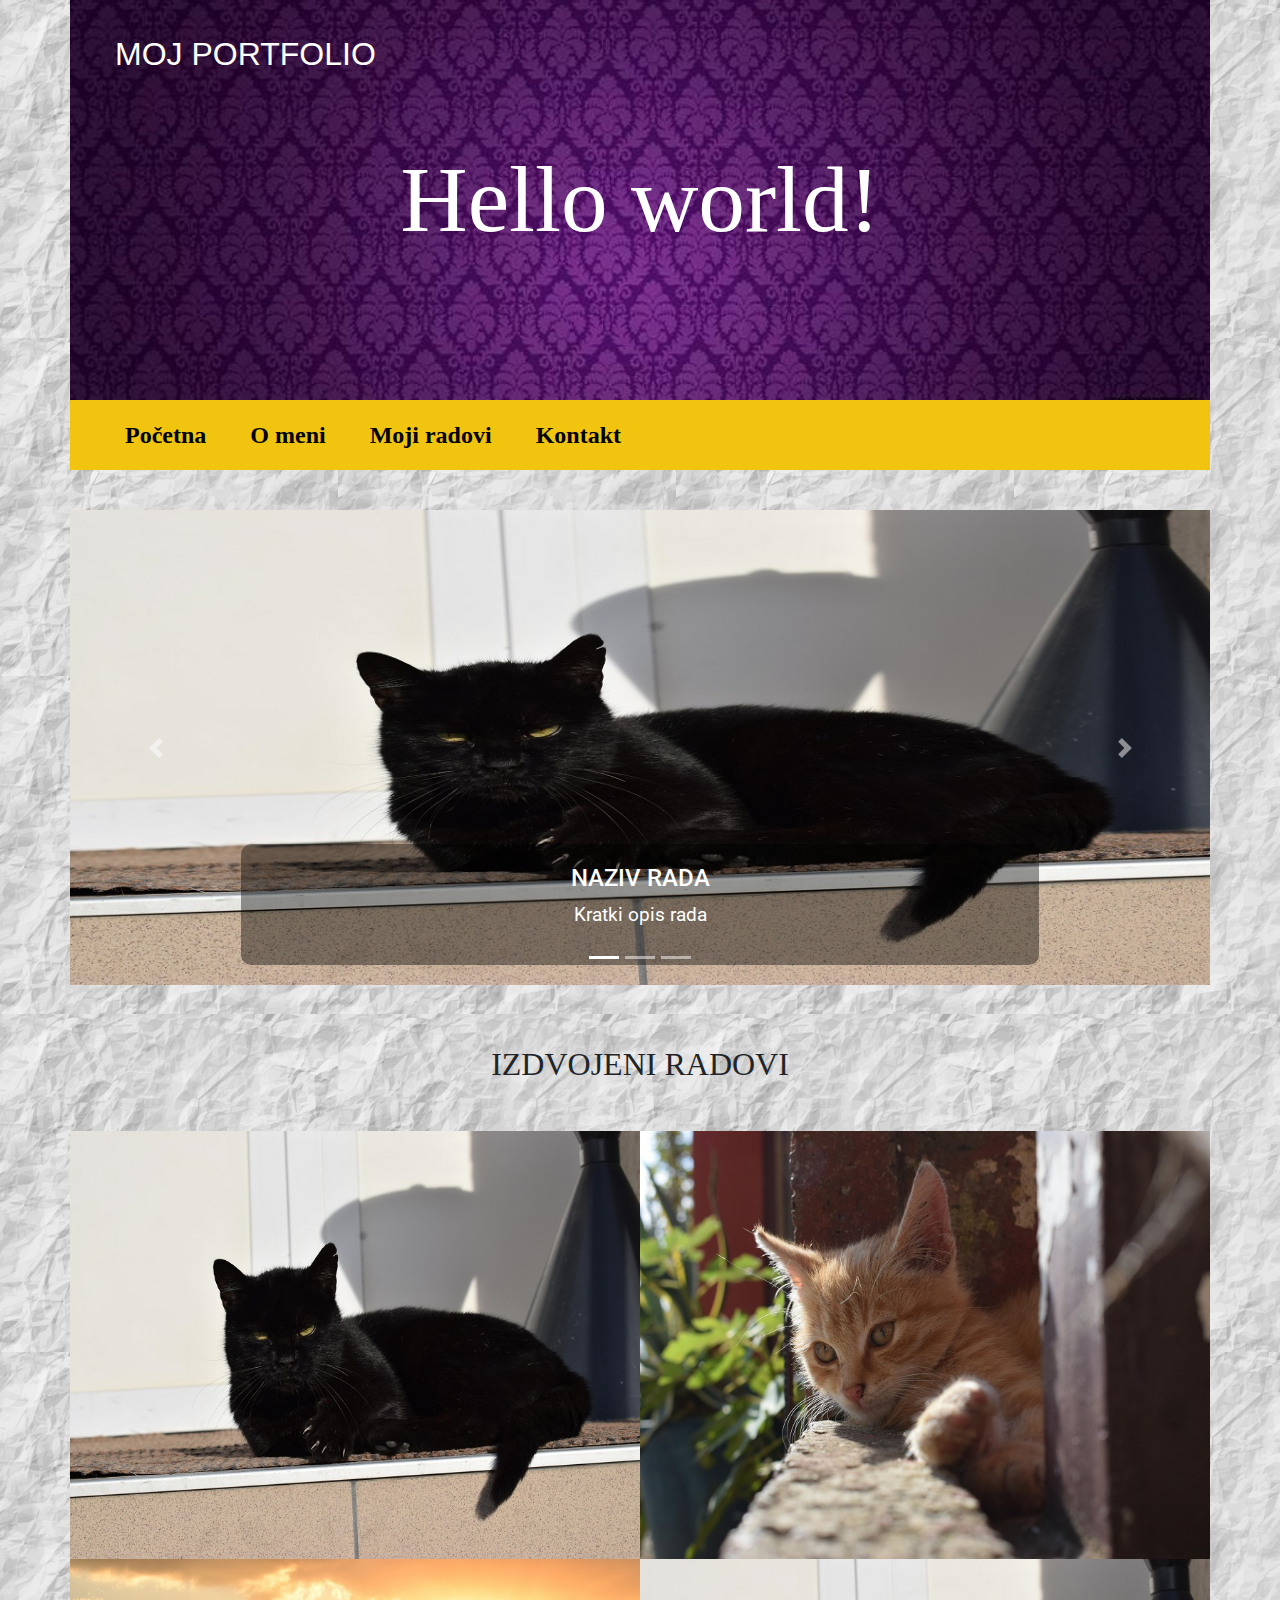
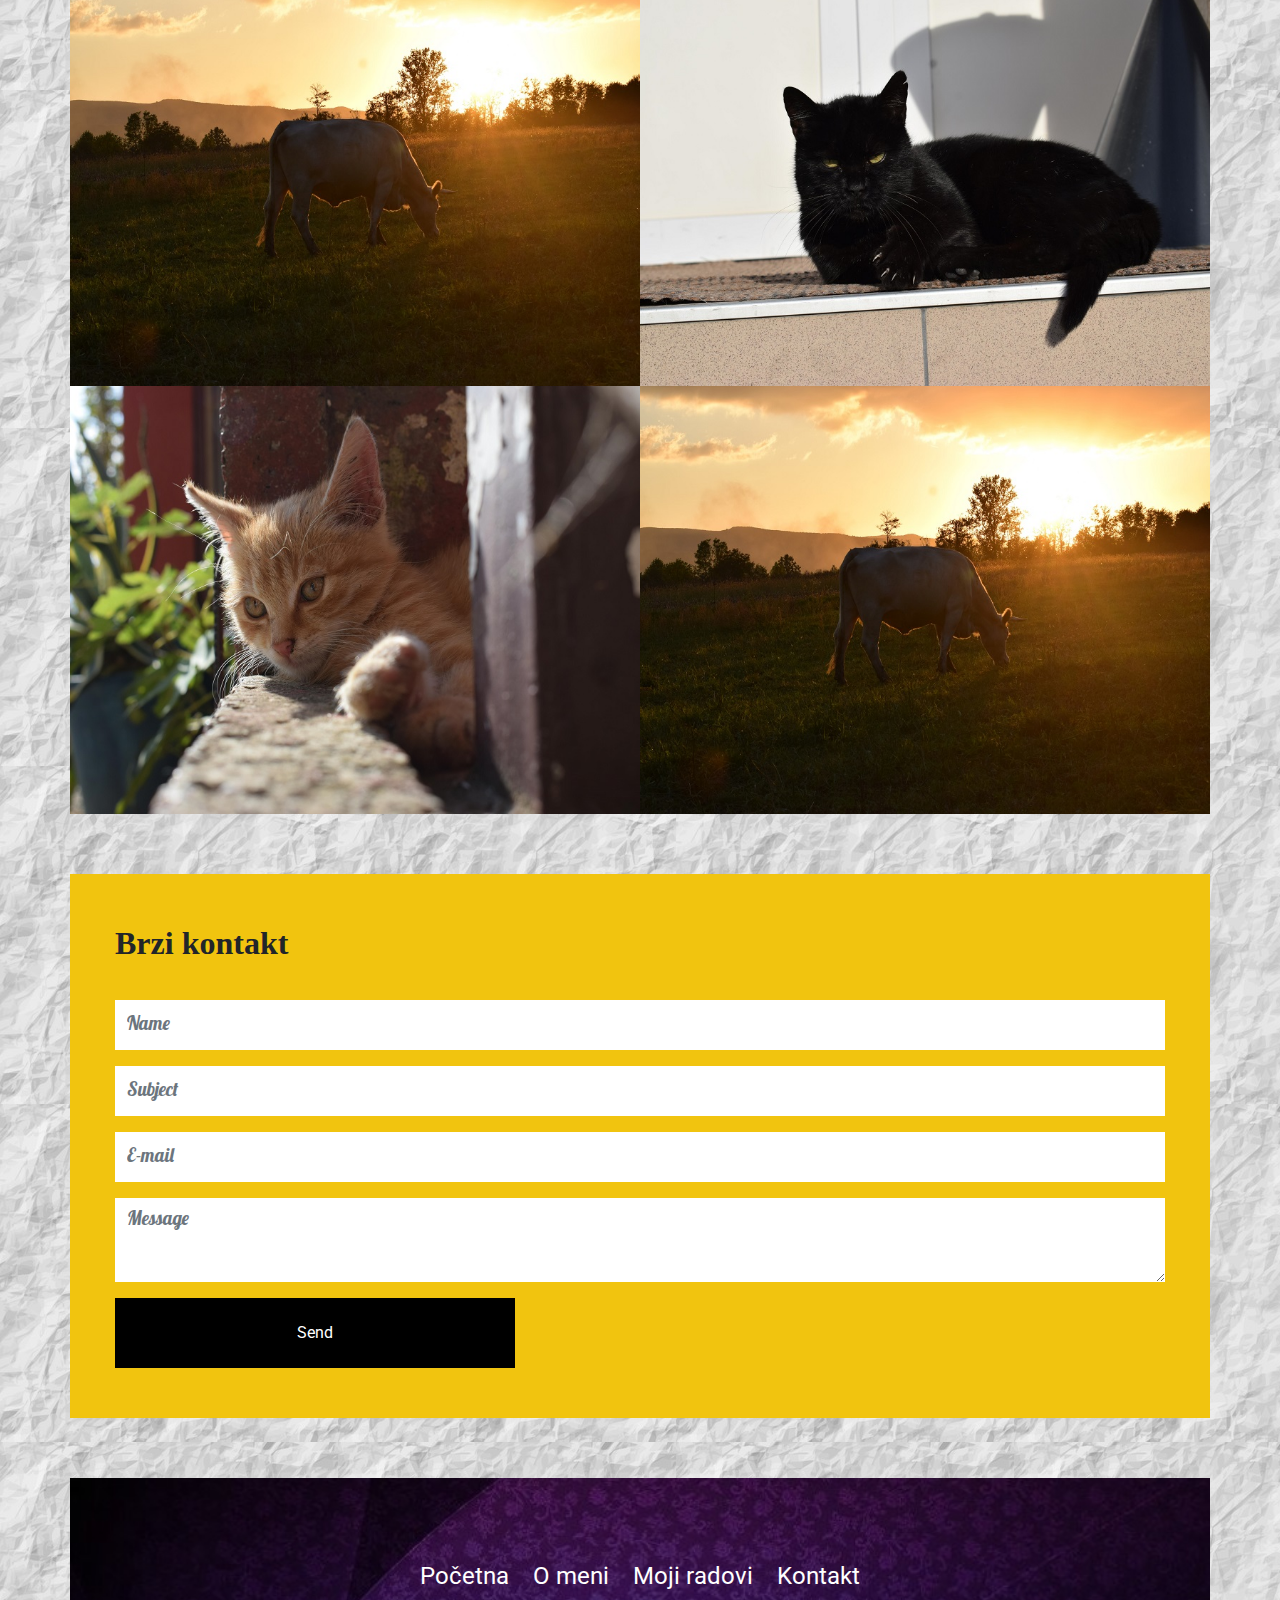
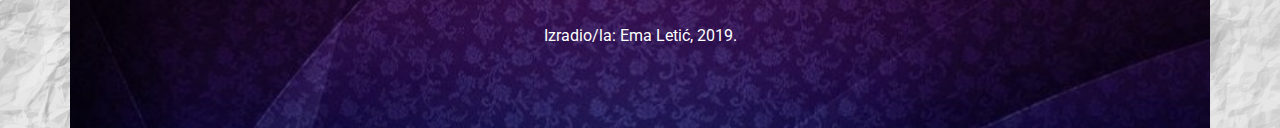
<file: index.html>
<!doctype html>
<html lang="hr">
	<head>
		<meta charset="utf-8">
		<meta name="viewport" content="width=device-width, initial-scale=1, shrink-to-fit=no">
		<title>Moj portfolio</title>
		<link rel="stylesheet" href="bootstrap/bootstrap.min.css">		
		<link href="https://fonts.googleapis.com/css?family=Lobster|Roboto" rel="stylesheet">
		<link rel="stylesheet" href="https://use.fontawesome.com/releases/v5.5.0/css/all.css">
		<link rel="stylesheet" href="lightbox/css/lightbox.css">
		<link rel="stylesheet" href="style.css">
	</head>
	<body>
		<div class="container">			
			<!-- ************** Zaglavlje / početak ************** -->
			<div class="row zaglavlje">
				<div class="col">
					<a href="index.html">Moj portfolio</a>
					<p>Hello world!</p>
				</div>
			</div>
			<!-- ************** Zaglavlje / kraj ************** -->
			
			<!-- ************** Navigacija / početak ************** -->
			<div class="row navigacija">
				<div class="col">
					<div class="hamburger">
						<span class="fas fa-bars"></span>
					</div>
					<ul class="main-menu">
						<li><a href="index.html">Početna</a></li>
						<li><a href="o_meni.html">O meni</a></li>
						<li><a href="moji_radovi.html">Moji radovi</a></li>
						<li><a href="kontakt.html">Kontakt</a></li>
					</ul>
				</div>
			</div>
			<!-- ************** Navigacija / kraj ************** -->

			<!-- ************** Carousel / početak ************** -->
			<div class="row slider">
				<div class="col">
					<div id="carouselIndicators" class="carousel slide carousel-fade" data-ride="carousel">
						<ol class="carousel-indicators">
							<!-- ************** Indikatori / početak ************** -->
							<li data-target="#carouselIndicators" data-slide-to="0" class="active"></li>
							<li data-target="#carouselIndicators" data-slide-to="1"></li>
							<li data-target="#carouselIndicators" data-slide-to="2"></li>
							<!-- ************** Indikatori / kraj ************** -->
						</ol>
						<div class="carousel-inner">
							<!-- ************** Slideovi / početak ************** -->
							<div class="carousel-item active">
								<img class="d-block w-100" src="slike/slika_macka1_wide.jpg" alt="Prvi slide">
								<div class="carousel-caption d-none d-md-block">
									<h2>Naziv rada</h2>
									<p>Kratki opis rada</p>
								</div>
							</div>
							<div class="carousel-item">
								<img class="d-block w-100" src="slike/slika_macka2_wide.jpg" alt="Drugi slide">
								<div class="carousel-caption d-none d-md-block">
									<h2>Naziv rada</h2>
									<p>Kratki opis rada</p>
								</div>
							</div>
							<div class="carousel-item">
								<img class="d-block w-100" src="slike/slika_macka3_wide.jpg" alt="Treći slide">
								<div class="carousel-caption d-none d-md-block">
									<h2>Naziv rada</h2>
									<p>Kratki opis rada</p>
								</div>
							</div>							
							<!-- ************** Slideovi / kraj ************** -->
						</div>
						<a class="carousel-control-prev" href="#carouselIndicators" role="button" data-slide="prev">
							<span class="carousel-control-prev-icon" aria-hidden="true"></span>						
						</a>
						<a class="carousel-control-next" href="#carouselIndicators" role="button" data-slide="next">
							<span class="carousel-control-next-icon" aria-hidden="true"></span>						
						</a>
					</div>
				</div>
			</div>
			<!-- ************** Carousel / kraj ************** -->

			<!-- ************** Galerija / početak ************** -->
			<div class="row galerija">
				<div class="col-12">
					<h1>Izdvojeni radovi</h1>
				</div>
				
				<!-- ************** Prva slika / početak ************** -->
				<div class="col-12 col-md-6 slika">
					<div class="maska">
						<p>
							<a href="slike/slika_macka1.jpg" data-lightbox="galerija" class="naziv-rada">Prvi rad</a>
							<a href="" class="kategorija">Kategorija</a>
						</p>
					</div>
					<img src="slike/slika_macka1_mala.jpg" class="img-fluid">
				</div>
				<!-- ************** Prva slika / kraj ************** -->
				
				<!-- ************** Druga slika / početak ************** -->
				<div class="col-12 col-md-6 slika">
					<div class="maska">
						<p>
							<a href="slike/slika_macka2.jpg" data-lightbox="galerija" class="naziv-rada">Drugi rad</a>
							<a href="" class="kategorija">Kategorija</a>						
						</p>
					</div>
					<img src="slike/slika_macka2_mala.jpg" class="img-fluid">
				</div>
				<!-- ************** Druga slika / kraj ************** -->
				
				<!-- ************** Treća slika / početak ************** -->
				<div class="col-12 col-md-6 slika">
					<div class="maska">
						<p>
							<a href="slike/slika_krava.jpg" data-lightbox="galerija" class="naziv-rada">Treći rad</a>
							<a href="" class="kategorija">Kategorija</a>
						</p>
					</div>
					<img src="slike/slika_krava_mala.jpg" class="img-fluid">
				</div>
				<!-- ************** Treća slika / kraj ************** -->
				
				
				<!-- ************** Četvrta slika / početak ************** -->
				<div class="col-12 col-md-6 slika">
					<div class="maska">
						<p>
							<a href="slike/slika_macka1.jpg" data-lightbox="galerija" class="naziv-rada">Četvrti rad</a>
							<a href="" class="kategorija">Kategorija</a>
						</p>
					</div>
					<img src="slike/slika_macka1_mala.jpg" class="img-fluid">
				</div>
				<!-- ************** Četvrta slika / kraj ************** -->
				
				<!-- ************** Peta slika / početak ************** -->
				<div class="col-12 col-md-6 slika">
					<div class="maska">
						<p>
							<a href="slike/slika_macka2.jpg" data-lightbox="galerija" class="naziv-rada">Peti rad</a>
							<a href="" class="kategorija">Kategorija</a>
						</p>
					</div>
					<img src="slike/slika_macka2_mala.jpg" class="img-fluid">
				</div>
				<!-- ************** Peta slika / kraj ************** -->
				
				<!-- ************** Šesta slika / početak ************** -->
				<div class="col-12 col-md-6 slika">
					<div class="maska">
						<p>
							<a href="slike/slika_krava.jpg" data-lightbox="galerija" class="naziv-rada">Šesti rad</a>
							<a href="" class="kategorija">Kategorija</a>
						</p>
					</div>
					<img src="slike/slika_krava_mala.jpg" class="img-fluid">
				</div>
				<!-- ************** Šesta slika / kraj ************** -->
			</div>
			<!-- ************** Galerija / kraj ************** -->
			
			<!-- ************** Kontakt / početak ************** -->
			<div class="row kontakt">
				<div class="col">
					<h1>Brzi kontakt</h1>
					<form action="" method="post">
						<div class="form-group">							
							<input type="text" class="form-control" id="name" placeholder="Name">
						</div>
						<div class="form-group">							
							<input type="text" class="form-control" id="subject" placeholder="Subject">
						</div>	
						<div class="form-group">							
							<input type="email" class="form-control" id="e-mail" placeholder="E-mail">
						</div>				
						<div class="form-group">
							<textarea class="form-control" id="message" rows="3" placeholder="Message"></textarea>
						</div>
						<button type="submit" class="btn btn-primary">Send</button>
					</form>
				</div>
			</div>
			<!-- ************** Kontakt / kraj ************** -->
		
			<!-- ************** Footer / početak ************** -->
			<div class="row footer">
				<div class="col">
					<div class="footer-content">
						<ul>
							<li><a href="index.html">Početna</a></li>
							<li><a href="o_meni.html">O meni</a></li>
							<li><a href="moji_radovi.html">Moji radovi</a></li>
							<li><a href="kontakt.html">Kontakt</a></li>
						</ul>
						<p>Izradio/la: Ema Letić, 2019.</p>
					</div>
				</div>
			</div>
			<!-- ************** Footer / kraj ************** -->
		</div>
		<script src="bootstrap/jquery.min.js"></script>
		<script src="bootstrap/popper.min.js"></script>
		<script src="bootstrap/bootstrap.min.js"></script>
		<script src="lightbox/js/lightbox.js"></script>
		<script>
			$('.hamburger').click(function(){
				$('.main-menu').slideToggle();
			});
		</script>
	</body>
</html>
</file>
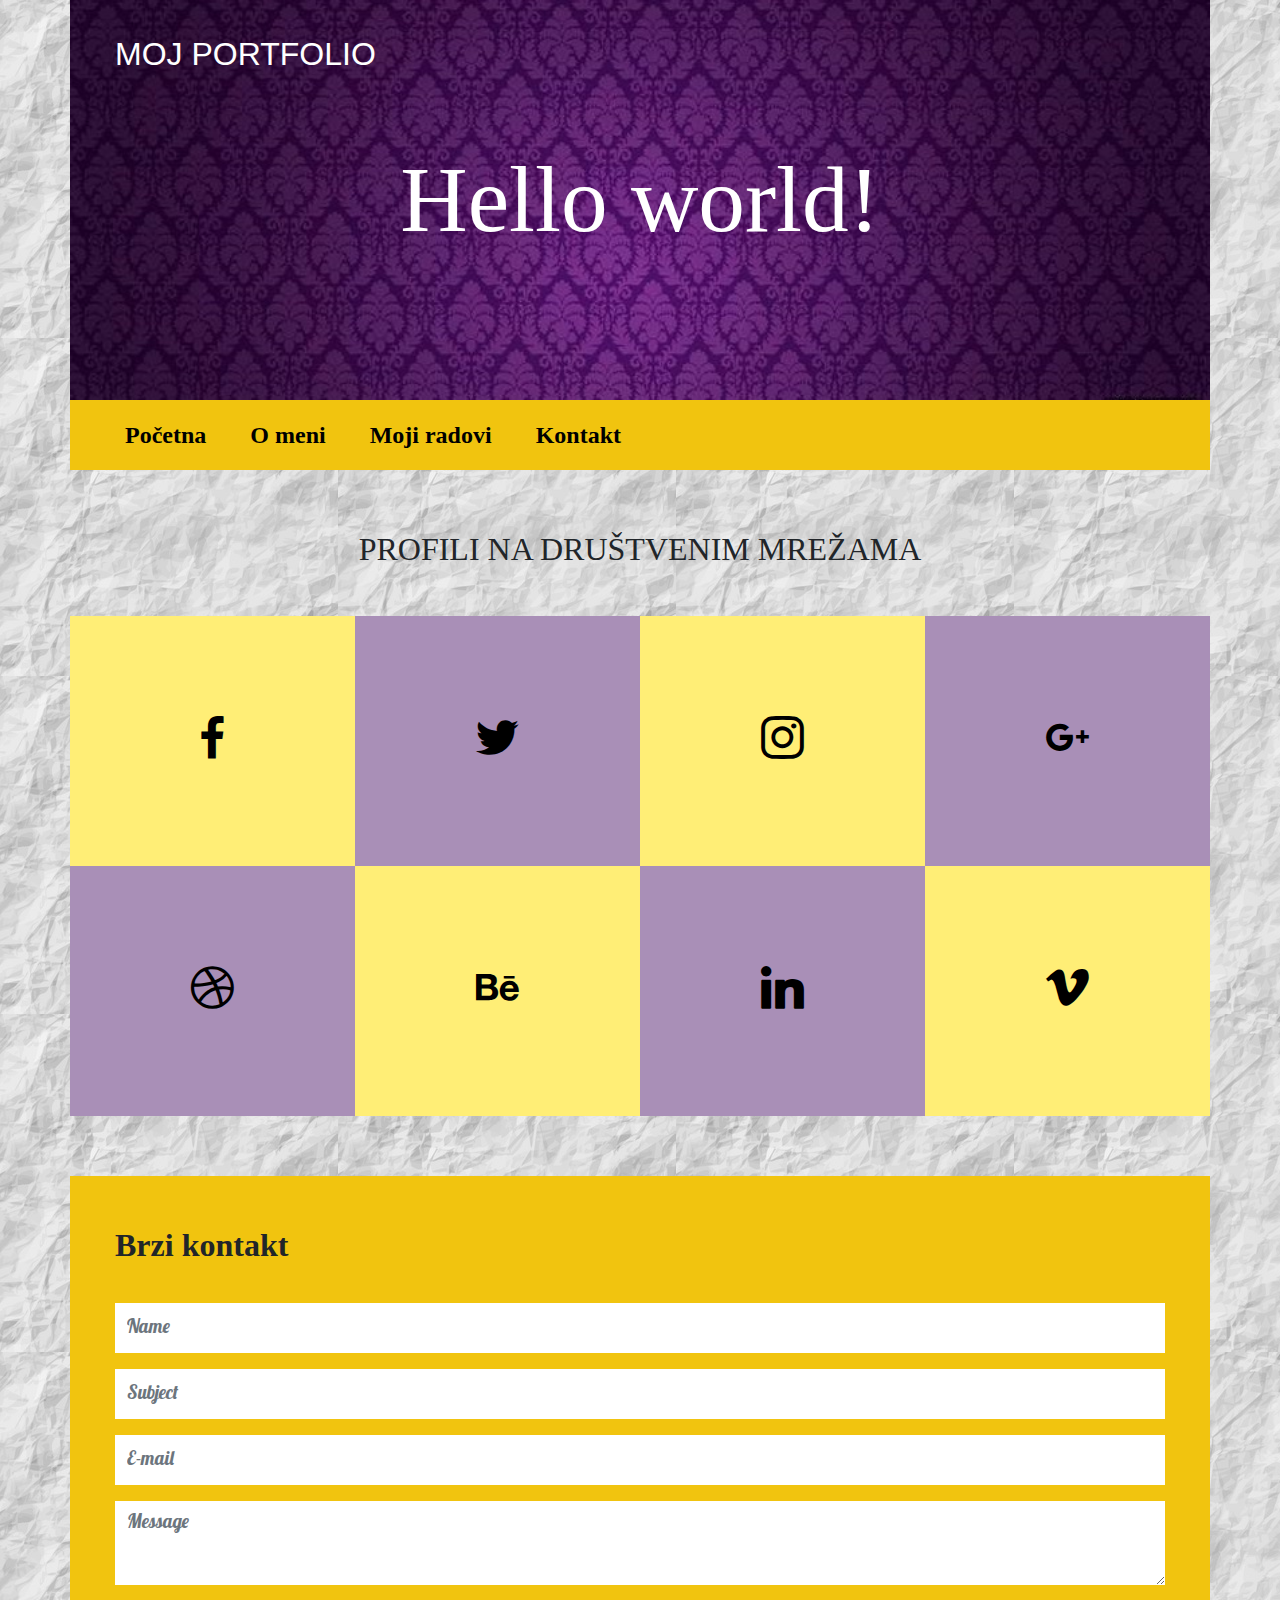
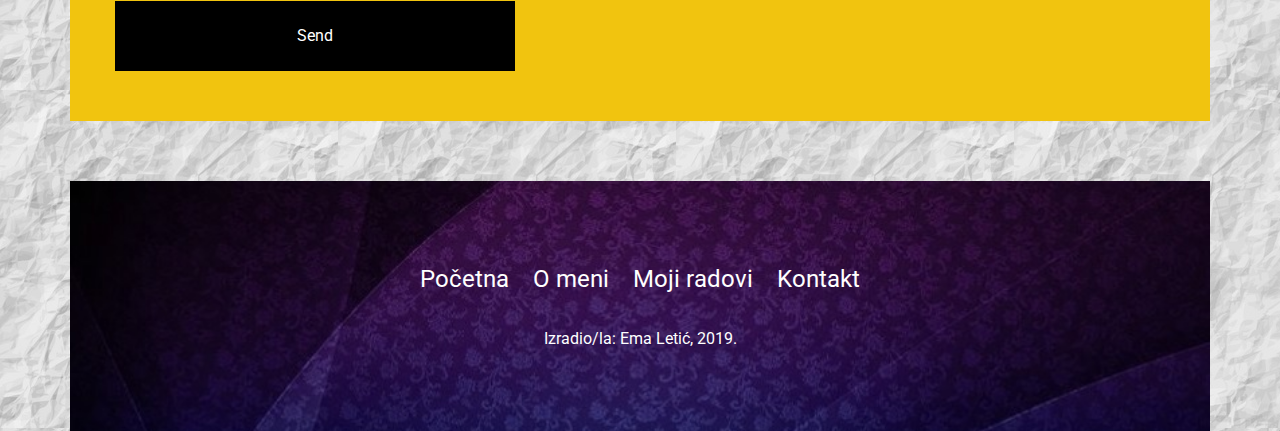
<file: kontakt.html>
<!doctype html>
<html lang="hr">
	<head>
		<meta charset="utf-8">
		<meta name="viewport" content="width=device-width, initial-scale=1, shrink-to-fit=no">
		<title>Moj portfolio</title>
		<link rel="stylesheet" href="bootstrap/bootstrap.min.css">		
		<link href="https://fonts.googleapis.com/css?family=Lobster|Roboto" rel="stylesheet">
		<link rel="stylesheet" href="https://use.fontawesome.com/releases/v5.5.0/css/all.css">
		<link rel="stylesheet" href="lightbox/css/lightbox.css">
		<link rel="stylesheet" href="socicon/style.css">
		<link rel="stylesheet" href="style.css">
	</head>
	<body>
		<div class="container">			
			<!-- ************** Zaglavlje / početak ************** -->
			<div class="row zaglavlje">
				<div class="col">
					<a href="index.html">Moj portfolio</a>
					<p>Hello world!</p>
				</div>
			</div>
			<!-- ************** Zaglavlje / kraj ************** -->
			
			<!-- ************** Navigacija / početak ************** -->
			<div class="row navigacija">
				<div class="col">
					<div class="hamburger">
						<span class="fas fa-bars"></span>
					</div>
					<ul class="main-menu">
						<li><a href="index.html">Početna</a></li>
						<li><a href="o_meni.html">O meni</a></li>
						<li><a href="moji_radovi.html">Moji radovi</a></li>
						<li><a href="kontakt.html">Kontakt</a></li>
					</ul>
				</div>
			</div>
			<!-- ************** Navigacija / kraj ************** -->

			<!-- ************** Društvene mreže / početak ************** -->			
			<div class="row social-profiles">
				<div class="col-12">
					<h1>Profili na društvenim mrežama</h1>
				</div>
				<div class="col-md-3 social-profile svijetlo-zuta"><p><a href="#"><span class="socicon-facebook"></span></a></p></div>			
				<div class="col-md-3 social-profile svijetlo-ljubicasta"><p><a href="#"><span class="socicon-twitter"></span></a></p></div>			
				<div class="col-md-3 social-profile svijetlo-zuta"><p><a href="#"><span class="socicon-instagram"></span></a></p></div>
				<div class="col-md-3 social-profile svijetlo-ljubicasta"><p><a href="#"><span class="socicon-googleplus"></span></a></p></div>
				<div class="col-md-3 social-profile svijetlo-ljubicasta"><p><a href="#"><span class="socicon-dribbble"></span></a></p></div>		
				<div class="col-md-3 social-profile svijetlo-zuta"><p><a href="#"><span class="socicon-behance"></span></a></p></div>			
				<div class="col-md-3 social-profile svijetlo-ljubicasta"><p><a href="#"><span class="socicon-linkedin"></span></a></p></div>
				<div class="col-md-3 social-profile svijetlo-zuta"><p><a href="#"><span class="socicon-vimeo"></span></a></p></div>			
			</div>
			
			<!-- ************** Društvene mreže / kraj ************** -->
			
			<!-- ************** Kontakt / početak ************** -->
			<div class="row kontakt">
				<div class="col">
					<h1>Brzi kontakt</h1>
					<form action="" method="post">
						<div class="form-group">							
							<input type="text" class="form-control" id="name" placeholder="Name">
						</div>
						<div class="form-group">							
							<input type="text" class="form-control" id="subject" placeholder="Subject">
						</div>	
						<div class="form-group">							
							<input type="email" class="form-control" id="e-mail" placeholder="E-mail">
						</div>				
						<div class="form-group">
							<textarea class="form-control" id="message" rows="3" placeholder="Message"></textarea>
						</div>
						<button type="submit" class="btn btn-primary">Send</button>
					</form>
				</div>
			</div>
			<!-- ************** Kontakt / kraj ************** -->
		
			<!-- ************** Footer / početak ************** -->
			<div class="row footer">
				<div class="col">
					<div class="footer-content">
						<ul>
							<li><a href="index.html">Početna</a></li>
							<li><a href="o_meni.html">O meni</a></li>
							<li><a href="moji_radovi.html">Moji radovi</a></li>
							<li><a href="kontakt.html">Kontakt</a></li>
						</ul>
						<p>Izradio/la: Ema Letić, 2019.</p>
					</div>
				</div>
			</div>
			<!-- ************** Footer / kraj ************** -->
		</div>
		<script src="bootstrap/jquery.min.js"></script>
		<script src="bootstrap/popper.min.js"></script>
		<script src="bootstrap/bootstrap.min.js"></script>
		<script src="lightbox/js/lightbox.js"></script>
		<script>
			$('.hamburger').click(function(){
				$('.main-menu').slideToggle();
			});
		</script>
	</body>
</html>
</file>
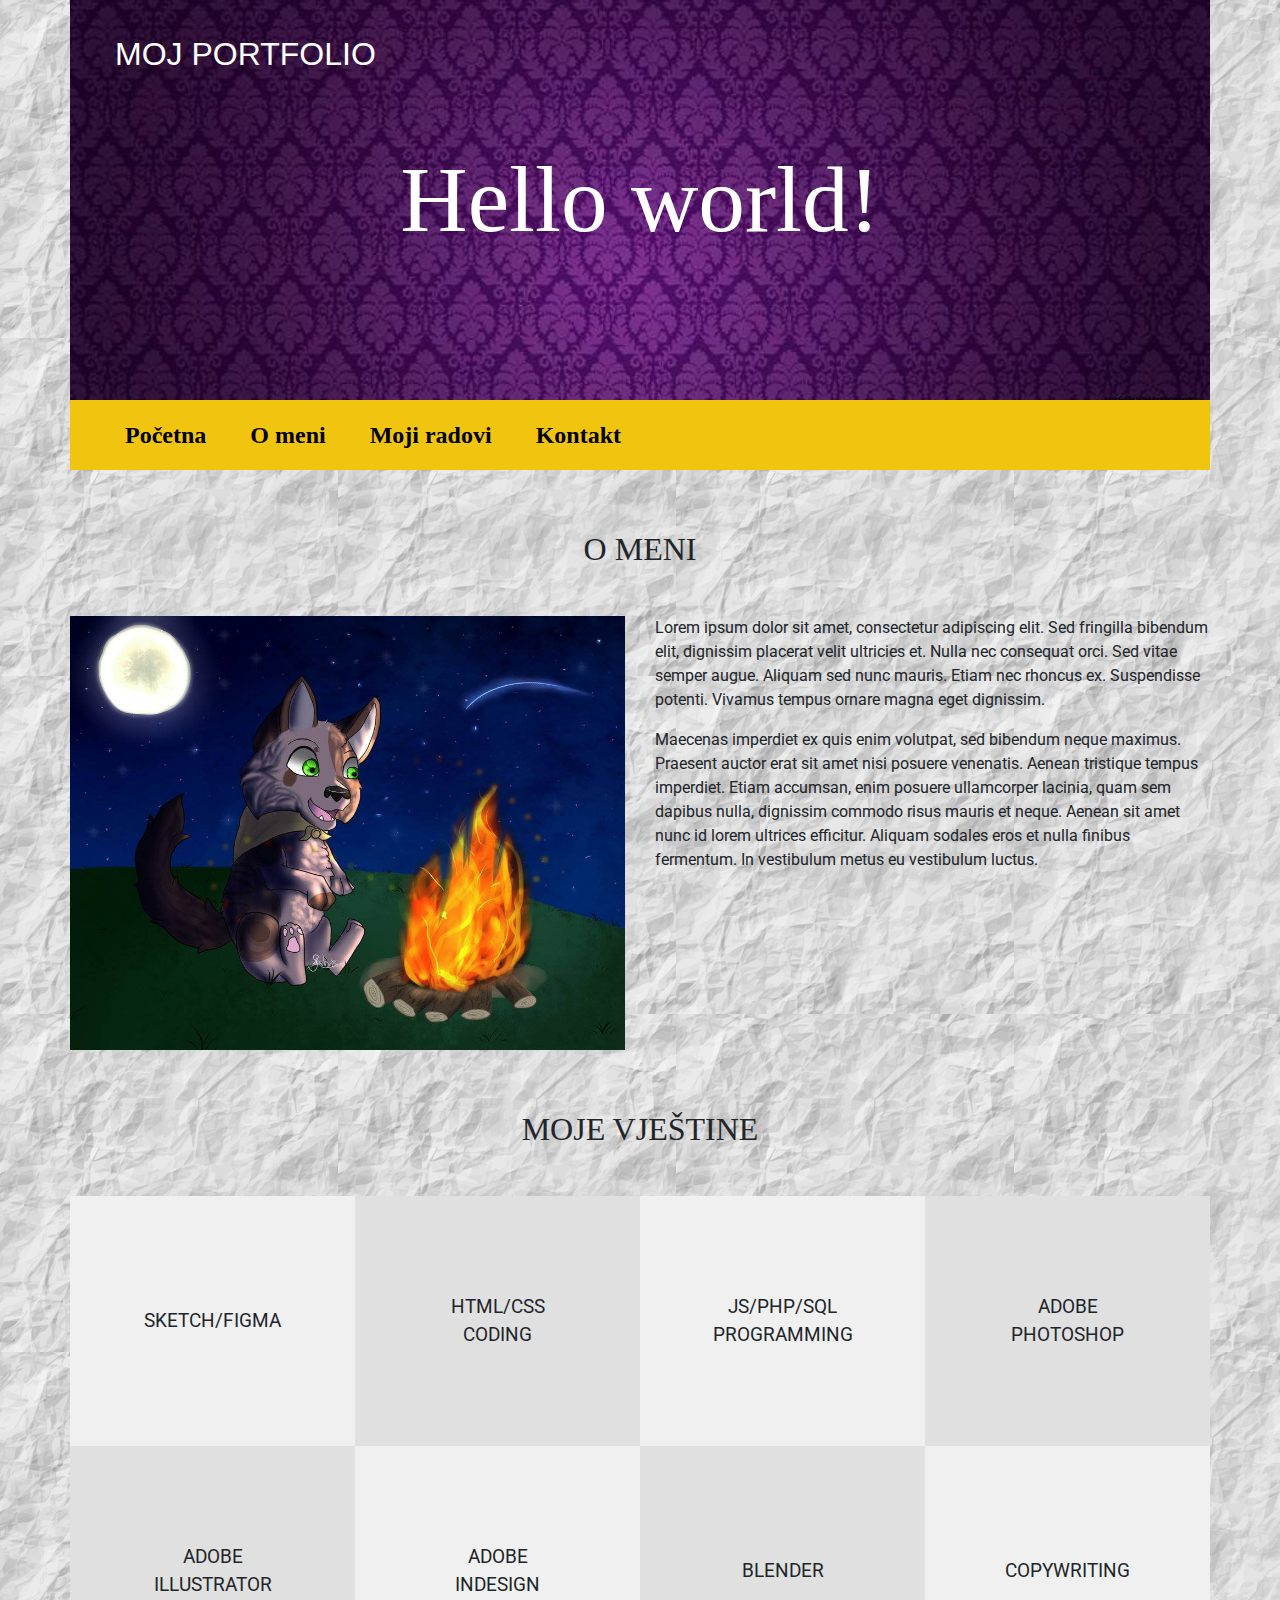
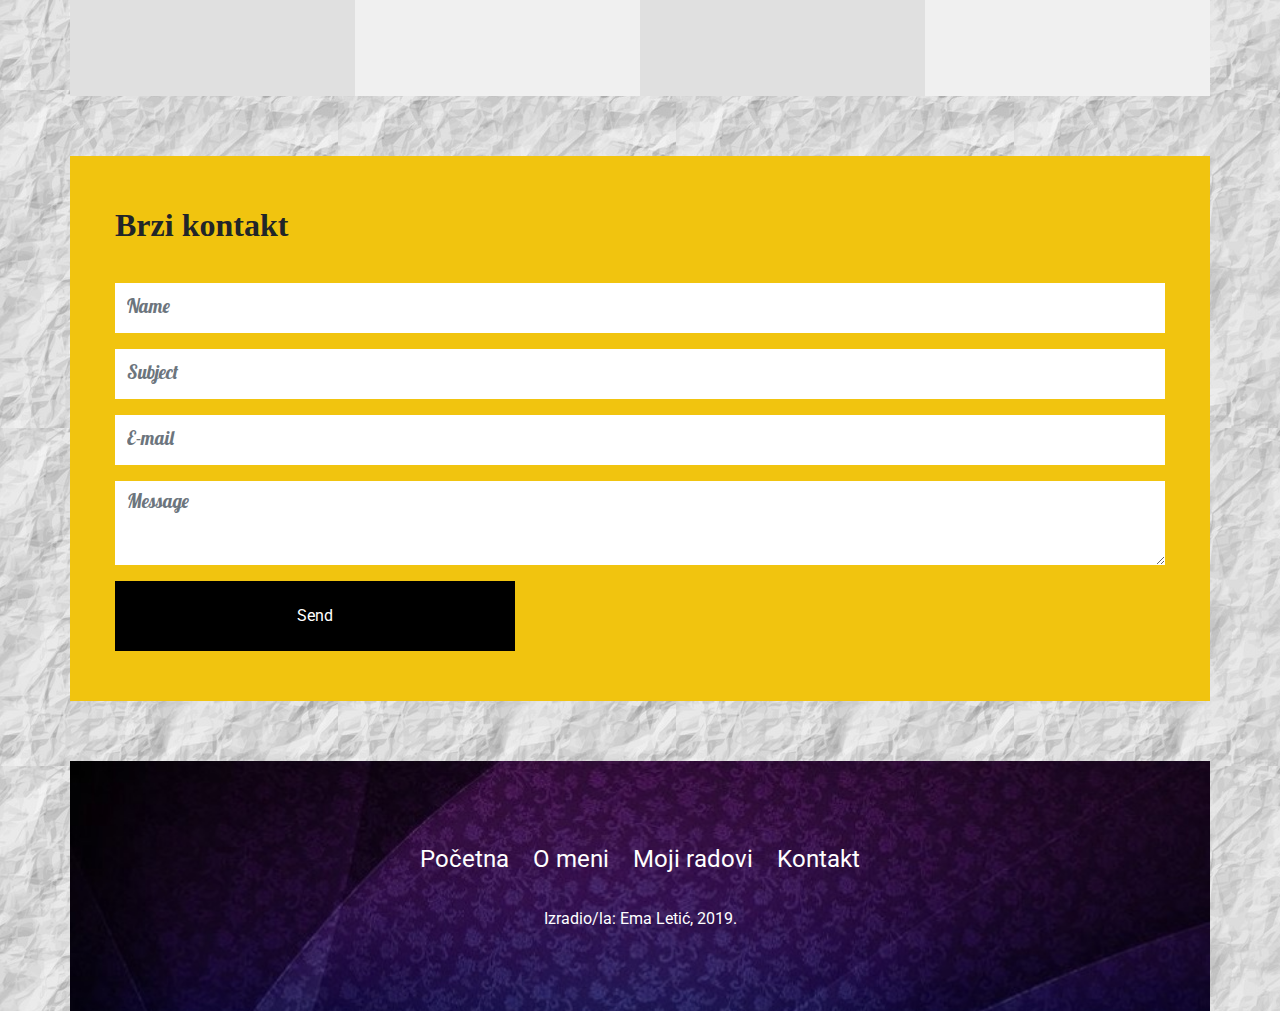
<file: o_meni.html>
<!doctype html>
<html lang="hr">
	<head>
		<meta charset="utf-8">
		<meta name="viewport" content="width=device-width, initial-scale=1, shrink-to-fit=no">
		<title>Moj portfolio</title>
		<link rel="stylesheet" href="bootstrap/bootstrap.min.css">		
		<link href="https://fonts.googleapis.com/css?family=Lobster|Roboto" rel="stylesheet">
		<link rel="stylesheet" href="https://use.fontawesome.com/releases/v5.5.0/css/all.css">
		<link rel="stylesheet" href="lightbox/css/lightbox.css">
		<link rel="stylesheet" href="style.css">
	</head>
	<body>
		<div class="container">			
			<!-- ************** Zaglavlje / početak ************** -->
			<div class="row zaglavlje">
				<div class="col">
					<a href="index.html">Moj portfolio</a>
					<p>Hello world!</p>
				</div>
			</div>
			<!-- ************** Zaglavlje / kraj ************** -->
			
			<!-- ************** Navigacija / početak ************** -->
			<div class="row navigacija">
				<div class="col">
					<div class="hamburger">
						<span class="fas fa-bars"></span>
					</div>
					<ul class="main-menu">
						<li><a href="index.html">Početna</a></li>
						<li><a href="o_meni.html">O meni</a></li>
						<li><a href="moji_radovi.html">Moji radovi</a></li>
						<li><a href="kontakt.html">Kontakt</a></li>
					</ul>
				</div>
			</div>
			<!-- ************** Navigacija / kraj ************** -->

			<!-- ************** O meni / početak ************** -->
						
			<div class="row o-meni">
				<div class="col-12">
					<h1>O meni</h1>
				</div>
				<div class="row">
					<div class="col-md-6">
						<img src="slike/slika_pas.jpg" class="img-fluid">
					</div>				
					<div class="col-md-6">
						<p>Lorem ipsum dolor sit amet, consectetur adipiscing elit. Sed fringilla bibendum elit, dignissim placerat velit ultricies et. Nulla nec consequat orci. Sed vitae semper augue. Aliquam sed nunc mauris. Etiam nec rhoncus ex. Suspendisse potenti. Vivamus tempus ornare magna eget dignissim.</p>
						<p>Maecenas imperdiet ex quis enim volutpat, sed bibendum neque maximus. Praesent auctor erat sit amet nisi posuere venenatis. Aenean tristique tempus imperdiet. Etiam accumsan, enim posuere ullamcorper lacinia, quam sem dapibus nulla, dignissim commodo risus mauris et neque. Aenean sit amet nunc id lorem ultrices efficitur. Aliquam sodales eros et nulla finibus fermentum. In vestibulum metus eu vestibulum luctus.</p>
					</div>
				</div>
			</div>
			
			<div class="row vjestine">
				<div class="col-12">
					<h1>Moje vještine</h1>
				</div>
				<div class="col-md-3 vjestina svijetlo-siva"><p>Sketch/Figma</p></div>			
				<div class="col-md-3 vjestina tamno-siva"><p>HTML/CSS Coding</p></div>			
				<div class="col-md-3 vjestina svijetlo-siva"><p>JS/PHP/SQL Programming</p></div>
				<div class="col-md-3 vjestina tamno-siva"><p>Adobe Photoshop</p></div>
				<div class="col-md-3 vjestina tamno-siva"><p>Adobe Illustrator</p></div>		
				<div class="col-md-3 vjestina svijetlo-siva"><p>Adobe InDesign</p></div>			
				<div class="col-md-3 vjestina tamno-siva"><p>Blender</p></div>
				<div class="col-md-3 vjestina svijetlo-siva"><p>Copywriting</p></div>			
			</div>
			
			<!-- ************** O meni / kraj ************** -->
			
			<!-- ************** Kontakt / početak ************** -->
			<div class="row kontakt">
				<div class="col">
					<h1>Brzi kontakt</h1>
					<form action="" method="post">
						<div class="form-group">							
							<input type="text" class="form-control" id="name" placeholder="Name">
						</div>
						<div class="form-group">							
							<input type="text" class="form-control" id="subject" placeholder="Subject">
						</div>	
						<div class="form-group">							
							<input type="email" class="form-control" id="e-mail" placeholder="E-mail">
						</div>				
						<div class="form-group">
							<textarea class="form-control" id="message" rows="3" placeholder="Message"></textarea>
						</div>
						<button type="submit" class="btn btn-primary">Send</button>
					</form>
				</div>
			</div>
			<!-- ************** Kontakt / kraj ************** -->
		
			<!-- ************** Footer / početak ************** -->
			<div class="row footer">
				<div class="col">
					<div class="footer-content">
						<ul>
							<li><a href="index.html">Početna</a></li>
							<li><a href="o_meni.html">O meni</a></li>
							<li><a href="moji_radovi.html">Moji radovi</a></li>
							<li><a href="kontakt.html">Kontakt</a></li>
						</ul>
						<p>Izradio/la: Ema Letić, 2019.</p>
					</div>
				</div>
			</div>
			<!-- ************** Footer / kraj ************** -->
		</div>
		<script src="bootstrap/jquery.min.js"></script>
		<script src="bootstrap/popper.min.js"></script>
		<script src="bootstrap/bootstrap.min.js"></script>
		<script src="lightbox/js/lightbox.js"></script>
		<script>
			$('.hamburger').click(function(){
				$('.main-menu').slideToggle();
			});
		</script>
	</body>
</html>
</file>
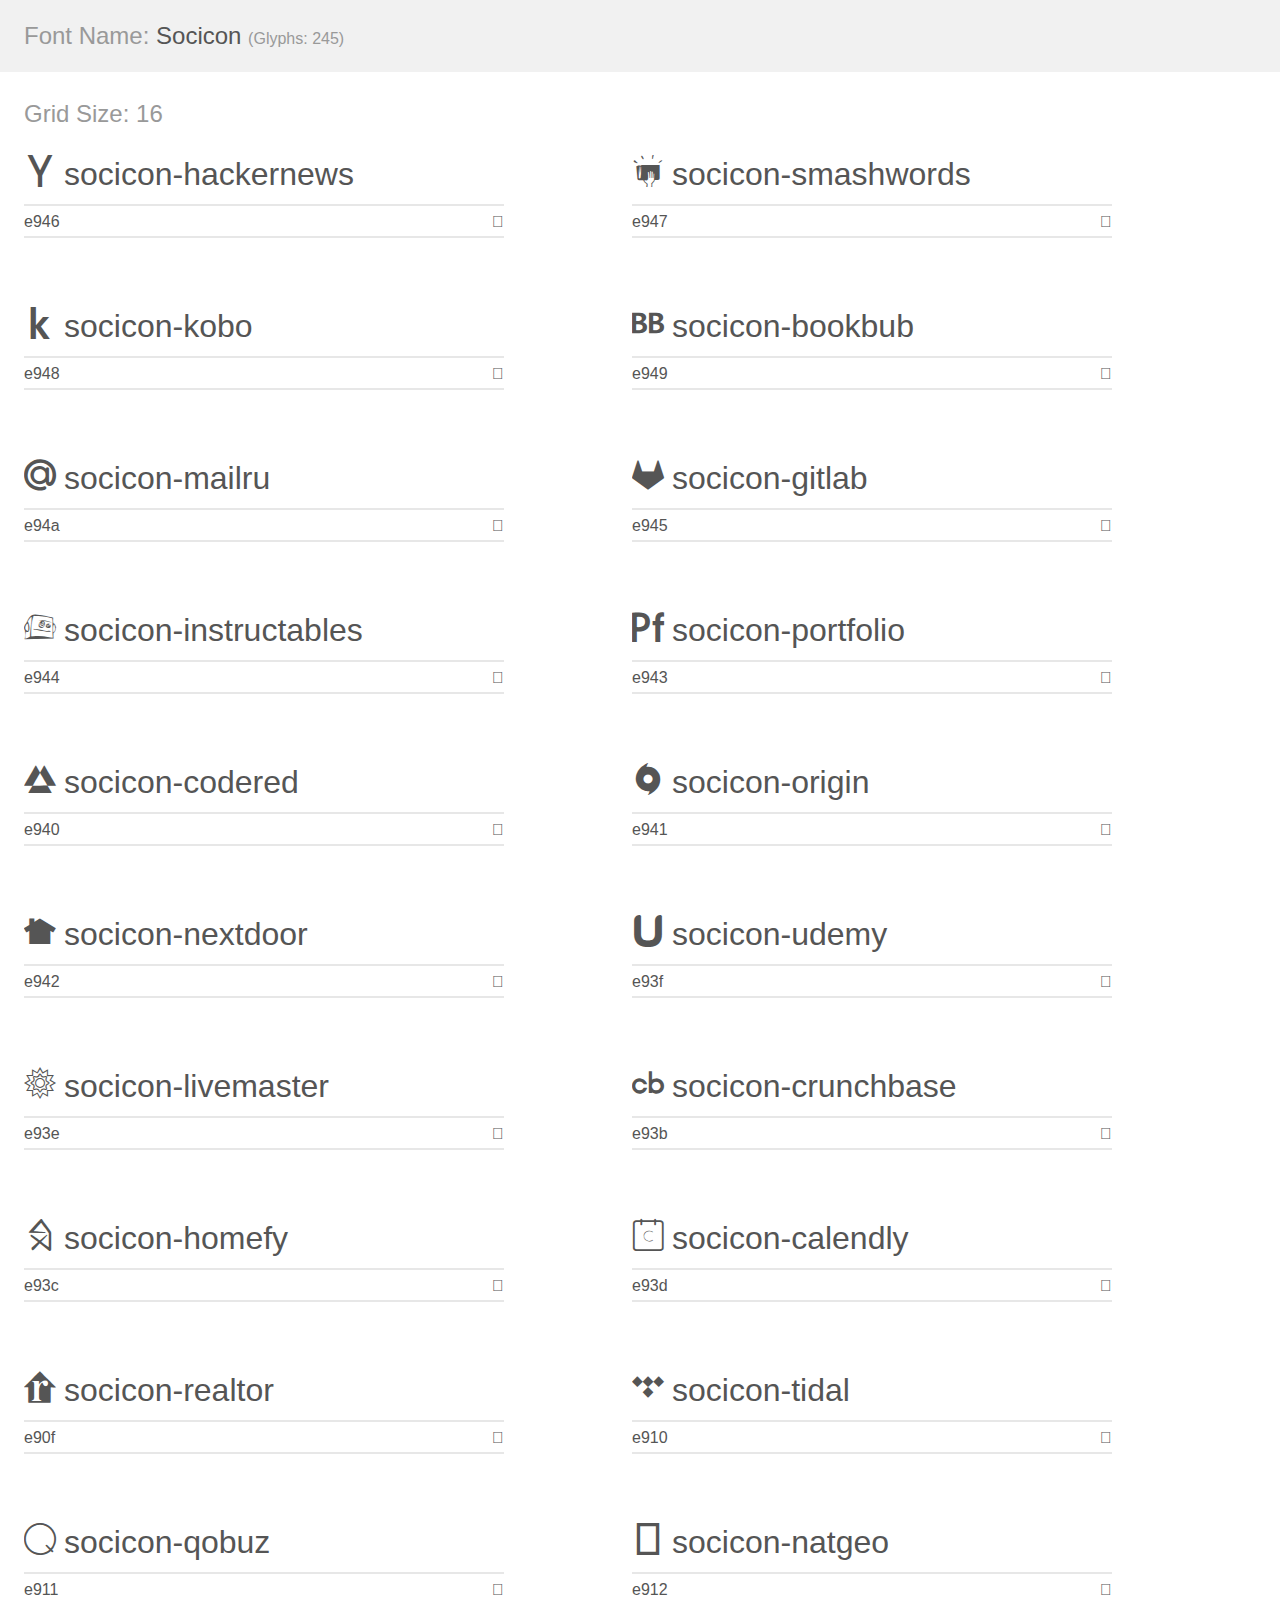
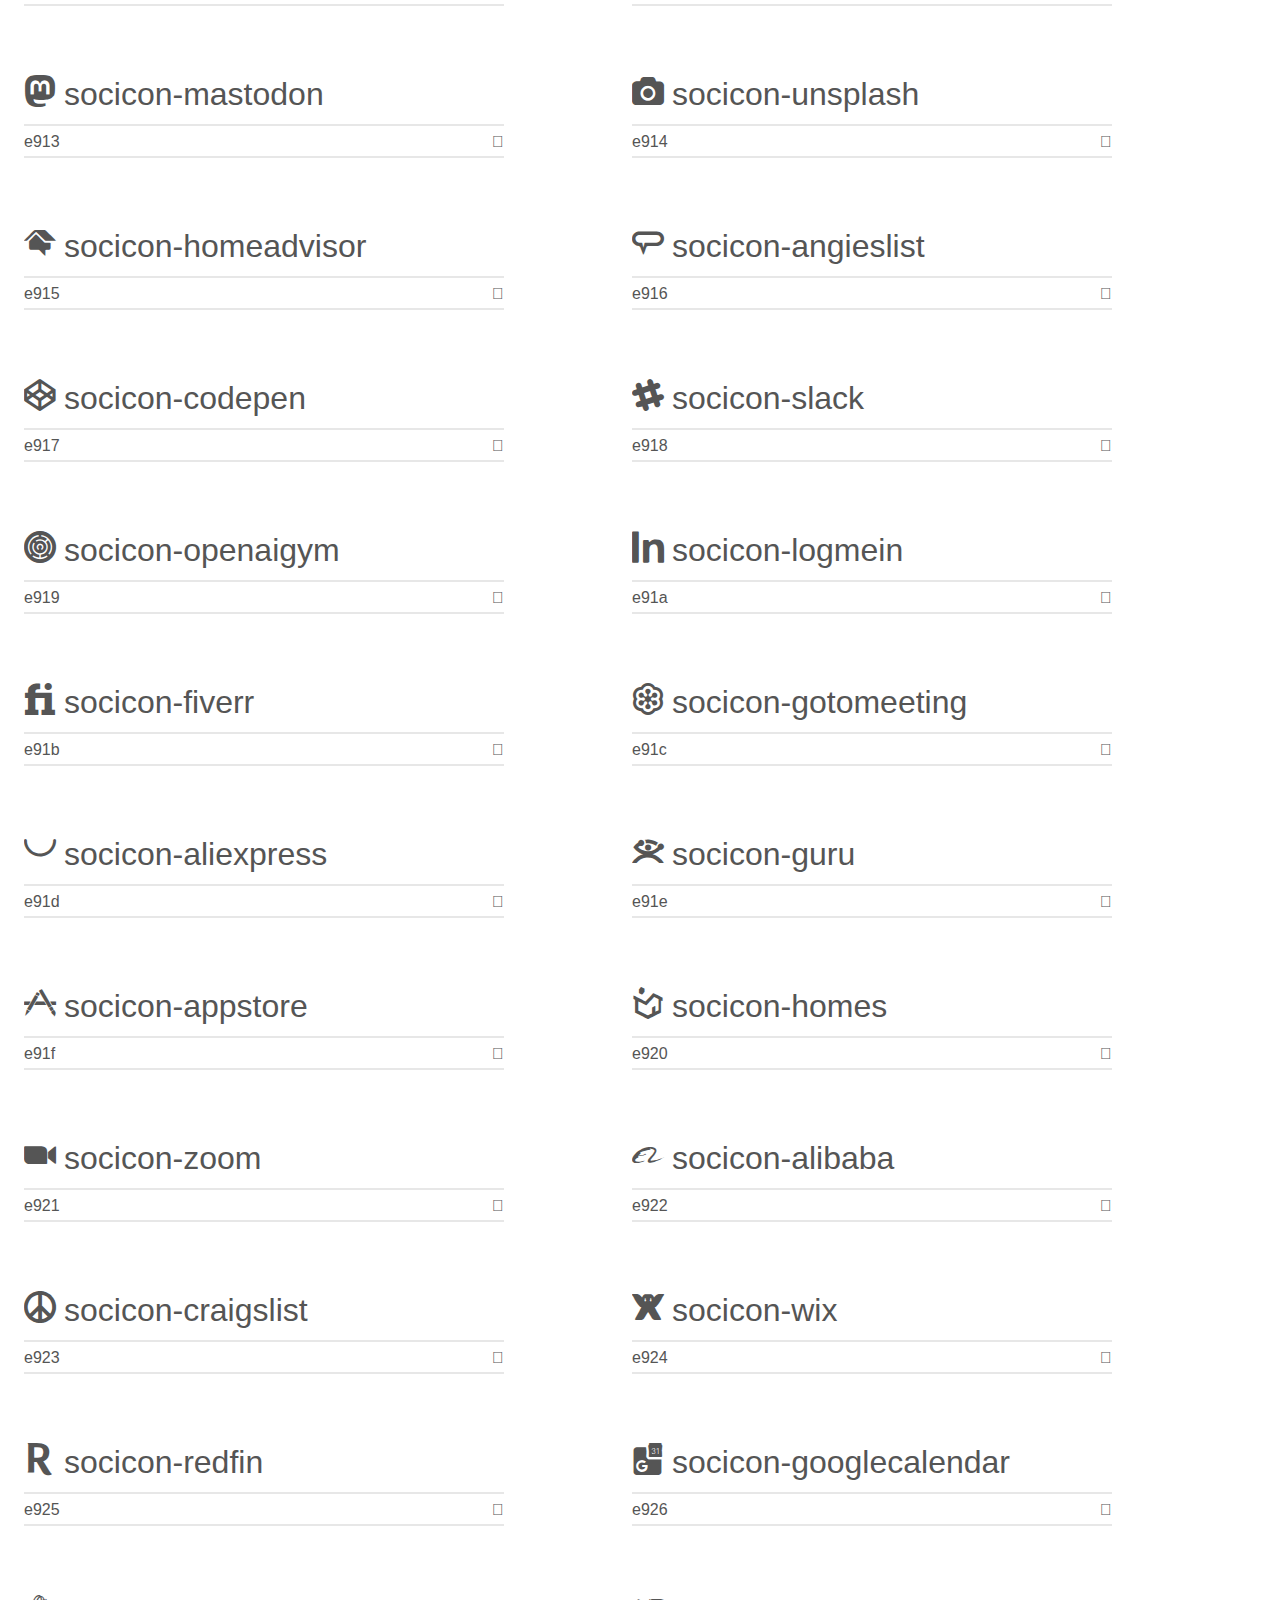
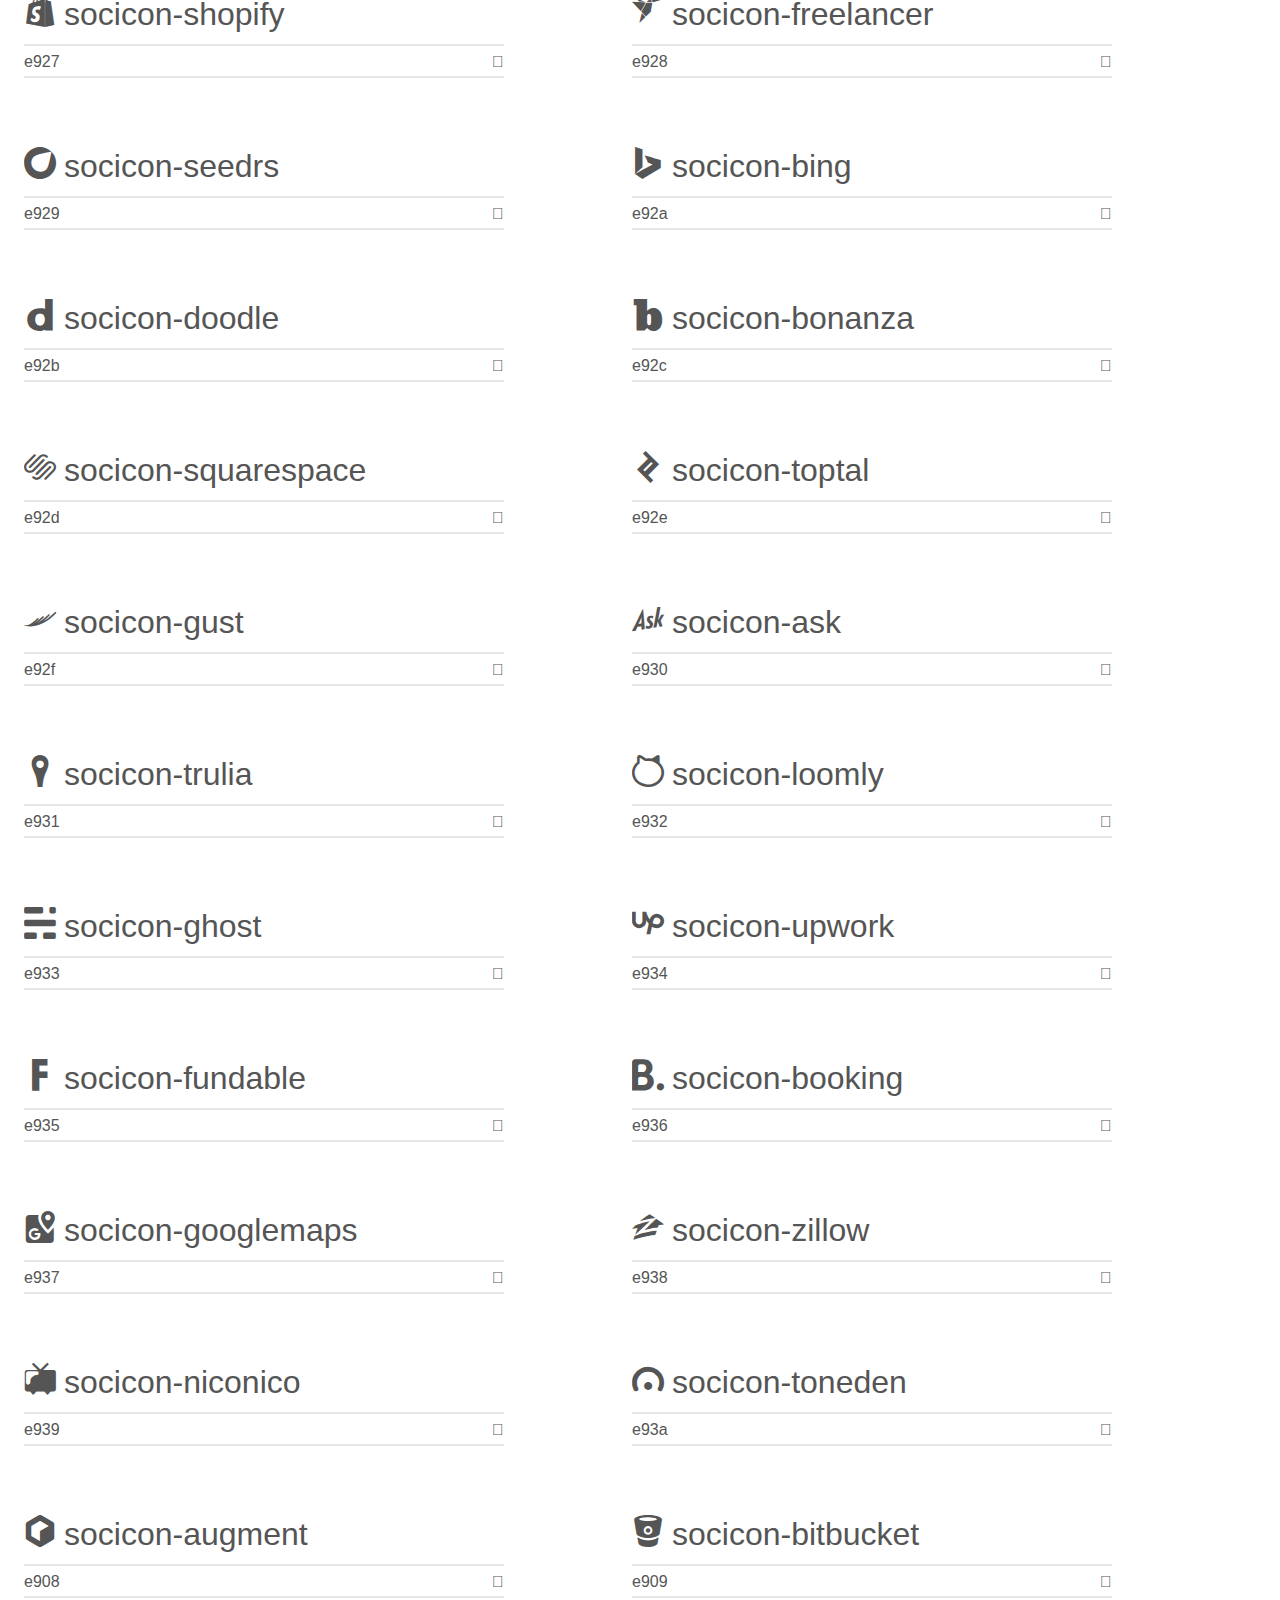
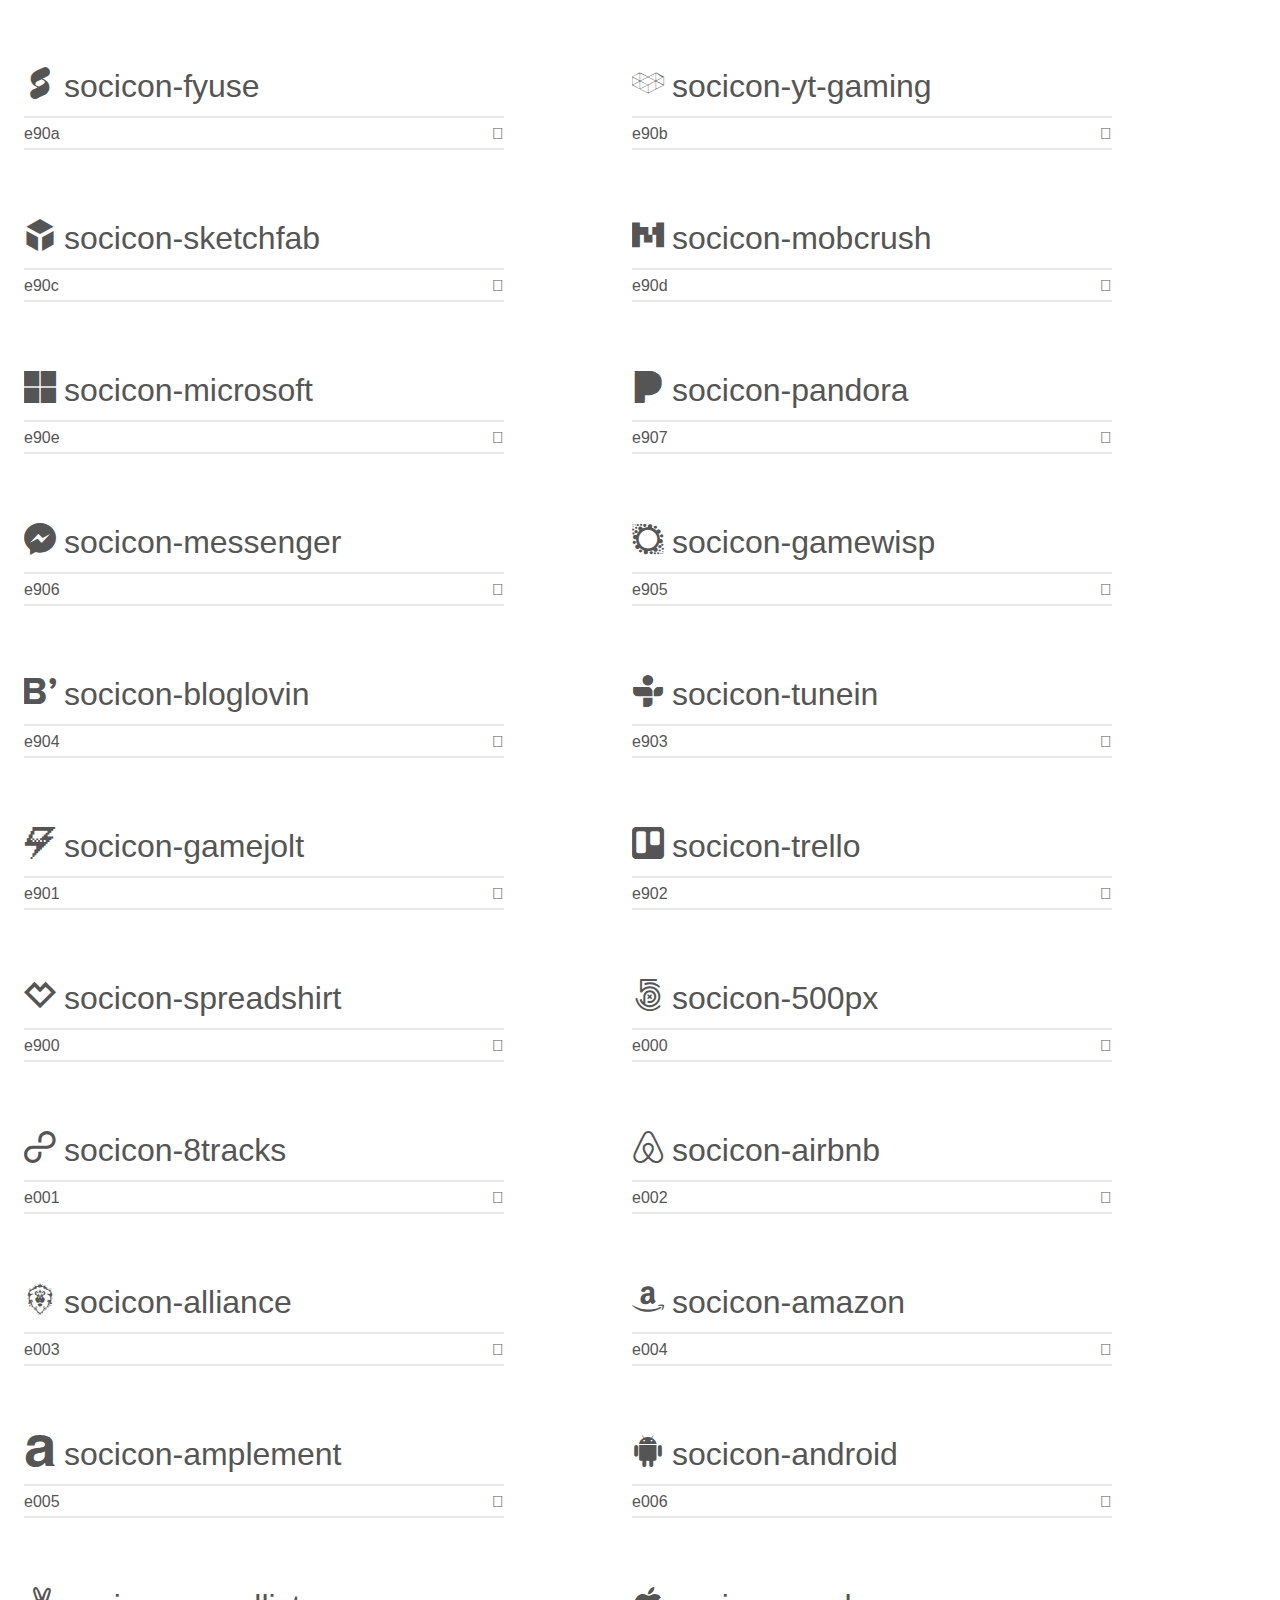
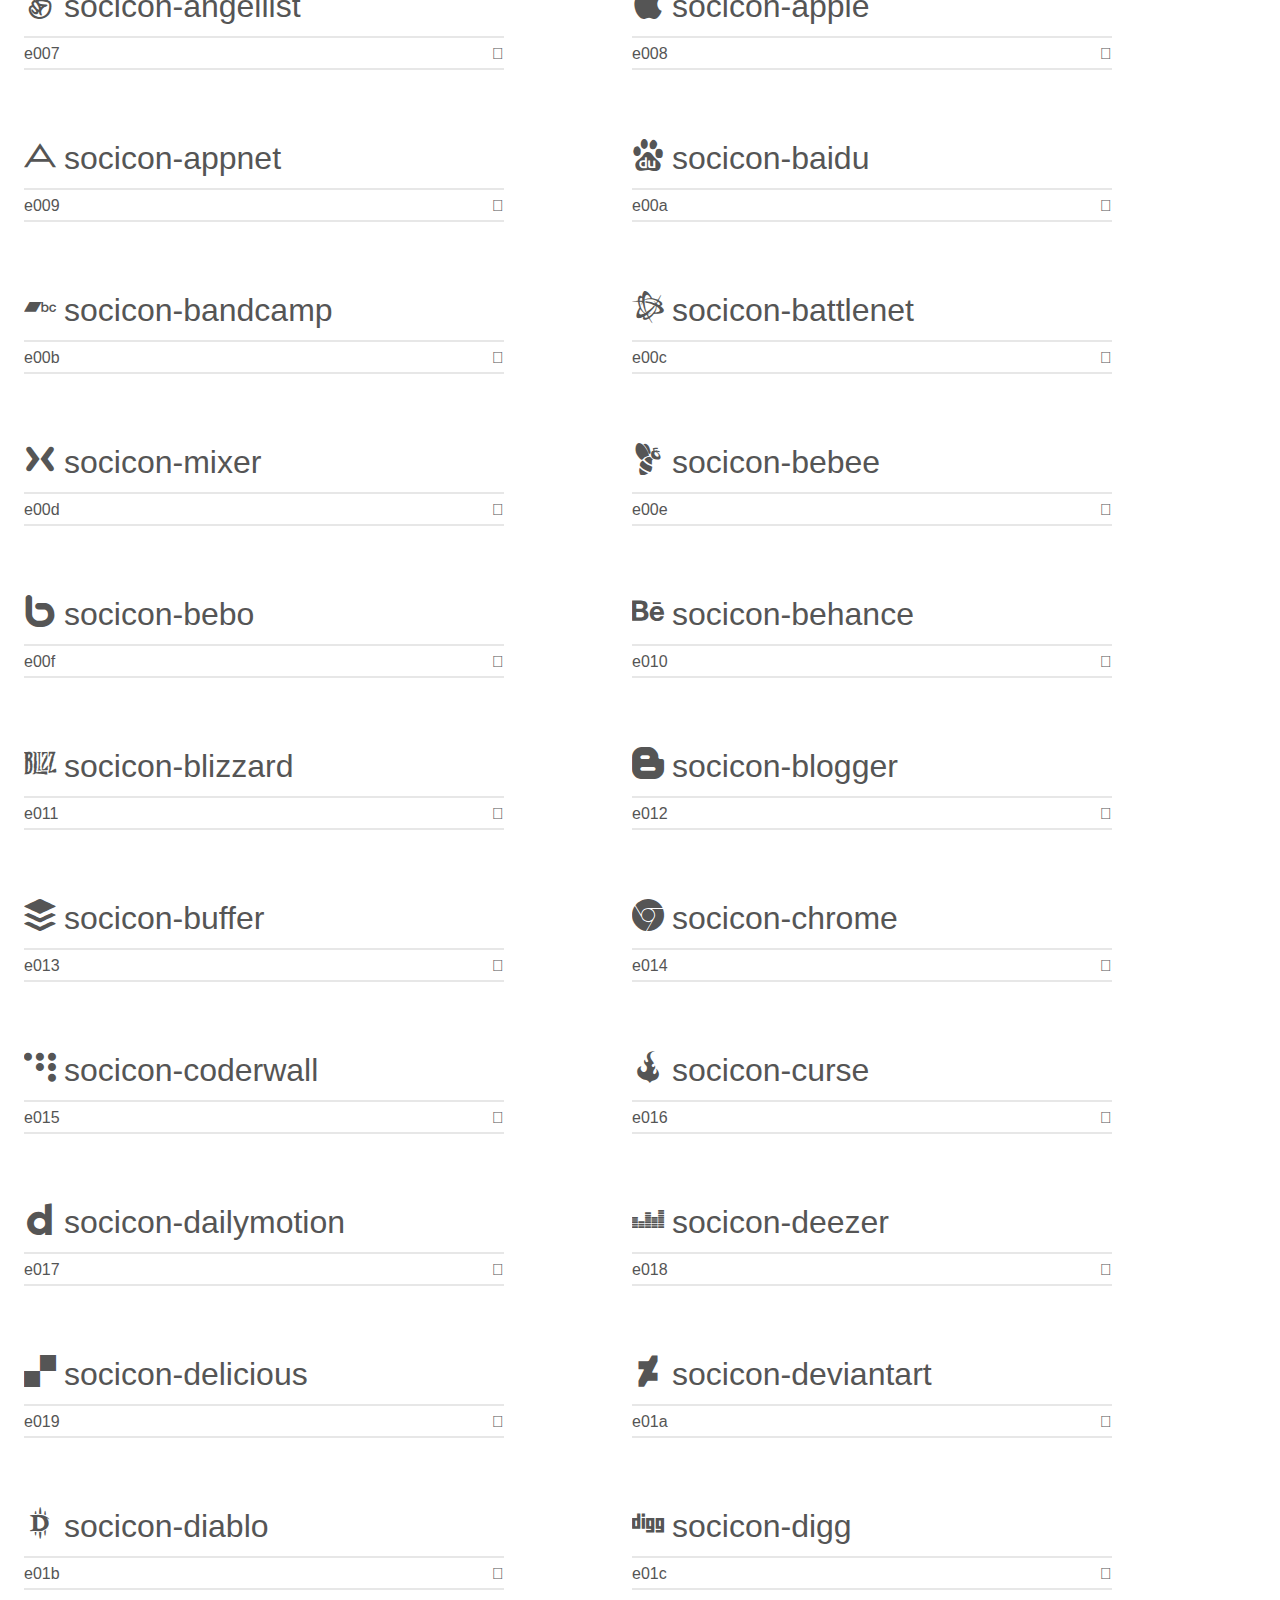
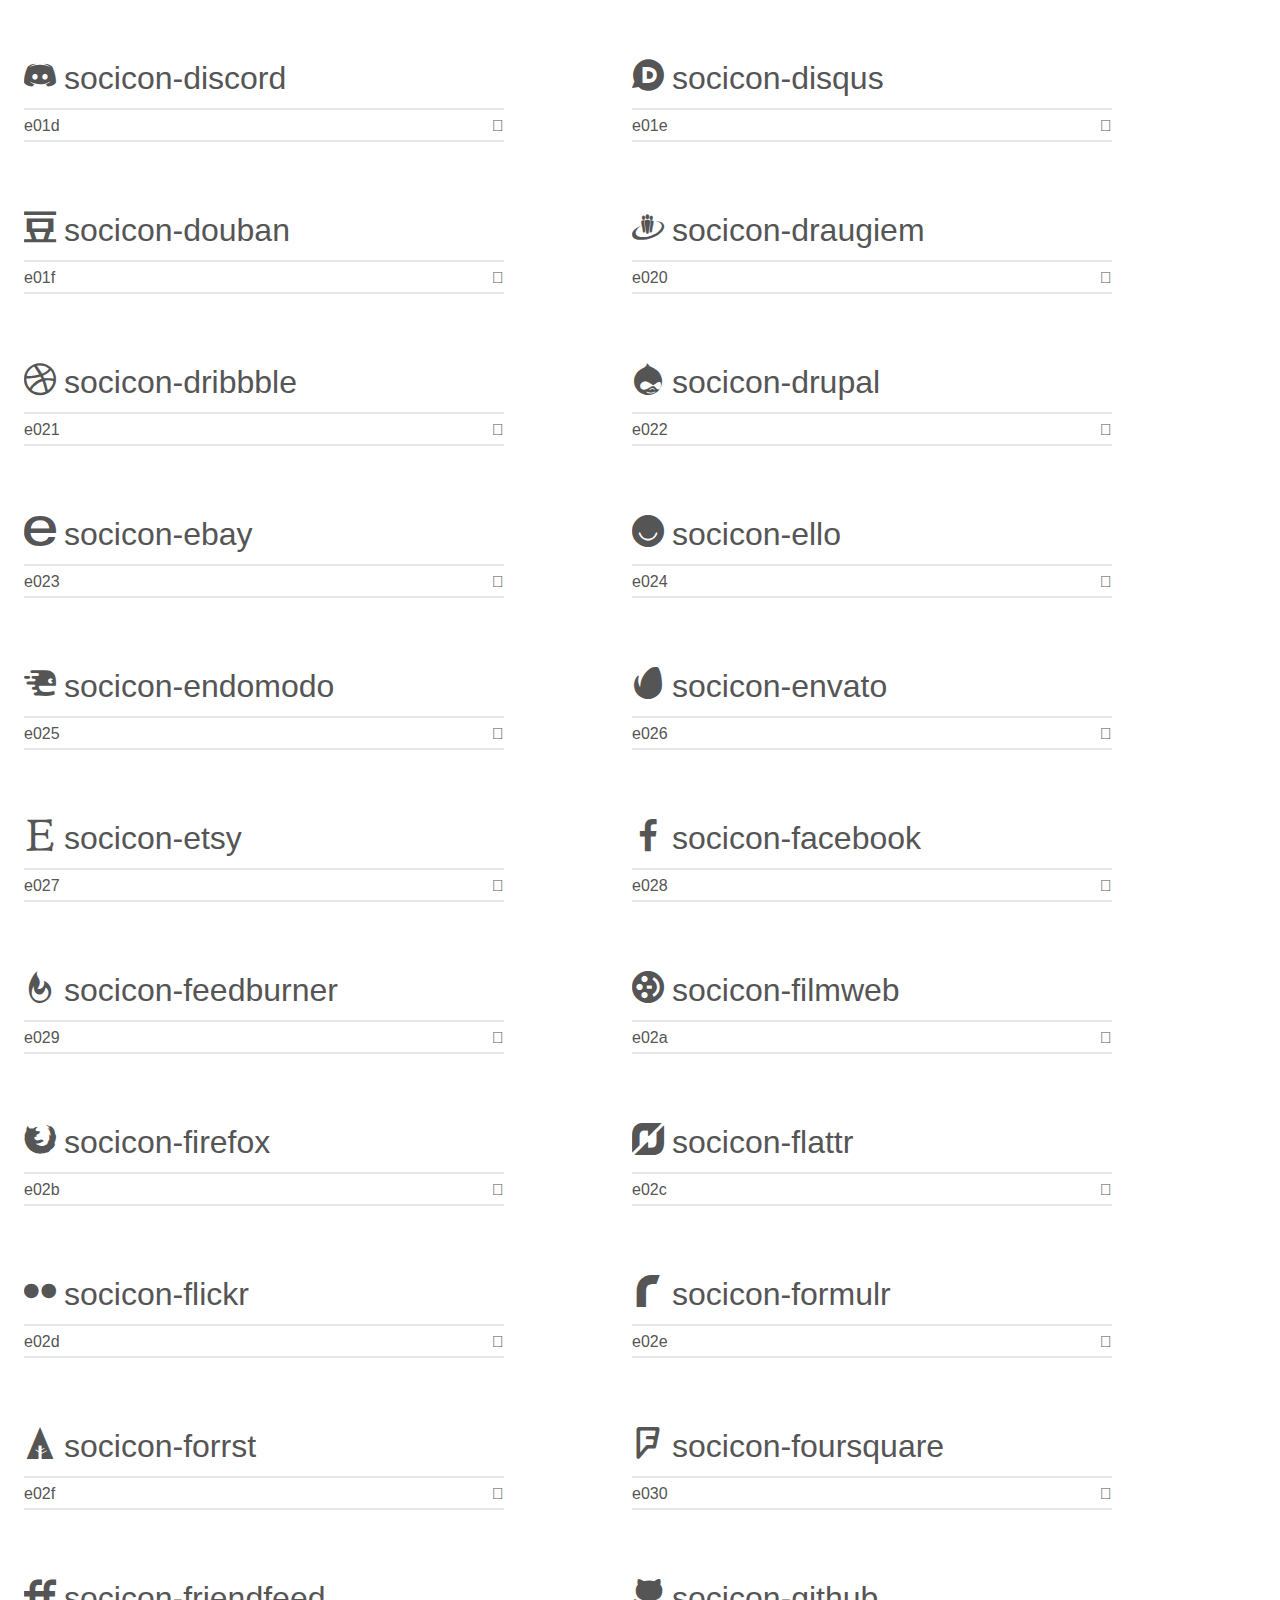
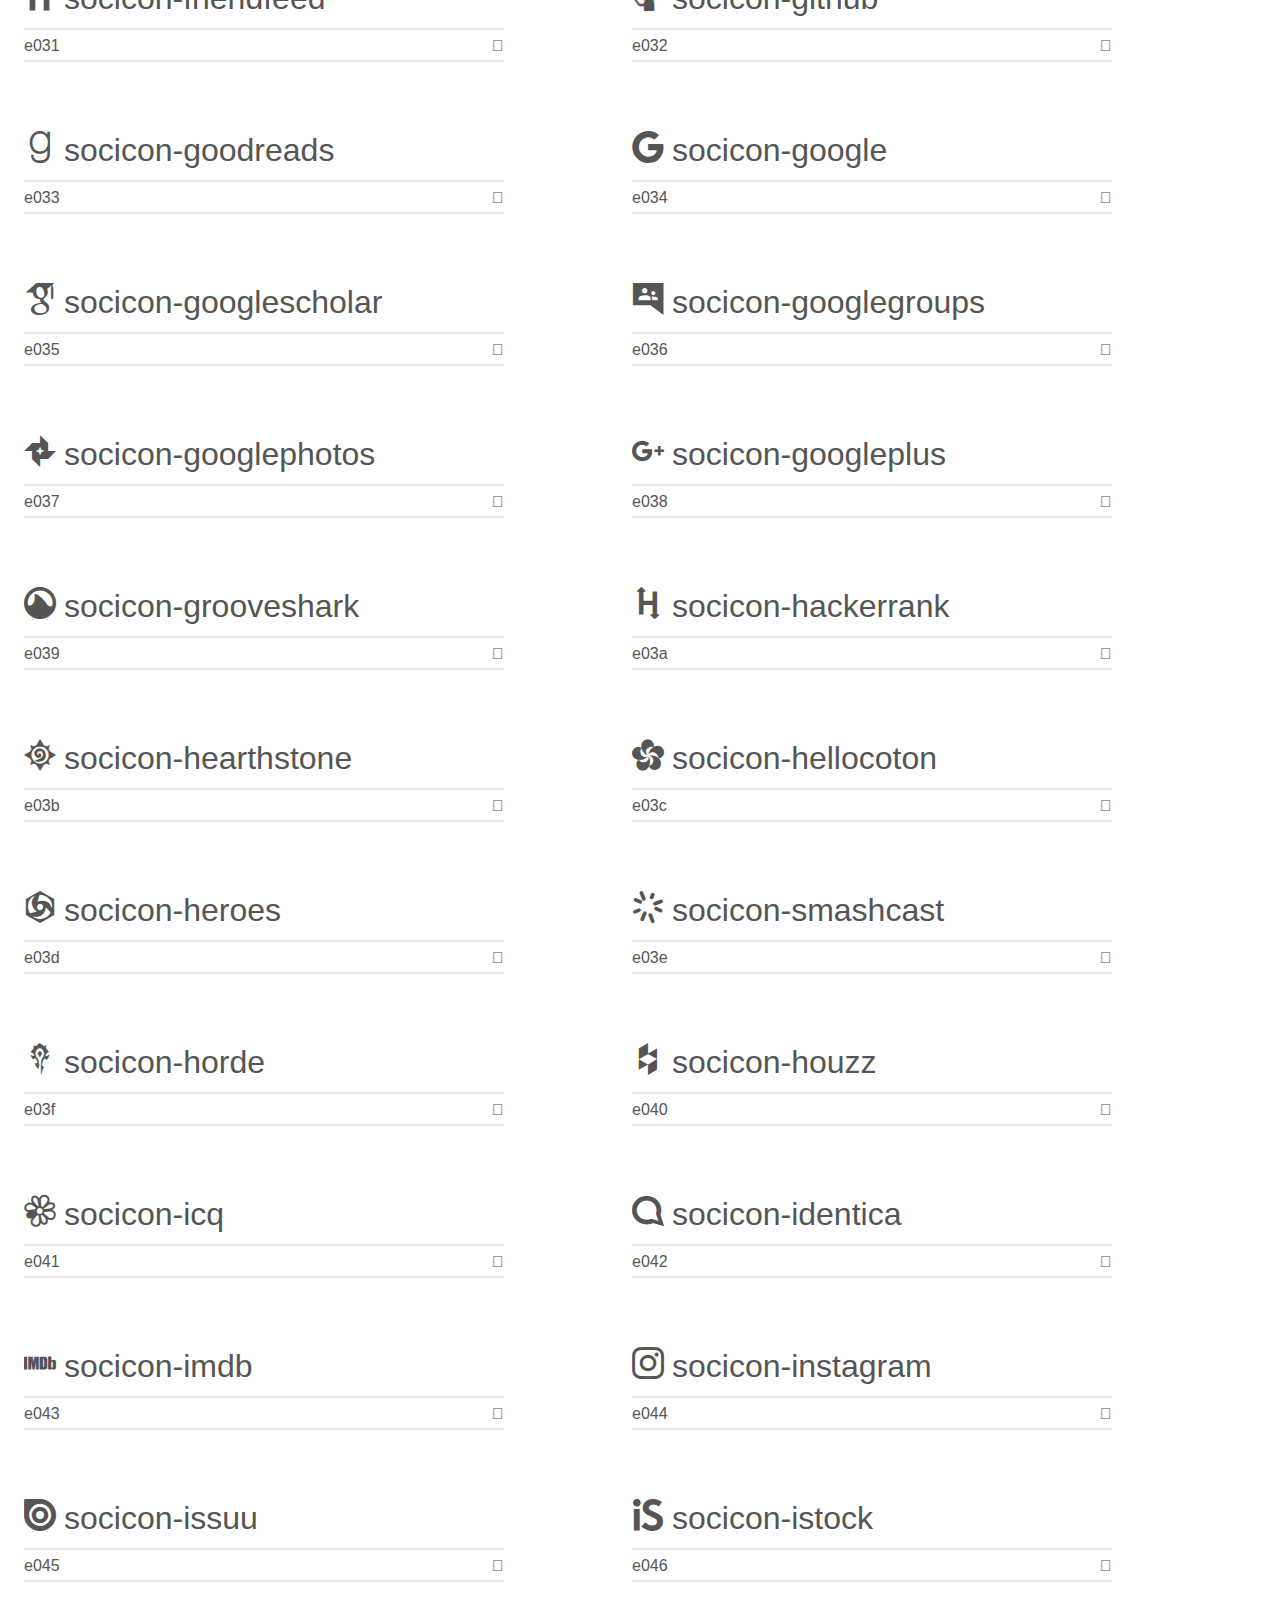
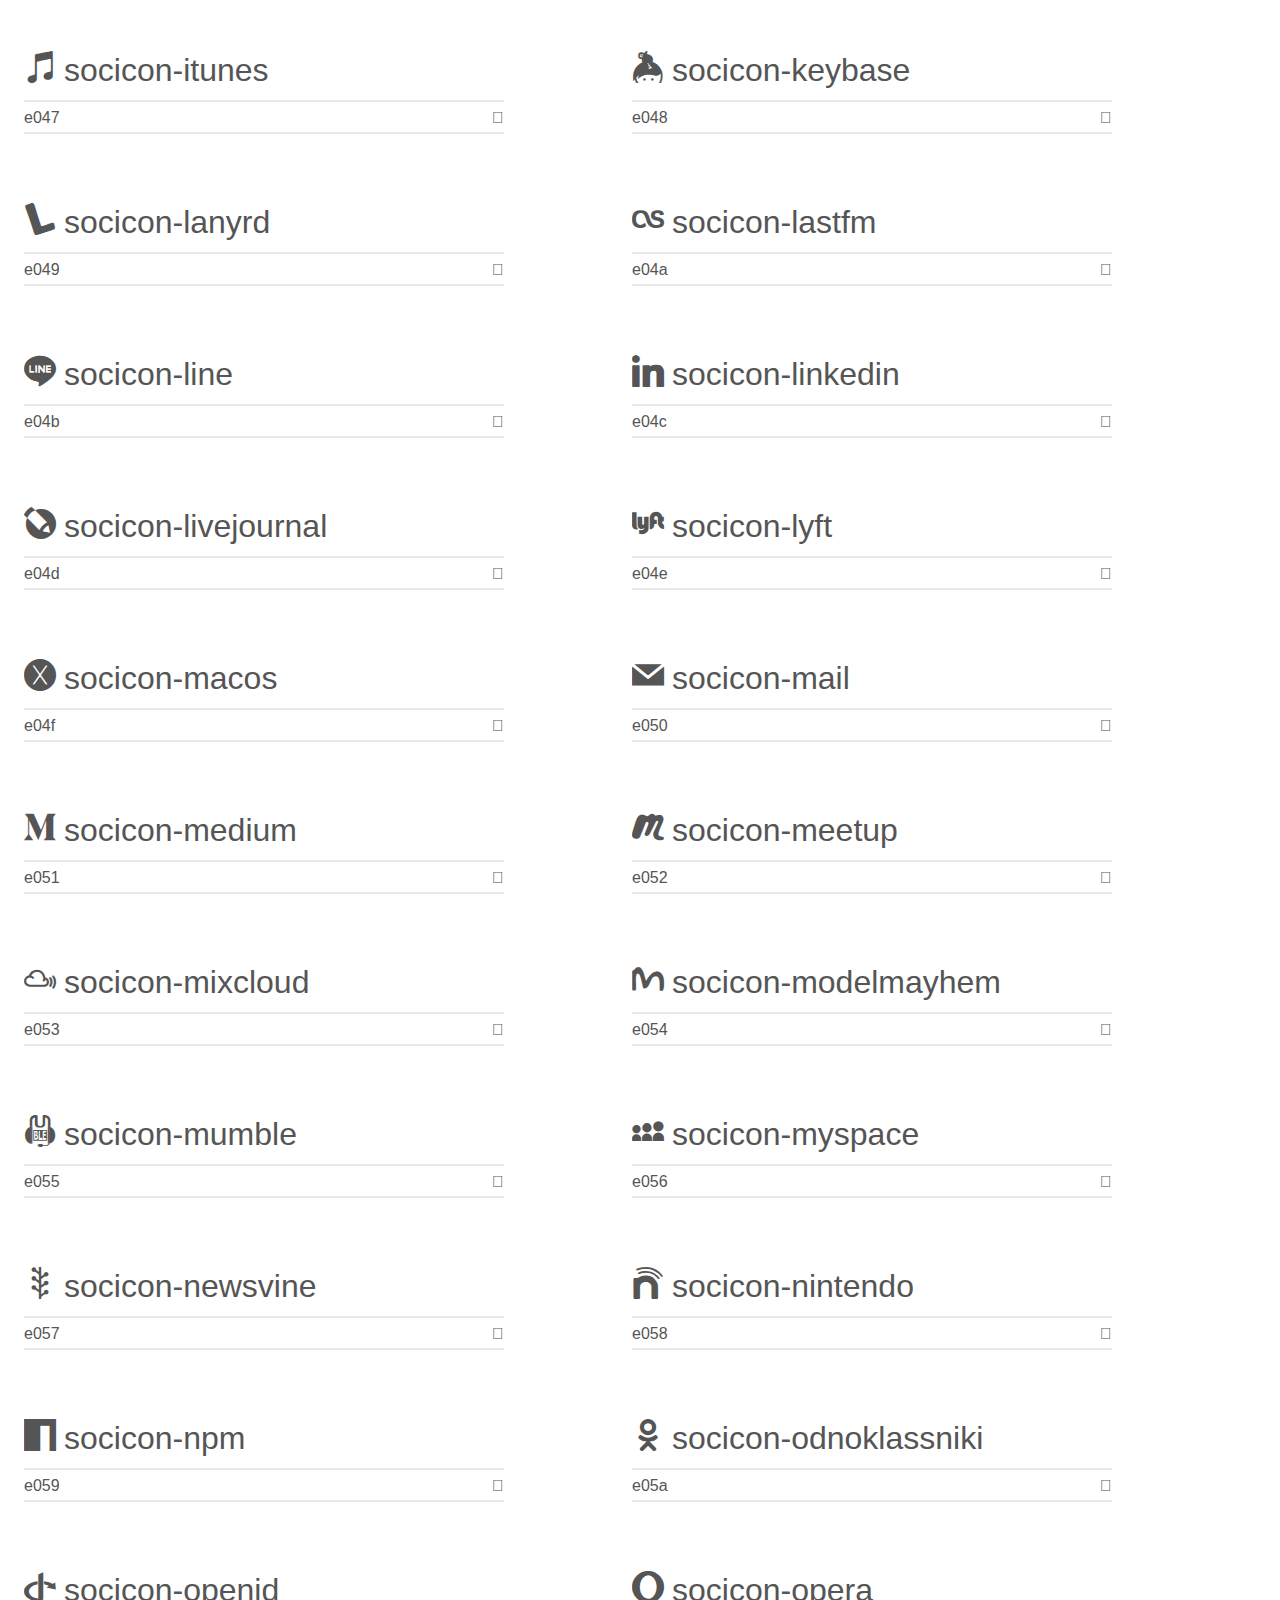
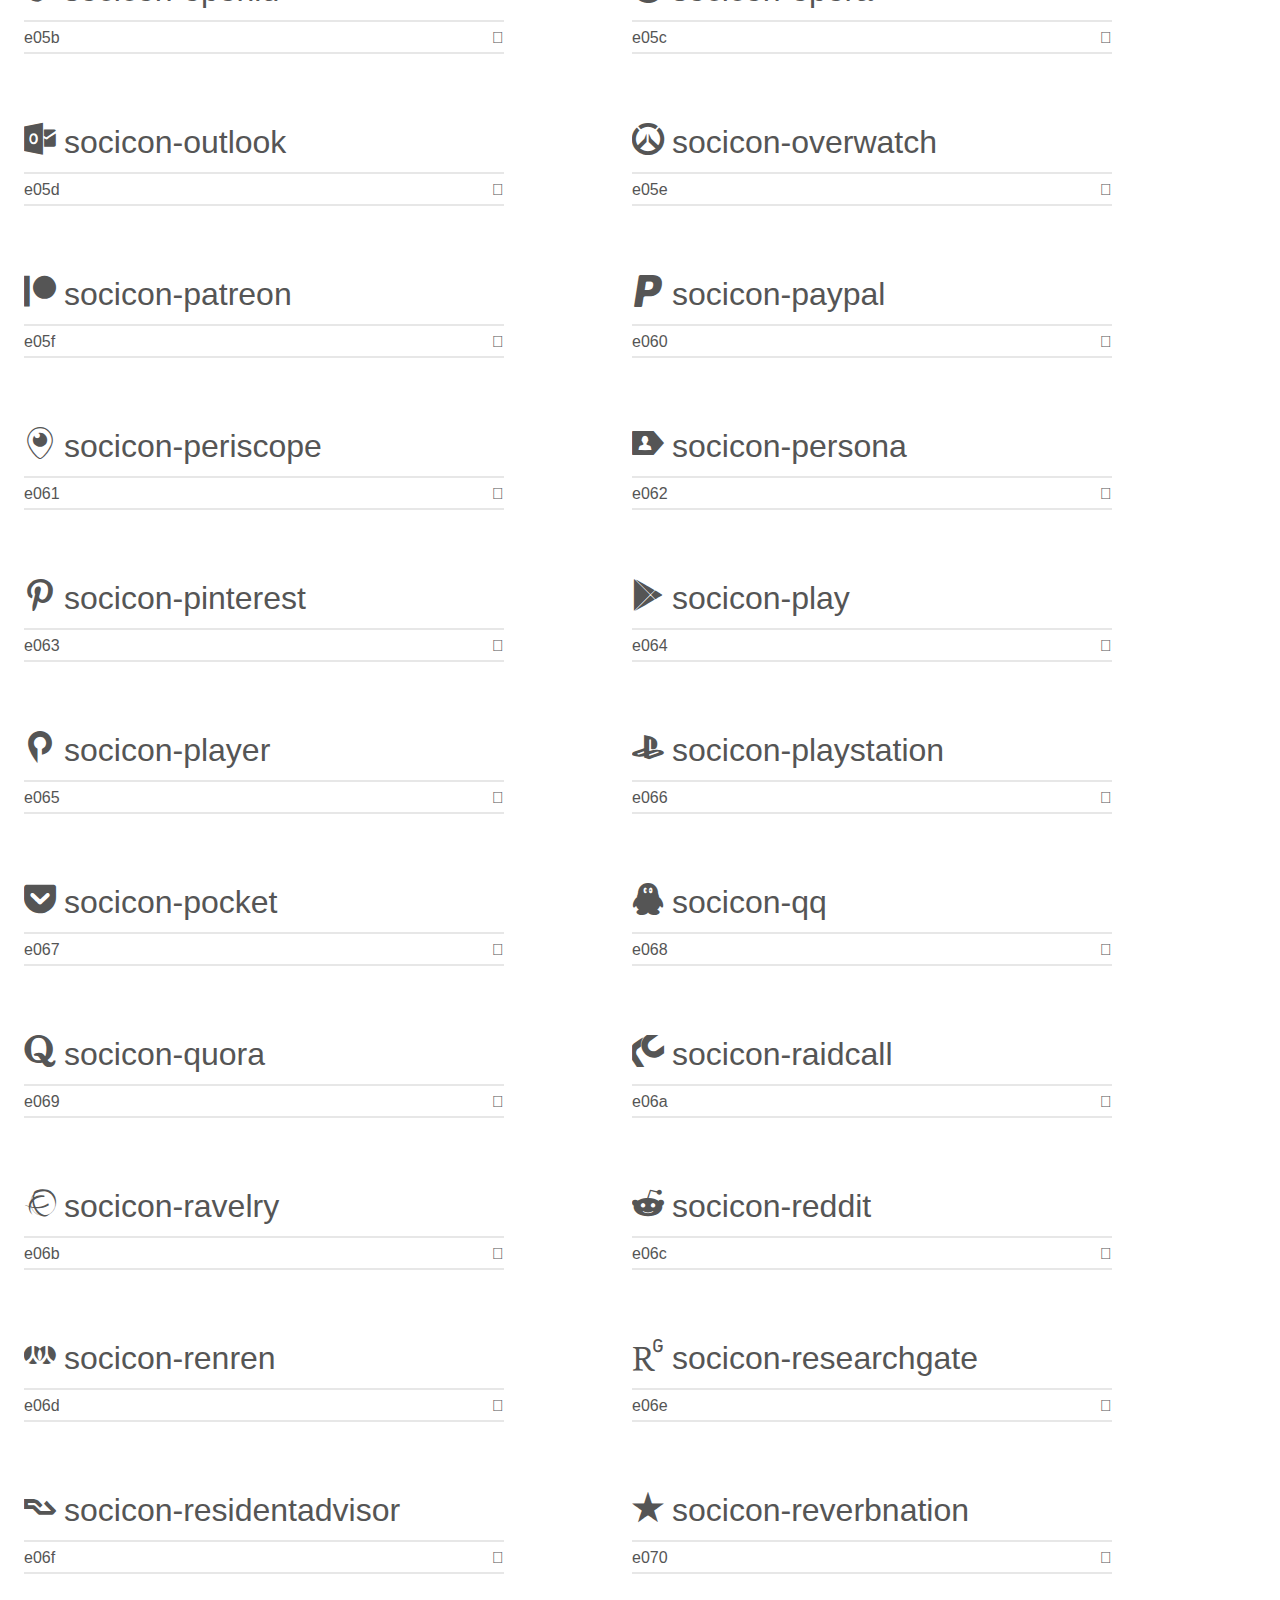
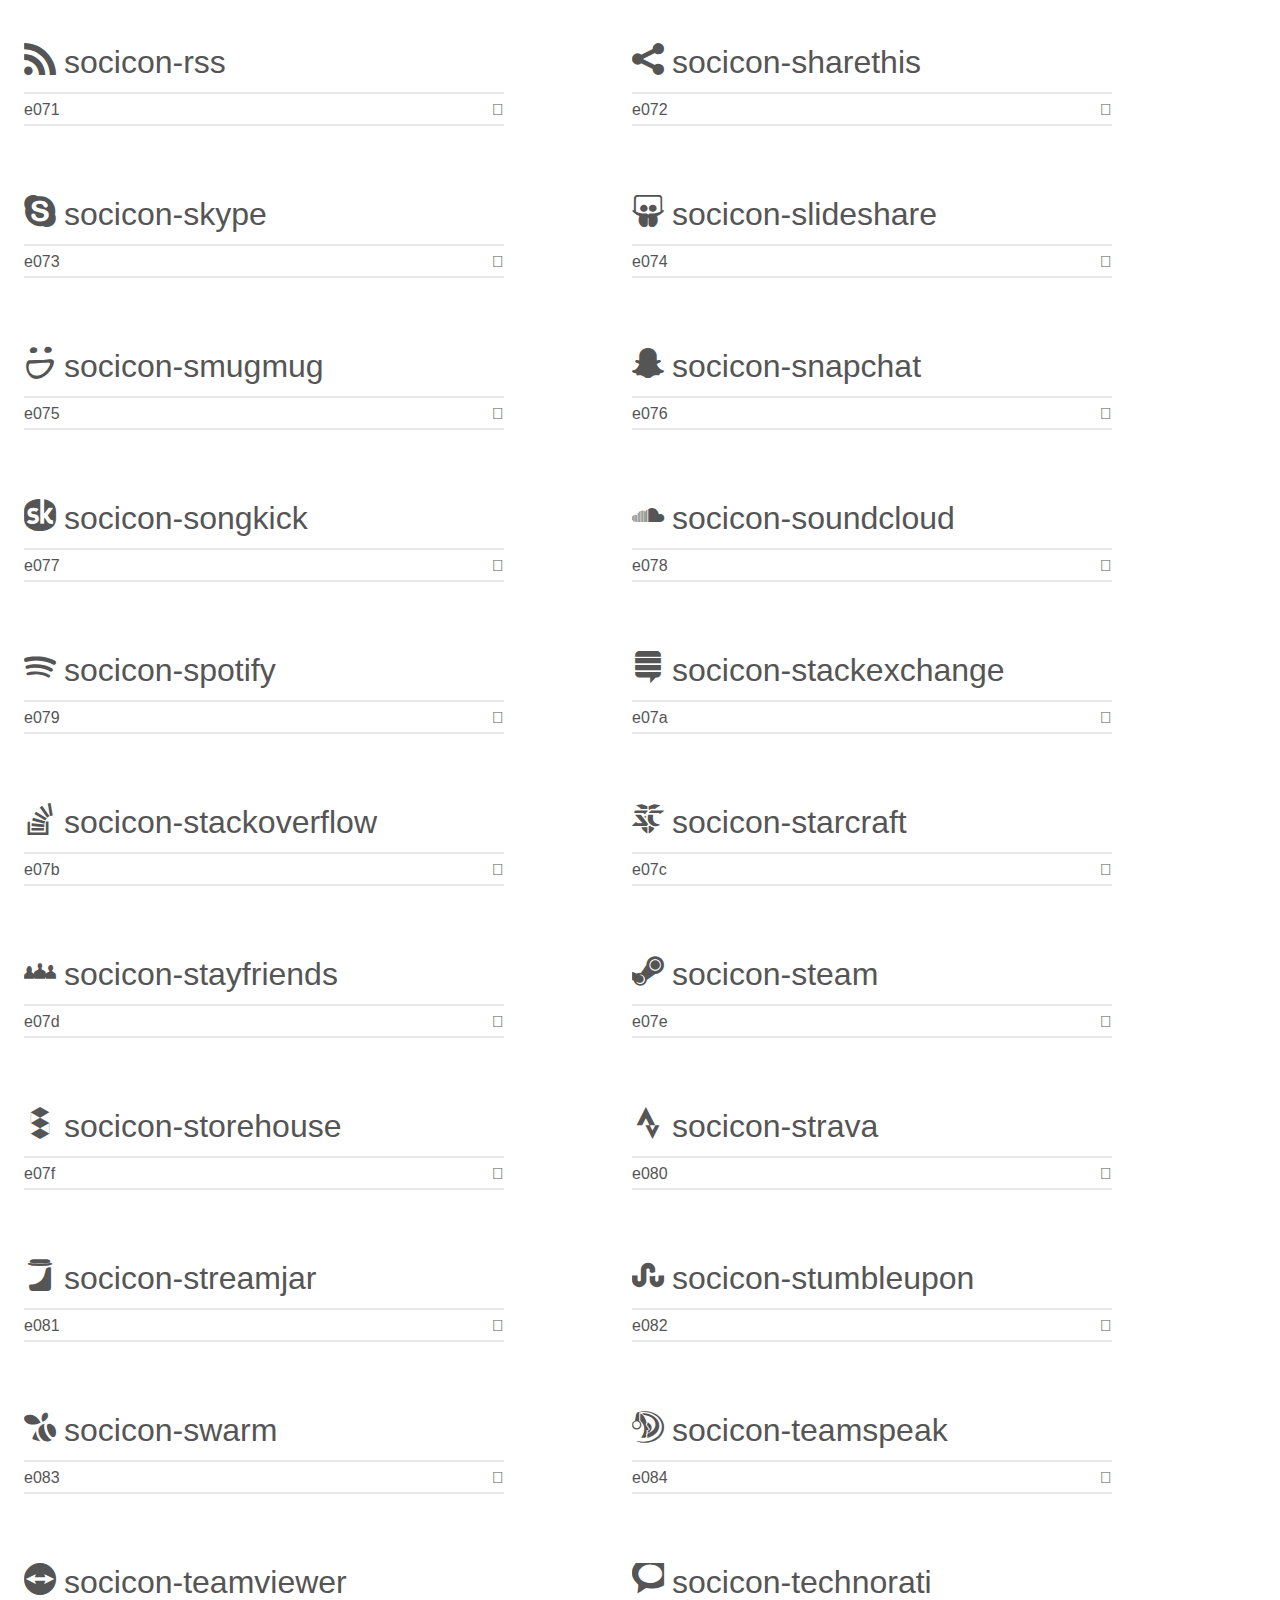
<file: socicon/demo.html>
<!doctype html>
<html>
<head>
    <meta charset="utf-8">
    <title>IcoMoon Demo</title>
    <meta name="description" content="An Icon Font Generated By IcoMoon.io">
    <meta name="viewport" content="width=device-width, initial-scale=1">
    <link rel="stylesheet" href="demo-files/demo.css">
    <link rel="stylesheet" href="style.css"></head>
<body>
    <div class="bgc1 clearfix">
        <h1 class="mhmm mvm"><span class="fgc1">Font Name:</span> Socicon <small class="fgc1">(Glyphs:&nbsp;245)</small></h1>
    </div>
    <div class="clearfix mhl ptl">
        <h1 class="mvm mtn fgc1">Grid Size: 16</h1>
        <div class="glyph fs1">
            <div class="clearfix bshadow0 pbs">
                <span class="socicon-hackernews">
                
                </span>
                <span class="mls"> socicon-hackernews</span>
            </div>
            <fieldset class="fs0 size1of1 clearfix hidden-false">
                <input type="text" readonly value="e946" class="unit size1of2" />
                <input type="text" maxlength="1" readonly value="&#xe946;" class="unitRight size1of2 talign-right" />
            </fieldset>
            <div class="fs0 bshadow0 clearfix hidden-true">
                <span class="unit pvs fgc1">liga: </span>
                <input type="text" readonly value="" class="liga unitRight" />
            </div>
        </div>
        <div class="glyph fs1">
            <div class="clearfix bshadow0 pbs">
                <span class="socicon-smashwords">
                
                </span>
                <span class="mls"> socicon-smashwords</span>
            </div>
            <fieldset class="fs0 size1of1 clearfix hidden-false">
                <input type="text" readonly value="e947" class="unit size1of2" />
                <input type="text" maxlength="1" readonly value="&#xe947;" class="unitRight size1of2 talign-right" />
            </fieldset>
            <div class="fs0 bshadow0 clearfix hidden-true">
                <span class="unit pvs fgc1">liga: </span>
                <input type="text" readonly value="" class="liga unitRight" />
            </div>
        </div>
        <div class="glyph fs1">
            <div class="clearfix bshadow0 pbs">
                <span class="socicon-kobo">
                
                </span>
                <span class="mls"> socicon-kobo</span>
            </div>
            <fieldset class="fs0 size1of1 clearfix hidden-false">
                <input type="text" readonly value="e948" class="unit size1of2" />
                <input type="text" maxlength="1" readonly value="&#xe948;" class="unitRight size1of2 talign-right" />
            </fieldset>
            <div class="fs0 bshadow0 clearfix hidden-true">
                <span class="unit pvs fgc1">liga: </span>
                <input type="text" readonly value="" class="liga unitRight" />
            </div>
        </div>
        <div class="glyph fs1">
            <div class="clearfix bshadow0 pbs">
                <span class="socicon-bookbub">
                
                </span>
                <span class="mls"> socicon-bookbub</span>
            </div>
            <fieldset class="fs0 size1of1 clearfix hidden-false">
                <input type="text" readonly value="e949" class="unit size1of2" />
                <input type="text" maxlength="1" readonly value="&#xe949;" class="unitRight size1of2 talign-right" />
            </fieldset>
            <div class="fs0 bshadow0 clearfix hidden-true">
                <span class="unit pvs fgc1">liga: </span>
                <input type="text" readonly value="" class="liga unitRight" />
            </div>
        </div>
        <div class="glyph fs1">
            <div class="clearfix bshadow0 pbs">
                <span class="socicon-mailru">
                
                </span>
                <span class="mls"> socicon-mailru</span>
            </div>
            <fieldset class="fs0 size1of1 clearfix hidden-false">
                <input type="text" readonly value="e94a" class="unit size1of2" />
                <input type="text" maxlength="1" readonly value="&#xe94a;" class="unitRight size1of2 talign-right" />
            </fieldset>
            <div class="fs0 bshadow0 clearfix hidden-true">
                <span class="unit pvs fgc1">liga: </span>
                <input type="text" readonly value="" class="liga unitRight" />
            </div>
        </div>
        <div class="glyph fs1">
            <div class="clearfix bshadow0 pbs">
                <span class="socicon-gitlab">
                
                </span>
                <span class="mls"> socicon-gitlab</span>
            </div>
            <fieldset class="fs0 size1of1 clearfix hidden-false">
                <input type="text" readonly value="e945" class="unit size1of2" />
                <input type="text" maxlength="1" readonly value="&#xe945;" class="unitRight size1of2 talign-right" />
            </fieldset>
            <div class="fs0 bshadow0 clearfix hidden-true">
                <span class="unit pvs fgc1">liga: </span>
                <input type="text" readonly value="" class="liga unitRight" />
            </div>
        </div>
        <div class="glyph fs1">
            <div class="clearfix bshadow0 pbs">
                <span class="socicon-instructables">
                
                </span>
                <span class="mls"> socicon-instructables</span>
            </div>
            <fieldset class="fs0 size1of1 clearfix hidden-false">
                <input type="text" readonly value="e944" class="unit size1of2" />
                <input type="text" maxlength="1" readonly value="&#xe944;" class="unitRight size1of2 talign-right" />
            </fieldset>
            <div class="fs0 bshadow0 clearfix hidden-true">
                <span class="unit pvs fgc1">liga: </span>
                <input type="text" readonly value="" class="liga unitRight" />
            </div>
        </div>
        <div class="glyph fs1">
            <div class="clearfix bshadow0 pbs">
                <span class="socicon-portfolio">
                
                </span>
                <span class="mls"> socicon-portfolio</span>
            </div>
            <fieldset class="fs0 size1of1 clearfix hidden-false">
                <input type="text" readonly value="e943" class="unit size1of2" />
                <input type="text" maxlength="1" readonly value="&#xe943;" class="unitRight size1of2 talign-right" />
            </fieldset>
            <div class="fs0 bshadow0 clearfix hidden-true">
                <span class="unit pvs fgc1">liga: </span>
                <input type="text" readonly value="" class="liga unitRight" />
            </div>
        </div>
        <div class="glyph fs1">
            <div class="clearfix bshadow0 pbs">
                <span class="socicon-codered">
                
                </span>
                <span class="mls"> socicon-codered</span>
            </div>
            <fieldset class="fs0 size1of1 clearfix hidden-false">
                <input type="text" readonly value="e940" class="unit size1of2" />
                <input type="text" maxlength="1" readonly value="&#xe940;" class="unitRight size1of2 talign-right" />
            </fieldset>
            <div class="fs0 bshadow0 clearfix hidden-true">
                <span class="unit pvs fgc1">liga: </span>
                <input type="text" readonly value="" class="liga unitRight" />
            </div>
        </div>
        <div class="glyph fs1">
            <div class="clearfix bshadow0 pbs">
                <span class="socicon-origin">
                
                </span>
                <span class="mls"> socicon-origin</span>
            </div>
            <fieldset class="fs0 size1of1 clearfix hidden-false">
                <input type="text" readonly value="e941" class="unit size1of2" />
                <input type="text" maxlength="1" readonly value="&#xe941;" class="unitRight size1of2 talign-right" />
            </fieldset>
            <div class="fs0 bshadow0 clearfix hidden-true">
                <span class="unit pvs fgc1">liga: </span>
                <input type="text" readonly value="" class="liga unitRight" />
            </div>
        </div>
        <div class="glyph fs1">
            <div class="clearfix bshadow0 pbs">
                <span class="socicon-nextdoor">
                
                </span>
                <span class="mls"> socicon-nextdoor</span>
            </div>
            <fieldset class="fs0 size1of1 clearfix hidden-false">
                <input type="text" readonly value="e942" class="unit size1of2" />
                <input type="text" maxlength="1" readonly value="&#xe942;" class="unitRight size1of2 talign-right" />
            </fieldset>
            <div class="fs0 bshadow0 clearfix hidden-true">
                <span class="unit pvs fgc1">liga: </span>
                <input type="text" readonly value="" class="liga unitRight" />
            </div>
        </div>
        <div class="glyph fs1">
            <div class="clearfix bshadow0 pbs">
                <span class="socicon-udemy">
                
                </span>
                <span class="mls"> socicon-udemy</span>
            </div>
            <fieldset class="fs0 size1of1 clearfix hidden-false">
                <input type="text" readonly value="e93f" class="unit size1of2" />
                <input type="text" maxlength="1" readonly value="&#xe93f;" class="unitRight size1of2 talign-right" />
            </fieldset>
            <div class="fs0 bshadow0 clearfix hidden-true">
                <span class="unit pvs fgc1">liga: </span>
                <input type="text" readonly value="" class="liga unitRight" />
            </div>
        </div>
        <div class="glyph fs1">
            <div class="clearfix bshadow0 pbs">
                <span class="socicon-livemaster">
                
                </span>
                <span class="mls"> socicon-livemaster</span>
            </div>
            <fieldset class="fs0 size1of1 clearfix hidden-false">
                <input type="text" readonly value="e93e" class="unit size1of2" />
                <input type="text" maxlength="1" readonly value="&#xe93e;" class="unitRight size1of2 talign-right" />
            </fieldset>
            <div class="fs0 bshadow0 clearfix hidden-true">
                <span class="unit pvs fgc1">liga: </span>
                <input type="text" readonly value="" class="liga unitRight" />
            </div>
        </div>
        <div class="glyph fs1">
            <div class="clearfix bshadow0 pbs">
                <span class="socicon-crunchbase">
                
                </span>
                <span class="mls"> socicon-crunchbase</span>
            </div>
            <fieldset class="fs0 size1of1 clearfix hidden-false">
                <input type="text" readonly value="e93b" class="unit size1of2" />
                <input type="text" maxlength="1" readonly value="&#xe93b;" class="unitRight size1of2 talign-right" />
            </fieldset>
            <div class="fs0 bshadow0 clearfix hidden-true">
                <span class="unit pvs fgc1">liga: </span>
                <input type="text" readonly value="" class="liga unitRight" />
            </div>
        </div>
        <div class="glyph fs1">
            <div class="clearfix bshadow0 pbs">
                <span class="socicon-homefy">
                
                </span>
                <span class="mls"> socicon-homefy</span>
            </div>
            <fieldset class="fs0 size1of1 clearfix hidden-false">
                <input type="text" readonly value="e93c" class="unit size1of2" />
                <input type="text" maxlength="1" readonly value="&#xe93c;" class="unitRight size1of2 talign-right" />
            </fieldset>
            <div class="fs0 bshadow0 clearfix hidden-true">
                <span class="unit pvs fgc1">liga: </span>
                <input type="text" readonly value="" class="liga unitRight" />
            </div>
        </div>
        <div class="glyph fs1">
            <div class="clearfix bshadow0 pbs">
                <span class="socicon-calendly">
                
                </span>
                <span class="mls"> socicon-calendly</span>
            </div>
            <fieldset class="fs0 size1of1 clearfix hidden-false">
                <input type="text" readonly value="e93d" class="unit size1of2" />
                <input type="text" maxlength="1" readonly value="&#xe93d;" class="unitRight size1of2 talign-right" />
            </fieldset>
            <div class="fs0 bshadow0 clearfix hidden-true">
                <span class="unit pvs fgc1">liga: </span>
                <input type="text" readonly value="" class="liga unitRight" />
            </div>
        </div>
        <div class="glyph fs1">
            <div class="clearfix bshadow0 pbs">
                <span class="socicon-realtor">
                
                </span>
                <span class="mls"> socicon-realtor</span>
            </div>
            <fieldset class="fs0 size1of1 clearfix hidden-false">
                <input type="text" readonly value="e90f" class="unit size1of2" />
                <input type="text" maxlength="1" readonly value="&#xe90f;" class="unitRight size1of2 talign-right" />
            </fieldset>
            <div class="fs0 bshadow0 clearfix hidden-true">
                <span class="unit pvs fgc1">liga: </span>
                <input type="text" readonly value="" class="liga unitRight" />
            </div>
        </div>
        <div class="glyph fs1">
            <div class="clearfix bshadow0 pbs">
                <span class="socicon-tidal">
                
                </span>
                <span class="mls"> socicon-tidal</span>
            </div>
            <fieldset class="fs0 size1of1 clearfix hidden-false">
                <input type="text" readonly value="e910" class="unit size1of2" />
                <input type="text" maxlength="1" readonly value="&#xe910;" class="unitRight size1of2 talign-right" />
            </fieldset>
            <div class="fs0 bshadow0 clearfix hidden-true">
                <span class="unit pvs fgc1">liga: </span>
                <input type="text" readonly value="" class="liga unitRight" />
            </div>
        </div>
        <div class="glyph fs1">
            <div class="clearfix bshadow0 pbs">
                <span class="socicon-qobuz">
                
                </span>
                <span class="mls"> socicon-qobuz</span>
            </div>
            <fieldset class="fs0 size1of1 clearfix hidden-false">
                <input type="text" readonly value="e911" class="unit size1of2" />
                <input type="text" maxlength="1" readonly value="&#xe911;" class="unitRight size1of2 talign-right" />
            </fieldset>
            <div class="fs0 bshadow0 clearfix hidden-true">
                <span class="unit pvs fgc1">liga: </span>
                <input type="text" readonly value="" class="liga unitRight" />
            </div>
        </div>
        <div class="glyph fs1">
            <div class="clearfix bshadow0 pbs">
                <span class="socicon-natgeo">
                
                </span>
                <span class="mls"> socicon-natgeo</span>
            </div>
            <fieldset class="fs0 size1of1 clearfix hidden-false">
                <input type="text" readonly value="e912" class="unit size1of2" />
                <input type="text" maxlength="1" readonly value="&#xe912;" class="unitRight size1of2 talign-right" />
            </fieldset>
            <div class="fs0 bshadow0 clearfix hidden-true">
                <span class="unit pvs fgc1">liga: </span>
                <input type="text" readonly value="" class="liga unitRight" />
            </div>
        </div>
        <div class="glyph fs1">
            <div class="clearfix bshadow0 pbs">
                <span class="socicon-mastodon">
                
                </span>
                <span class="mls"> socicon-mastodon</span>
            </div>
            <fieldset class="fs0 size1of1 clearfix hidden-false">
                <input type="text" readonly value="e913" class="unit size1of2" />
                <input type="text" maxlength="1" readonly value="&#xe913;" class="unitRight size1of2 talign-right" />
            </fieldset>
            <div class="fs0 bshadow0 clearfix hidden-true">
                <span class="unit pvs fgc1">liga: </span>
                <input type="text" readonly value="" class="liga unitRight" />
            </div>
        </div>
        <div class="glyph fs1">
            <div class="clearfix bshadow0 pbs">
                <span class="socicon-unsplash">
                
                </span>
                <span class="mls"> socicon-unsplash</span>
            </div>
            <fieldset class="fs0 size1of1 clearfix hidden-false">
                <input type="text" readonly value="e914" class="unit size1of2" />
                <input type="text" maxlength="1" readonly value="&#xe914;" class="unitRight size1of2 talign-right" />
            </fieldset>
            <div class="fs0 bshadow0 clearfix hidden-true">
                <span class="unit pvs fgc1">liga: </span>
                <input type="text" readonly value="" class="liga unitRight" />
            </div>
        </div>
        <div class="glyph fs1">
            <div class="clearfix bshadow0 pbs">
                <span class="socicon-homeadvisor">
                
                </span>
                <span class="mls"> socicon-homeadvisor</span>
            </div>
            <fieldset class="fs0 size1of1 clearfix hidden-false">
                <input type="text" readonly value="e915" class="unit size1of2" />
                <input type="text" maxlength="1" readonly value="&#xe915;" class="unitRight size1of2 talign-right" />
            </fieldset>
            <div class="fs0 bshadow0 clearfix hidden-true">
                <span class="unit pvs fgc1">liga: </span>
                <input type="text" readonly value="" class="liga unitRight" />
            </div>
        </div>
        <div class="glyph fs1">
            <div class="clearfix bshadow0 pbs">
                <span class="socicon-angieslist">
                
                </span>
                <span class="mls"> socicon-angieslist</span>
            </div>
            <fieldset class="fs0 size1of1 clearfix hidden-false">
                <input type="text" readonly value="e916" class="unit size1of2" />
                <input type="text" maxlength="1" readonly value="&#xe916;" class="unitRight size1of2 talign-right" />
            </fieldset>
            <div class="fs0 bshadow0 clearfix hidden-true">
                <span class="unit pvs fgc1">liga: </span>
                <input type="text" readonly value="" class="liga unitRight" />
            </div>
        </div>
        <div class="glyph fs1">
            <div class="clearfix bshadow0 pbs">
                <span class="socicon-codepen">
                
                </span>
                <span class="mls"> socicon-codepen</span>
            </div>
            <fieldset class="fs0 size1of1 clearfix hidden-false">
                <input type="text" readonly value="e917" class="unit size1of2" />
                <input type="text" maxlength="1" readonly value="&#xe917;" class="unitRight size1of2 talign-right" />
            </fieldset>
            <div class="fs0 bshadow0 clearfix hidden-true">
                <span class="unit pvs fgc1">liga: </span>
                <input type="text" readonly value="" class="liga unitRight" />
            </div>
        </div>
        <div class="glyph fs1">
            <div class="clearfix bshadow0 pbs">
                <span class="socicon-slack">
                
                </span>
                <span class="mls"> socicon-slack</span>
            </div>
            <fieldset class="fs0 size1of1 clearfix hidden-false">
                <input type="text" readonly value="e918" class="unit size1of2" />
                <input type="text" maxlength="1" readonly value="&#xe918;" class="unitRight size1of2 talign-right" />
            </fieldset>
            <div class="fs0 bshadow0 clearfix hidden-true">
                <span class="unit pvs fgc1">liga: </span>
                <input type="text" readonly value="" class="liga unitRight" />
            </div>
        </div>
        <div class="glyph fs1">
            <div class="clearfix bshadow0 pbs">
                <span class="socicon-openaigym">
                
                </span>
                <span class="mls"> socicon-openaigym</span>
            </div>
            <fieldset class="fs0 size1of1 clearfix hidden-false">
                <input type="text" readonly value="e919" class="unit size1of2" />
                <input type="text" maxlength="1" readonly value="&#xe919;" class="unitRight size1of2 talign-right" />
            </fieldset>
            <div class="fs0 bshadow0 clearfix hidden-true">
                <span class="unit pvs fgc1">liga: </span>
                <input type="text" readonly value="" class="liga unitRight" />
            </div>
        </div>
        <div class="glyph fs1">
            <div class="clearfix bshadow0 pbs">
                <span class="socicon-logmein">
                
                </span>
                <span class="mls"> socicon-logmein</span>
            </div>
            <fieldset class="fs0 size1of1 clearfix hidden-false">
                <input type="text" readonly value="e91a" class="unit size1of2" />
                <input type="text" maxlength="1" readonly value="&#xe91a;" class="unitRight size1of2 talign-right" />
            </fieldset>
            <div class="fs0 bshadow0 clearfix hidden-true">
                <span class="unit pvs fgc1">liga: </span>
                <input type="text" readonly value="" class="liga unitRight" />
            </div>
        </div>
        <div class="glyph fs1">
            <div class="clearfix bshadow0 pbs">
                <span class="socicon-fiverr">
                
                </span>
                <span class="mls"> socicon-fiverr</span>
            </div>
            <fieldset class="fs0 size1of1 clearfix hidden-false">
                <input type="text" readonly value="e91b" class="unit size1of2" />
                <input type="text" maxlength="1" readonly value="&#xe91b;" class="unitRight size1of2 talign-right" />
            </fieldset>
            <div class="fs0 bshadow0 clearfix hidden-true">
                <span class="unit pvs fgc1">liga: </span>
                <input type="text" readonly value="" class="liga unitRight" />
            </div>
        </div>
        <div class="glyph fs1">
            <div class="clearfix bshadow0 pbs">
                <span class="socicon-gotomeeting">
                
                </span>
                <span class="mls"> socicon-gotomeeting</span>
            </div>
            <fieldset class="fs0 size1of1 clearfix hidden-false">
                <input type="text" readonly value="e91c" class="unit size1of2" />
                <input type="text" maxlength="1" readonly value="&#xe91c;" class="unitRight size1of2 talign-right" />
            </fieldset>
            <div class="fs0 bshadow0 clearfix hidden-true">
                <span class="unit pvs fgc1">liga: </span>
                <input type="text" readonly value="" class="liga unitRight" />
            </div>
        </div>
        <div class="glyph fs1">
            <div class="clearfix bshadow0 pbs">
                <span class="socicon-aliexpress">
                
                </span>
                <span class="mls"> socicon-aliexpress</span>
            </div>
            <fieldset class="fs0 size1of1 clearfix hidden-false">
                <input type="text" readonly value="e91d" class="unit size1of2" />
                <input type="text" maxlength="1" readonly value="&#xe91d;" class="unitRight size1of2 talign-right" />
            </fieldset>
            <div class="fs0 bshadow0 clearfix hidden-true">
                <span class="unit pvs fgc1">liga: </span>
                <input type="text" readonly value="" class="liga unitRight" />
            </div>
        </div>
        <div class="glyph fs1">
            <div class="clearfix bshadow0 pbs">
                <span class="socicon-guru">
                
                </span>
                <span class="mls"> socicon-guru</span>
            </div>
            <fieldset class="fs0 size1of1 clearfix hidden-false">
                <input type="text" readonly value="e91e" class="unit size1of2" />
                <input type="text" maxlength="1" readonly value="&#xe91e;" class="unitRight size1of2 talign-right" />
            </fieldset>
            <div class="fs0 bshadow0 clearfix hidden-true">
                <span class="unit pvs fgc1">liga: </span>
                <input type="text" readonly value="" class="liga unitRight" />
            </div>
        </div>
        <div class="glyph fs1">
            <div class="clearfix bshadow0 pbs">
                <span class="socicon-appstore">
                
                </span>
                <span class="mls"> socicon-appstore</span>
            </div>
            <fieldset class="fs0 size1of1 clearfix hidden-false">
                <input type="text" readonly value="e91f" class="unit size1of2" />
                <input type="text" maxlength="1" readonly value="&#xe91f;" class="unitRight size1of2 talign-right" />
            </fieldset>
            <div class="fs0 bshadow0 clearfix hidden-true">
                <span class="unit pvs fgc1">liga: </span>
                <input type="text" readonly value="" class="liga unitRight" />
            </div>
        </div>
        <div class="glyph fs1">
            <div class="clearfix bshadow0 pbs">
                <span class="socicon-homes">
                
                </span>
                <span class="mls"> socicon-homes</span>
            </div>
            <fieldset class="fs0 size1of1 clearfix hidden-false">
                <input type="text" readonly value="e920" class="unit size1of2" />
                <input type="text" maxlength="1" readonly value="&#xe920;" class="unitRight size1of2 talign-right" />
            </fieldset>
            <div class="fs0 bshadow0 clearfix hidden-true">
                <span class="unit pvs fgc1">liga: </span>
                <input type="text" readonly value="" class="liga unitRight" />
            </div>
        </div>
        <div class="glyph fs1">
            <div class="clearfix bshadow0 pbs">
                <span class="socicon-zoom">
                
                </span>
                <span class="mls"> socicon-zoom</span>
            </div>
            <fieldset class="fs0 size1of1 clearfix hidden-false">
                <input type="text" readonly value="e921" class="unit size1of2" />
                <input type="text" maxlength="1" readonly value="&#xe921;" class="unitRight size1of2 talign-right" />
            </fieldset>
            <div class="fs0 bshadow0 clearfix hidden-true">
                <span class="unit pvs fgc1">liga: </span>
                <input type="text" readonly value="" class="liga unitRight" />
            </div>
        </div>
        <div class="glyph fs1">
            <div class="clearfix bshadow0 pbs">
                <span class="socicon-alibaba">
                
                </span>
                <span class="mls"> socicon-alibaba</span>
            </div>
            <fieldset class="fs0 size1of1 clearfix hidden-false">
                <input type="text" readonly value="e922" class="unit size1of2" />
                <input type="text" maxlength="1" readonly value="&#xe922;" class="unitRight size1of2 talign-right" />
            </fieldset>
            <div class="fs0 bshadow0 clearfix hidden-true">
                <span class="unit pvs fgc1">liga: </span>
                <input type="text" readonly value="" class="liga unitRight" />
            </div>
        </div>
        <div class="glyph fs1">
            <div class="clearfix bshadow0 pbs">
                <span class="socicon-craigslist">
                
                </span>
                <span class="mls"> socicon-craigslist</span>
            </div>
            <fieldset class="fs0 size1of1 clearfix hidden-false">
                <input type="text" readonly value="e923" class="unit size1of2" />
                <input type="text" maxlength="1" readonly value="&#xe923;" class="unitRight size1of2 talign-right" />
            </fieldset>
            <div class="fs0 bshadow0 clearfix hidden-true">
                <span class="unit pvs fgc1">liga: </span>
                <input type="text" readonly value="" class="liga unitRight" />
            </div>
        </div>
        <div class="glyph fs1">
            <div class="clearfix bshadow0 pbs">
                <span class="socicon-wix">
                
                </span>
                <span class="mls"> socicon-wix</span>
            </div>
            <fieldset class="fs0 size1of1 clearfix hidden-false">
                <input type="text" readonly value="e924" class="unit size1of2" />
                <input type="text" maxlength="1" readonly value="&#xe924;" class="unitRight size1of2 talign-right" />
            </fieldset>
            <div class="fs0 bshadow0 clearfix hidden-true">
                <span class="unit pvs fgc1">liga: </span>
                <input type="text" readonly value="" class="liga unitRight" />
            </div>
        </div>
        <div class="glyph fs1">
            <div class="clearfix bshadow0 pbs">
                <span class="socicon-redfin">
                
                </span>
                <span class="mls"> socicon-redfin</span>
            </div>
            <fieldset class="fs0 size1of1 clearfix hidden-false">
                <input type="text" readonly value="e925" class="unit size1of2" />
                <input type="text" maxlength="1" readonly value="&#xe925;" class="unitRight size1of2 talign-right" />
            </fieldset>
            <div class="fs0 bshadow0 clearfix hidden-true">
                <span class="unit pvs fgc1">liga: </span>
                <input type="text" readonly value="" class="liga unitRight" />
            </div>
        </div>
        <div class="glyph fs1">
            <div class="clearfix bshadow0 pbs">
                <span class="socicon-googlecalendar">
                
                </span>
                <span class="mls"> socicon-googlecalendar</span>
            </div>
            <fieldset class="fs0 size1of1 clearfix hidden-false">
                <input type="text" readonly value="e926" class="unit size1of2" />
                <input type="text" maxlength="1" readonly value="&#xe926;" class="unitRight size1of2 talign-right" />
            </fieldset>
            <div class="fs0 bshadow0 clearfix hidden-true">
                <span class="unit pvs fgc1">liga: </span>
                <input type="text" readonly value="" class="liga unitRight" />
            </div>
        </div>
        <div class="glyph fs1">
            <div class="clearfix bshadow0 pbs">
                <span class="socicon-shopify">
                
                </span>
                <span class="mls"> socicon-shopify</span>
            </div>
            <fieldset class="fs0 size1of1 clearfix hidden-false">
                <input type="text" readonly value="e927" class="unit size1of2" />
                <input type="text" maxlength="1" readonly value="&#xe927;" class="unitRight size1of2 talign-right" />
            </fieldset>
            <div class="fs0 bshadow0 clearfix hidden-true">
                <span class="unit pvs fgc1">liga: </span>
                <input type="text" readonly value="" class="liga unitRight" />
            </div>
        </div>
        <div class="glyph fs1">
            <div class="clearfix bshadow0 pbs">
                <span class="socicon-freelancer">
                
                </span>
                <span class="mls"> socicon-freelancer</span>
            </div>
            <fieldset class="fs0 size1of1 clearfix hidden-false">
                <input type="text" readonly value="e928" class="unit size1of2" />
                <input type="text" maxlength="1" readonly value="&#xe928;" class="unitRight size1of2 talign-right" />
            </fieldset>
            <div class="fs0 bshadow0 clearfix hidden-true">
                <span class="unit pvs fgc1">liga: </span>
                <input type="text" readonly value="" class="liga unitRight" />
            </div>
        </div>
        <div class="glyph fs1">
            <div class="clearfix bshadow0 pbs">
                <span class="socicon-seedrs">
                
                </span>
                <span class="mls"> socicon-seedrs</span>
            </div>
            <fieldset class="fs0 size1of1 clearfix hidden-false">
                <input type="text" readonly value="e929" class="unit size1of2" />
                <input type="text" maxlength="1" readonly value="&#xe929;" class="unitRight size1of2 talign-right" />
            </fieldset>
            <div class="fs0 bshadow0 clearfix hidden-true">
                <span class="unit pvs fgc1">liga: </span>
                <input type="text" readonly value="" class="liga unitRight" />
            </div>
        </div>
        <div class="glyph fs1">
            <div class="clearfix bshadow0 pbs">
                <span class="socicon-bing">
                
                </span>
                <span class="mls"> socicon-bing</span>
            </div>
            <fieldset class="fs0 size1of1 clearfix hidden-false">
                <input type="text" readonly value="e92a" class="unit size1of2" />
                <input type="text" maxlength="1" readonly value="&#xe92a;" class="unitRight size1of2 talign-right" />
            </fieldset>
            <div class="fs0 bshadow0 clearfix hidden-true">
                <span class="unit pvs fgc1">liga: </span>
                <input type="text" readonly value="" class="liga unitRight" />
            </div>
        </div>
        <div class="glyph fs1">
            <div class="clearfix bshadow0 pbs">
                <span class="socicon-doodle">
                
                </span>
                <span class="mls"> socicon-doodle</span>
            </div>
            <fieldset class="fs0 size1of1 clearfix hidden-false">
                <input type="text" readonly value="e92b" class="unit size1of2" />
                <input type="text" maxlength="1" readonly value="&#xe92b;" class="unitRight size1of2 talign-right" />
            </fieldset>
            <div class="fs0 bshadow0 clearfix hidden-true">
                <span class="unit pvs fgc1">liga: </span>
                <input type="text" readonly value="" class="liga unitRight" />
            </div>
        </div>
        <div class="glyph fs1">
            <div class="clearfix bshadow0 pbs">
                <span class="socicon-bonanza">
                
                </span>
                <span class="mls"> socicon-bonanza</span>
            </div>
            <fieldset class="fs0 size1of1 clearfix hidden-false">
                <input type="text" readonly value="e92c" class="unit size1of2" />
                <input type="text" maxlength="1" readonly value="&#xe92c;" class="unitRight size1of2 talign-right" />
            </fieldset>
            <div class="fs0 bshadow0 clearfix hidden-true">
                <span class="unit pvs fgc1">liga: </span>
                <input type="text" readonly value="" class="liga unitRight" />
            </div>
        </div>
        <div class="glyph fs1">
            <div class="clearfix bshadow0 pbs">
                <span class="socicon-squarespace">
                
                </span>
                <span class="mls"> socicon-squarespace</span>
            </div>
            <fieldset class="fs0 size1of1 clearfix hidden-false">
                <input type="text" readonly value="e92d" class="unit size1of2" />
                <input type="text" maxlength="1" readonly value="&#xe92d;" class="unitRight size1of2 talign-right" />
            </fieldset>
            <div class="fs0 bshadow0 clearfix hidden-true">
                <span class="unit pvs fgc1">liga: </span>
                <input type="text" readonly value="" class="liga unitRight" />
            </div>
        </div>
        <div class="glyph fs1">
            <div class="clearfix bshadow0 pbs">
                <span class="socicon-toptal">
                
                </span>
                <span class="mls"> socicon-toptal</span>
            </div>
            <fieldset class="fs0 size1of1 clearfix hidden-false">
                <input type="text" readonly value="e92e" class="unit size1of2" />
                <input type="text" maxlength="1" readonly value="&#xe92e;" class="unitRight size1of2 talign-right" />
            </fieldset>
            <div class="fs0 bshadow0 clearfix hidden-true">
                <span class="unit pvs fgc1">liga: </span>
                <input type="text" readonly value="" class="liga unitRight" />
            </div>
        </div>
        <div class="glyph fs1">
            <div class="clearfix bshadow0 pbs">
                <span class="socicon-gust">
                
                </span>
                <span class="mls"> socicon-gust</span>
            </div>
            <fieldset class="fs0 size1of1 clearfix hidden-false">
                <input type="text" readonly value="e92f" class="unit size1of2" />
                <input type="text" maxlength="1" readonly value="&#xe92f;" class="unitRight size1of2 talign-right" />
            </fieldset>
            <div class="fs0 bshadow0 clearfix hidden-true">
                <span class="unit pvs fgc1">liga: </span>
                <input type="text" readonly value="" class="liga unitRight" />
            </div>
        </div>
        <div class="glyph fs1">
            <div class="clearfix bshadow0 pbs">
                <span class="socicon-ask">
                
                </span>
                <span class="mls"> socicon-ask</span>
            </div>
            <fieldset class="fs0 size1of1 clearfix hidden-false">
                <input type="text" readonly value="e930" class="unit size1of2" />
                <input type="text" maxlength="1" readonly value="&#xe930;" class="unitRight size1of2 talign-right" />
            </fieldset>
            <div class="fs0 bshadow0 clearfix hidden-true">
                <span class="unit pvs fgc1">liga: </span>
                <input type="text" readonly value="" class="liga unitRight" />
            </div>
        </div>
        <div class="glyph fs1">
            <div class="clearfix bshadow0 pbs">
                <span class="socicon-trulia">
                
                </span>
                <span class="mls"> socicon-trulia</span>
            </div>
            <fieldset class="fs0 size1of1 clearfix hidden-false">
                <input type="text" readonly value="e931" class="unit size1of2" />
                <input type="text" maxlength="1" readonly value="&#xe931;" class="unitRight size1of2 talign-right" />
            </fieldset>
            <div class="fs0 bshadow0 clearfix hidden-true">
                <span class="unit pvs fgc1">liga: </span>
                <input type="text" readonly value="" class="liga unitRight" />
            </div>
        </div>
        <div class="glyph fs1">
            <div class="clearfix bshadow0 pbs">
                <span class="socicon-loomly">
                
                </span>
                <span class="mls"> socicon-loomly</span>
            </div>
            <fieldset class="fs0 size1of1 clearfix hidden-false">
                <input type="text" readonly value="e932" class="unit size1of2" />
                <input type="text" maxlength="1" readonly value="&#xe932;" class="unitRight size1of2 talign-right" />
            </fieldset>
            <div class="fs0 bshadow0 clearfix hidden-true">
                <span class="unit pvs fgc1">liga: </span>
                <input type="text" readonly value="" class="liga unitRight" />
            </div>
        </div>
        <div class="glyph fs1">
            <div class="clearfix bshadow0 pbs">
                <span class="socicon-ghost">
                
                </span>
                <span class="mls"> socicon-ghost</span>
            </div>
            <fieldset class="fs0 size1of1 clearfix hidden-false">
                <input type="text" readonly value="e933" class="unit size1of2" />
                <input type="text" maxlength="1" readonly value="&#xe933;" class="unitRight size1of2 talign-right" />
            </fieldset>
            <div class="fs0 bshadow0 clearfix hidden-true">
                <span class="unit pvs fgc1">liga: </span>
                <input type="text" readonly value="" class="liga unitRight" />
            </div>
        </div>
        <div class="glyph fs1">
            <div class="clearfix bshadow0 pbs">
                <span class="socicon-upwork">
                
                </span>
                <span class="mls"> socicon-upwork</span>
            </div>
            <fieldset class="fs0 size1of1 clearfix hidden-false">
                <input type="text" readonly value="e934" class="unit size1of2" />
                <input type="text" maxlength="1" readonly value="&#xe934;" class="unitRight size1of2 talign-right" />
            </fieldset>
            <div class="fs0 bshadow0 clearfix hidden-true">
                <span class="unit pvs fgc1">liga: </span>
                <input type="text" readonly value="" class="liga unitRight" />
            </div>
        </div>
        <div class="glyph fs1">
            <div class="clearfix bshadow0 pbs">
                <span class="socicon-fundable">
                
                </span>
                <span class="mls"> socicon-fundable</span>
            </div>
            <fieldset class="fs0 size1of1 clearfix hidden-false">
                <input type="text" readonly value="e935" class="unit size1of2" />
                <input type="text" maxlength="1" readonly value="&#xe935;" class="unitRight size1of2 talign-right" />
            </fieldset>
            <div class="fs0 bshadow0 clearfix hidden-true">
                <span class="unit pvs fgc1">liga: </span>
                <input type="text" readonly value="" class="liga unitRight" />
            </div>
        </div>
        <div class="glyph fs1">
            <div class="clearfix bshadow0 pbs">
                <span class="socicon-booking">
                
                </span>
                <span class="mls"> socicon-booking</span>
            </div>
            <fieldset class="fs0 size1of1 clearfix hidden-false">
                <input type="text" readonly value="e936" class="unit size1of2" />
                <input type="text" maxlength="1" readonly value="&#xe936;" class="unitRight size1of2 talign-right" />
            </fieldset>
            <div class="fs0 bshadow0 clearfix hidden-true">
                <span class="unit pvs fgc1">liga: </span>
                <input type="text" readonly value="" class="liga unitRight" />
            </div>
        </div>
        <div class="glyph fs1">
            <div class="clearfix bshadow0 pbs">
                <span class="socicon-googlemaps">
                
                </span>
                <span class="mls"> socicon-googlemaps</span>
            </div>
            <fieldset class="fs0 size1of1 clearfix hidden-false">
                <input type="text" readonly value="e937" class="unit size1of2" />
                <input type="text" maxlength="1" readonly value="&#xe937;" class="unitRight size1of2 talign-right" />
            </fieldset>
            <div class="fs0 bshadow0 clearfix hidden-true">
                <span class="unit pvs fgc1">liga: </span>
                <input type="text" readonly value="" class="liga unitRight" />
            </div>
        </div>
        <div class="glyph fs1">
            <div class="clearfix bshadow0 pbs">
                <span class="socicon-zillow">
                
                </span>
                <span class="mls"> socicon-zillow</span>
            </div>
            <fieldset class="fs0 size1of1 clearfix hidden-false">
                <input type="text" readonly value="e938" class="unit size1of2" />
                <input type="text" maxlength="1" readonly value="&#xe938;" class="unitRight size1of2 talign-right" />
            </fieldset>
            <div class="fs0 bshadow0 clearfix hidden-true">
                <span class="unit pvs fgc1">liga: </span>
                <input type="text" readonly value="" class="liga unitRight" />
            </div>
        </div>
        <div class="glyph fs1">
            <div class="clearfix bshadow0 pbs">
                <span class="socicon-niconico">
                
                </span>
                <span class="mls"> socicon-niconico</span>
            </div>
            <fieldset class="fs0 size1of1 clearfix hidden-false">
                <input type="text" readonly value="e939" class="unit size1of2" />
                <input type="text" maxlength="1" readonly value="&#xe939;" class="unitRight size1of2 talign-right" />
            </fieldset>
            <div class="fs0 bshadow0 clearfix hidden-true">
                <span class="unit pvs fgc1">liga: </span>
                <input type="text" readonly value="" class="liga unitRight" />
            </div>
        </div>
        <div class="glyph fs1">
            <div class="clearfix bshadow0 pbs">
                <span class="socicon-toneden">
                
                </span>
                <span class="mls"> socicon-toneden</span>
            </div>
            <fieldset class="fs0 size1of1 clearfix hidden-false">
                <input type="text" readonly value="e93a" class="unit size1of2" />
                <input type="text" maxlength="1" readonly value="&#xe93a;" class="unitRight size1of2 talign-right" />
            </fieldset>
            <div class="fs0 bshadow0 clearfix hidden-true">
                <span class="unit pvs fgc1">liga: </span>
                <input type="text" readonly value="" class="liga unitRight" />
            </div>
        </div>
        <div class="glyph fs1">
            <div class="clearfix bshadow0 pbs">
                <span class="socicon-augment">
                
                </span>
                <span class="mls"> socicon-augment</span>
            </div>
            <fieldset class="fs0 size1of1 clearfix hidden-false">
                <input type="text" readonly value="e908" class="unit size1of2" />
                <input type="text" maxlength="1" readonly value="&#xe908;" class="unitRight size1of2 talign-right" />
            </fieldset>
            <div class="fs0 bshadow0 clearfix hidden-true">
                <span class="unit pvs fgc1">liga: </span>
                <input type="text" readonly value="" class="liga unitRight" />
            </div>
        </div>
        <div class="glyph fs1">
            <div class="clearfix bshadow0 pbs">
                <span class="socicon-bitbucket">
                
                </span>
                <span class="mls"> socicon-bitbucket</span>
            </div>
            <fieldset class="fs0 size1of1 clearfix hidden-false">
                <input type="text" readonly value="e909" class="unit size1of2" />
                <input type="text" maxlength="1" readonly value="&#xe909;" class="unitRight size1of2 talign-right" />
            </fieldset>
            <div class="fs0 bshadow0 clearfix hidden-true">
                <span class="unit pvs fgc1">liga: </span>
                <input type="text" readonly value="" class="liga unitRight" />
            </div>
        </div>
        <div class="glyph fs1">
            <div class="clearfix bshadow0 pbs">
                <span class="socicon-fyuse">
                
                </span>
                <span class="mls"> socicon-fyuse</span>
            </div>
            <fieldset class="fs0 size1of1 clearfix hidden-false">
                <input type="text" readonly value="e90a" class="unit size1of2" />
                <input type="text" maxlength="1" readonly value="&#xe90a;" class="unitRight size1of2 talign-right" />
            </fieldset>
            <div class="fs0 bshadow0 clearfix hidden-true">
                <span class="unit pvs fgc1">liga: </span>
                <input type="text" readonly value="" class="liga unitRight" />
            </div>
        </div>
        <div class="glyph fs1">
            <div class="clearfix bshadow0 pbs">
                <span class="socicon-yt-gaming">
                
                </span>
                <span class="mls"> socicon-yt-gaming</span>
            </div>
            <fieldset class="fs0 size1of1 clearfix hidden-false">
                <input type="text" readonly value="e90b" class="unit size1of2" />
                <input type="text" maxlength="1" readonly value="&#xe90b;" class="unitRight size1of2 talign-right" />
            </fieldset>
            <div class="fs0 bshadow0 clearfix hidden-true">
                <span class="unit pvs fgc1">liga: </span>
                <input type="text" readonly value="" class="liga unitRight" />
            </div>
        </div>
        <div class="glyph fs1">
            <div class="clearfix bshadow0 pbs">
                <span class="socicon-sketchfab">
                
                </span>
                <span class="mls"> socicon-sketchfab</span>
            </div>
            <fieldset class="fs0 size1of1 clearfix hidden-false">
                <input type="text" readonly value="e90c" class="unit size1of2" />
                <input type="text" maxlength="1" readonly value="&#xe90c;" class="unitRight size1of2 talign-right" />
            </fieldset>
            <div class="fs0 bshadow0 clearfix hidden-true">
                <span class="unit pvs fgc1">liga: </span>
                <input type="text" readonly value="" class="liga unitRight" />
            </div>
        </div>
        <div class="glyph fs1">
            <div class="clearfix bshadow0 pbs">
                <span class="socicon-mobcrush">
                
                </span>
                <span class="mls"> socicon-mobcrush</span>
            </div>
            <fieldset class="fs0 size1of1 clearfix hidden-false">
                <input type="text" readonly value="e90d" class="unit size1of2" />
                <input type="text" maxlength="1" readonly value="&#xe90d;" class="unitRight size1of2 talign-right" />
            </fieldset>
            <div class="fs0 bshadow0 clearfix hidden-true">
                <span class="unit pvs fgc1">liga: </span>
                <input type="text" readonly value="" class="liga unitRight" />
            </div>
        </div>
        <div class="glyph fs1">
            <div class="clearfix bshadow0 pbs">
                <span class="socicon-microsoft">
                
                </span>
                <span class="mls"> socicon-microsoft</span>
            </div>
            <fieldset class="fs0 size1of1 clearfix hidden-false">
                <input type="text" readonly value="e90e" class="unit size1of2" />
                <input type="text" maxlength="1" readonly value="&#xe90e;" class="unitRight size1of2 talign-right" />
            </fieldset>
            <div class="fs0 bshadow0 clearfix hidden-true">
                <span class="unit pvs fgc1">liga: </span>
                <input type="text" readonly value="" class="liga unitRight" />
            </div>
        </div>
        <div class="glyph fs1">
            <div class="clearfix bshadow0 pbs">
                <span class="socicon-pandora">
                
                </span>
                <span class="mls"> socicon-pandora</span>
            </div>
            <fieldset class="fs0 size1of1 clearfix hidden-false">
                <input type="text" readonly value="e907" class="unit size1of2" />
                <input type="text" maxlength="1" readonly value="&#xe907;" class="unitRight size1of2 talign-right" />
            </fieldset>
            <div class="fs0 bshadow0 clearfix hidden-true">
                <span class="unit pvs fgc1">liga: </span>
                <input type="text" readonly value="" class="liga unitRight" />
            </div>
        </div>
        <div class="glyph fs1">
            <div class="clearfix bshadow0 pbs">
                <span class="socicon-messenger">
                
                </span>
                <span class="mls"> socicon-messenger</span>
            </div>
            <fieldset class="fs0 size1of1 clearfix hidden-false">
                <input type="text" readonly value="e906" class="unit size1of2" />
                <input type="text" maxlength="1" readonly value="&#xe906;" class="unitRight size1of2 talign-right" />
            </fieldset>
            <div class="fs0 bshadow0 clearfix hidden-true">
                <span class="unit pvs fgc1">liga: </span>
                <input type="text" readonly value="" class="liga unitRight" />
            </div>
        </div>
        <div class="glyph fs1">
            <div class="clearfix bshadow0 pbs">
                <span class="socicon-gamewisp">
                
                </span>
                <span class="mls"> socicon-gamewisp</span>
            </div>
            <fieldset class="fs0 size1of1 clearfix hidden-false">
                <input type="text" readonly value="e905" class="unit size1of2" />
                <input type="text" maxlength="1" readonly value="&#xe905;" class="unitRight size1of2 talign-right" />
            </fieldset>
            <div class="fs0 bshadow0 clearfix hidden-true">
                <span class="unit pvs fgc1">liga: </span>
                <input type="text" readonly value="" class="liga unitRight" />
            </div>
        </div>
        <div class="glyph fs1">
            <div class="clearfix bshadow0 pbs">
                <span class="socicon-bloglovin">
                
                </span>
                <span class="mls"> socicon-bloglovin</span>
            </div>
            <fieldset class="fs0 size1of1 clearfix hidden-false">
                <input type="text" readonly value="e904" class="unit size1of2" />
                <input type="text" maxlength="1" readonly value="&#xe904;" class="unitRight size1of2 talign-right" />
            </fieldset>
            <div class="fs0 bshadow0 clearfix hidden-true">
                <span class="unit pvs fgc1">liga: </span>
                <input type="text" readonly value="" class="liga unitRight" />
            </div>
        </div>
        <div class="glyph fs1">
            <div class="clearfix bshadow0 pbs">
                <span class="socicon-tunein">
                
                </span>
                <span class="mls"> socicon-tunein</span>
            </div>
            <fieldset class="fs0 size1of1 clearfix hidden-false">
                <input type="text" readonly value="e903" class="unit size1of2" />
                <input type="text" maxlength="1" readonly value="&#xe903;" class="unitRight size1of2 talign-right" />
            </fieldset>
            <div class="fs0 bshadow0 clearfix hidden-true">
                <span class="unit pvs fgc1">liga: </span>
                <input type="text" readonly value="" class="liga unitRight" />
            </div>
        </div>
        <div class="glyph fs1">
            <div class="clearfix bshadow0 pbs">
                <span class="socicon-gamejolt">
                
                </span>
                <span class="mls"> socicon-gamejolt</span>
            </div>
            <fieldset class="fs0 size1of1 clearfix hidden-false">
                <input type="text" readonly value="e901" class="unit size1of2" />
                <input type="text" maxlength="1" readonly value="&#xe901;" class="unitRight size1of2 talign-right" />
            </fieldset>
            <div class="fs0 bshadow0 clearfix hidden-true">
                <span class="unit pvs fgc1">liga: </span>
                <input type="text" readonly value="" class="liga unitRight" />
            </div>
        </div>
        <div class="glyph fs1">
            <div class="clearfix bshadow0 pbs">
                <span class="socicon-trello">
                
                </span>
                <span class="mls"> socicon-trello</span>
            </div>
            <fieldset class="fs0 size1of1 clearfix hidden-false">
                <input type="text" readonly value="e902" class="unit size1of2" />
                <input type="text" maxlength="1" readonly value="&#xe902;" class="unitRight size1of2 talign-right" />
            </fieldset>
            <div class="fs0 bshadow0 clearfix hidden-true">
                <span class="unit pvs fgc1">liga: </span>
                <input type="text" readonly value="" class="liga unitRight" />
            </div>
        </div>
        <div class="glyph fs1">
            <div class="clearfix bshadow0 pbs">
                <span class="socicon-spreadshirt">
                
                </span>
                <span class="mls"> socicon-spreadshirt</span>
            </div>
            <fieldset class="fs0 size1of1 clearfix hidden-false">
                <input type="text" readonly value="e900" class="unit size1of2" />
                <input type="text" maxlength="1" readonly value="&#xe900;" class="unitRight size1of2 talign-right" />
            </fieldset>
            <div class="fs0 bshadow0 clearfix hidden-true">
                <span class="unit pvs fgc1">liga: </span>
                <input type="text" readonly value="" class="liga unitRight" />
            </div>
        </div>
        <div class="glyph fs1">
            <div class="clearfix bshadow0 pbs">
                <span class="socicon-500px">
                
                </span>
                <span class="mls"> socicon-500px</span>
            </div>
            <fieldset class="fs0 size1of1 clearfix hidden-false">
                <input type="text" readonly value="e000" class="unit size1of2" />
                <input type="text" maxlength="1" readonly value="&#xe000;" class="unitRight size1of2 talign-right" />
            </fieldset>
            <div class="fs0 bshadow0 clearfix hidden-true">
                <span class="unit pvs fgc1">liga: </span>
                <input type="text" readonly value="" class="liga unitRight" />
            </div>
        </div>
        <div class="glyph fs1">
            <div class="clearfix bshadow0 pbs">
                <span class="socicon-8tracks">
                
                </span>
                <span class="mls"> socicon-8tracks</span>
            </div>
            <fieldset class="fs0 size1of1 clearfix hidden-false">
                <input type="text" readonly value="e001" class="unit size1of2" />
                <input type="text" maxlength="1" readonly value="&#xe001;" class="unitRight size1of2 talign-right" />
            </fieldset>
            <div class="fs0 bshadow0 clearfix hidden-true">
                <span class="unit pvs fgc1">liga: </span>
                <input type="text" readonly value="" class="liga unitRight" />
            </div>
        </div>
        <div class="glyph fs1">
            <div class="clearfix bshadow0 pbs">
                <span class="socicon-airbnb">
                
                </span>
                <span class="mls"> socicon-airbnb</span>
            </div>
            <fieldset class="fs0 size1of1 clearfix hidden-false">
                <input type="text" readonly value="e002" class="unit size1of2" />
                <input type="text" maxlength="1" readonly value="&#xe002;" class="unitRight size1of2 talign-right" />
            </fieldset>
            <div class="fs0 bshadow0 clearfix hidden-true">
                <span class="unit pvs fgc1">liga: </span>
                <input type="text" readonly value="" class="liga unitRight" />
            </div>
        </div>
        <div class="glyph fs1">
            <div class="clearfix bshadow0 pbs">
                <span class="socicon-alliance">
                
                </span>
                <span class="mls"> socicon-alliance</span>
            </div>
            <fieldset class="fs0 size1of1 clearfix hidden-false">
                <input type="text" readonly value="e003" class="unit size1of2" />
                <input type="text" maxlength="1" readonly value="&#xe003;" class="unitRight size1of2 talign-right" />
            </fieldset>
            <div class="fs0 bshadow0 clearfix hidden-true">
                <span class="unit pvs fgc1">liga: </span>
                <input type="text" readonly value="" class="liga unitRight" />
            </div>
        </div>
        <div class="glyph fs1">
            <div class="clearfix bshadow0 pbs">
                <span class="socicon-amazon">
                
                </span>
                <span class="mls"> socicon-amazon</span>
            </div>
            <fieldset class="fs0 size1of1 clearfix hidden-false">
                <input type="text" readonly value="e004" class="unit size1of2" />
                <input type="text" maxlength="1" readonly value="&#xe004;" class="unitRight size1of2 talign-right" />
            </fieldset>
            <div class="fs0 bshadow0 clearfix hidden-true">
                <span class="unit pvs fgc1">liga: </span>
                <input type="text" readonly value="" class="liga unitRight" />
            </div>
        </div>
        <div class="glyph fs1">
            <div class="clearfix bshadow0 pbs">
                <span class="socicon-amplement">
                
                </span>
                <span class="mls"> socicon-amplement</span>
            </div>
            <fieldset class="fs0 size1of1 clearfix hidden-false">
                <input type="text" readonly value="e005" class="unit size1of2" />
                <input type="text" maxlength="1" readonly value="&#xe005;" class="unitRight size1of2 talign-right" />
            </fieldset>
            <div class="fs0 bshadow0 clearfix hidden-true">
                <span class="unit pvs fgc1">liga: </span>
                <input type="text" readonly value="" class="liga unitRight" />
            </div>
        </div>
        <div class="glyph fs1">
            <div class="clearfix bshadow0 pbs">
                <span class="socicon-android">
                
                </span>
                <span class="mls"> socicon-android</span>
            </div>
            <fieldset class="fs0 size1of1 clearfix hidden-false">
                <input type="text" readonly value="e006" class="unit size1of2" />
                <input type="text" maxlength="1" readonly value="&#xe006;" class="unitRight size1of2 talign-right" />
            </fieldset>
            <div class="fs0 bshadow0 clearfix hidden-true">
                <span class="unit pvs fgc1">liga: </span>
                <input type="text" readonly value="" class="liga unitRight" />
            </div>
        </div>
        <div class="glyph fs1">
            <div class="clearfix bshadow0 pbs">
                <span class="socicon-angellist">
                
                </span>
                <span class="mls"> socicon-angellist</span>
            </div>
            <fieldset class="fs0 size1of1 clearfix hidden-false">
                <input type="text" readonly value="e007" class="unit size1of2" />
                <input type="text" maxlength="1" readonly value="&#xe007;" class="unitRight size1of2 talign-right" />
            </fieldset>
            <div class="fs0 bshadow0 clearfix hidden-true">
                <span class="unit pvs fgc1">liga: </span>
                <input type="text" readonly value="" class="liga unitRight" />
            </div>
        </div>
        <div class="glyph fs1">
            <div class="clearfix bshadow0 pbs">
                <span class="socicon-apple">
                
                </span>
                <span class="mls"> socicon-apple</span>
            </div>
            <fieldset class="fs0 size1of1 clearfix hidden-false">
                <input type="text" readonly value="e008" class="unit size1of2" />
                <input type="text" maxlength="1" readonly value="&#xe008;" class="unitRight size1of2 talign-right" />
            </fieldset>
            <div class="fs0 bshadow0 clearfix hidden-true">
                <span class="unit pvs fgc1">liga: </span>
                <input type="text" readonly value="" class="liga unitRight" />
            </div>
        </div>
        <div class="glyph fs1">
            <div class="clearfix bshadow0 pbs">
                <span class="socicon-appnet">
                
                </span>
                <span class="mls"> socicon-appnet</span>
            </div>
            <fieldset class="fs0 size1of1 clearfix hidden-false">
                <input type="text" readonly value="e009" class="unit size1of2" />
                <input type="text" maxlength="1" readonly value="&#xe009;" class="unitRight size1of2 talign-right" />
            </fieldset>
            <div class="fs0 bshadow0 clearfix hidden-true">
                <span class="unit pvs fgc1">liga: </span>
                <input type="text" readonly value="" class="liga unitRight" />
            </div>
        </div>
        <div class="glyph fs1">
            <div class="clearfix bshadow0 pbs">
                <span class="socicon-baidu">
                
                </span>
                <span class="mls"> socicon-baidu</span>
            </div>
            <fieldset class="fs0 size1of1 clearfix hidden-false">
                <input type="text" readonly value="e00a" class="unit size1of2" />
                <input type="text" maxlength="1" readonly value="&#xe00a;" class="unitRight size1of2 talign-right" />
            </fieldset>
            <div class="fs0 bshadow0 clearfix hidden-true">
                <span class="unit pvs fgc1">liga: </span>
                <input type="text" readonly value="" class="liga unitRight" />
            </div>
        </div>
        <div class="glyph fs1">
            <div class="clearfix bshadow0 pbs">
                <span class="socicon-bandcamp">
                
                </span>
                <span class="mls"> socicon-bandcamp</span>
            </div>
            <fieldset class="fs0 size1of1 clearfix hidden-false">
                <input type="text" readonly value="e00b" class="unit size1of2" />
                <input type="text" maxlength="1" readonly value="&#xe00b;" class="unitRight size1of2 talign-right" />
            </fieldset>
            <div class="fs0 bshadow0 clearfix hidden-true">
                <span class="unit pvs fgc1">liga: </span>
                <input type="text" readonly value="" class="liga unitRight" />
            </div>
        </div>
        <div class="glyph fs1">
            <div class="clearfix bshadow0 pbs">
                <span class="socicon-battlenet">
                
                </span>
                <span class="mls"> socicon-battlenet</span>
            </div>
            <fieldset class="fs0 size1of1 clearfix hidden-false">
                <input type="text" readonly value="e00c" class="unit size1of2" />
                <input type="text" maxlength="1" readonly value="&#xe00c;" class="unitRight size1of2 talign-right" />
            </fieldset>
            <div class="fs0 bshadow0 clearfix hidden-true">
                <span class="unit pvs fgc1">liga: </span>
                <input type="text" readonly value="" class="liga unitRight" />
            </div>
        </div>
        <div class="glyph fs1">
            <div class="clearfix bshadow0 pbs">
                <span class="socicon-mixer">
                
                </span>
                <span class="mls"> socicon-mixer</span>
            </div>
            <fieldset class="fs0 size1of1 clearfix hidden-false">
                <input type="text" readonly value="e00d" class="unit size1of2" />
                <input type="text" maxlength="1" readonly value="&#xe00d;" class="unitRight size1of2 talign-right" />
            </fieldset>
            <div class="fs0 bshadow0 clearfix hidden-true">
                <span class="unit pvs fgc1">liga: </span>
                <input type="text" readonly value="" class="liga unitRight" />
            </div>
        </div>
        <div class="glyph fs1">
            <div class="clearfix bshadow0 pbs">
                <span class="socicon-bebee">
                
                </span>
                <span class="mls"> socicon-bebee</span>
            </div>
            <fieldset class="fs0 size1of1 clearfix hidden-false">
                <input type="text" readonly value="e00e" class="unit size1of2" />
                <input type="text" maxlength="1" readonly value="&#xe00e;" class="unitRight size1of2 talign-right" />
            </fieldset>
            <div class="fs0 bshadow0 clearfix hidden-true">
                <span class="unit pvs fgc1">liga: </span>
                <input type="text" readonly value="" class="liga unitRight" />
            </div>
        </div>
        <div class="glyph fs1">
            <div class="clearfix bshadow0 pbs">
                <span class="socicon-bebo">
                
                </span>
                <span class="mls"> socicon-bebo</span>
            </div>
            <fieldset class="fs0 size1of1 clearfix hidden-false">
                <input type="text" readonly value="e00f" class="unit size1of2" />
                <input type="text" maxlength="1" readonly value="&#xe00f;" class="unitRight size1of2 talign-right" />
            </fieldset>
            <div class="fs0 bshadow0 clearfix hidden-true">
                <span class="unit pvs fgc1">liga: </span>
                <input type="text" readonly value="" class="liga unitRight" />
            </div>
        </div>
        <div class="glyph fs1">
            <div class="clearfix bshadow0 pbs">
                <span class="socicon-behance">
                
                </span>
                <span class="mls"> socicon-behance</span>
            </div>
            <fieldset class="fs0 size1of1 clearfix hidden-false">
                <input type="text" readonly value="e010" class="unit size1of2" />
                <input type="text" maxlength="1" readonly value="&#xe010;" class="unitRight size1of2 talign-right" />
            </fieldset>
            <div class="fs0 bshadow0 clearfix hidden-true">
                <span class="unit pvs fgc1">liga: </span>
                <input type="text" readonly value="" class="liga unitRight" />
            </div>
        </div>
        <div class="glyph fs1">
            <div class="clearfix bshadow0 pbs">
                <span class="socicon-blizzard">
                
                </span>
                <span class="mls"> socicon-blizzard</span>
            </div>
            <fieldset class="fs0 size1of1 clearfix hidden-false">
                <input type="text" readonly value="e011" class="unit size1of2" />
                <input type="text" maxlength="1" readonly value="&#xe011;" class="unitRight size1of2 talign-right" />
            </fieldset>
            <div class="fs0 bshadow0 clearfix hidden-true">
                <span class="unit pvs fgc1">liga: </span>
                <input type="text" readonly value="" class="liga unitRight" />
            </div>
        </div>
        <div class="glyph fs1">
            <div class="clearfix bshadow0 pbs">
                <span class="socicon-blogger">
                
                </span>
                <span class="mls"> socicon-blogger</span>
            </div>
            <fieldset class="fs0 size1of1 clearfix hidden-false">
                <input type="text" readonly value="e012" class="unit size1of2" />
                <input type="text" maxlength="1" readonly value="&#xe012;" class="unitRight size1of2 talign-right" />
            </fieldset>
            <div class="fs0 bshadow0 clearfix hidden-true">
                <span class="unit pvs fgc1">liga: </span>
                <input type="text" readonly value="" class="liga unitRight" />
            </div>
        </div>
        <div class="glyph fs1">
            <div class="clearfix bshadow0 pbs">
                <span class="socicon-buffer">
                
                </span>
                <span class="mls"> socicon-buffer</span>
            </div>
            <fieldset class="fs0 size1of1 clearfix hidden-false">
                <input type="text" readonly value="e013" class="unit size1of2" />
                <input type="text" maxlength="1" readonly value="&#xe013;" class="unitRight size1of2 talign-right" />
            </fieldset>
            <div class="fs0 bshadow0 clearfix hidden-true">
                <span class="unit pvs fgc1">liga: </span>
                <input type="text" readonly value="" class="liga unitRight" />
            </div>
        </div>
        <div class="glyph fs1">
            <div class="clearfix bshadow0 pbs">
                <span class="socicon-chrome">
                
                </span>
                <span class="mls"> socicon-chrome</span>
            </div>
            <fieldset class="fs0 size1of1 clearfix hidden-false">
                <input type="text" readonly value="e014" class="unit size1of2" />
                <input type="text" maxlength="1" readonly value="&#xe014;" class="unitRight size1of2 talign-right" />
            </fieldset>
            <div class="fs0 bshadow0 clearfix hidden-true">
                <span class="unit pvs fgc1">liga: </span>
                <input type="text" readonly value="" class="liga unitRight" />
            </div>
        </div>
        <div class="glyph fs1">
            <div class="clearfix bshadow0 pbs">
                <span class="socicon-coderwall">
                
                </span>
                <span class="mls"> socicon-coderwall</span>
            </div>
            <fieldset class="fs0 size1of1 clearfix hidden-false">
                <input type="text" readonly value="e015" class="unit size1of2" />
                <input type="text" maxlength="1" readonly value="&#xe015;" class="unitRight size1of2 talign-right" />
            </fieldset>
            <div class="fs0 bshadow0 clearfix hidden-true">
                <span class="unit pvs fgc1">liga: </span>
                <input type="text" readonly value="" class="liga unitRight" />
            </div>
        </div>
        <div class="glyph fs1">
            <div class="clearfix bshadow0 pbs">
                <span class="socicon-curse">
                
                </span>
                <span class="mls"> socicon-curse</span>
            </div>
            <fieldset class="fs0 size1of1 clearfix hidden-false">
                <input type="text" readonly value="e016" class="unit size1of2" />
                <input type="text" maxlength="1" readonly value="&#xe016;" class="unitRight size1of2 talign-right" />
            </fieldset>
            <div class="fs0 bshadow0 clearfix hidden-true">
                <span class="unit pvs fgc1">liga: </span>
                <input type="text" readonly value="" class="liga unitRight" />
            </div>
        </div>
        <div class="glyph fs1">
            <div class="clearfix bshadow0 pbs">
                <span class="socicon-dailymotion">
                
                </span>
                <span class="mls"> socicon-dailymotion</span>
            </div>
            <fieldset class="fs0 size1of1 clearfix hidden-false">
                <input type="text" readonly value="e017" class="unit size1of2" />
                <input type="text" maxlength="1" readonly value="&#xe017;" class="unitRight size1of2 talign-right" />
            </fieldset>
            <div class="fs0 bshadow0 clearfix hidden-true">
                <span class="unit pvs fgc1">liga: </span>
                <input type="text" readonly value="" class="liga unitRight" />
            </div>
        </div>
        <div class="glyph fs1">
            <div class="clearfix bshadow0 pbs">
                <span class="socicon-deezer">
                
                </span>
                <span class="mls"> socicon-deezer</span>
            </div>
            <fieldset class="fs0 size1of1 clearfix hidden-false">
                <input type="text" readonly value="e018" class="unit size1of2" />
                <input type="text" maxlength="1" readonly value="&#xe018;" class="unitRight size1of2 talign-right" />
            </fieldset>
            <div class="fs0 bshadow0 clearfix hidden-true">
                <span class="unit pvs fgc1">liga: </span>
                <input type="text" readonly value="" class="liga unitRight" />
            </div>
        </div>
        <div class="glyph fs1">
            <div class="clearfix bshadow0 pbs">
                <span class="socicon-delicious">
                
                </span>
                <span class="mls"> socicon-delicious</span>
            </div>
            <fieldset class="fs0 size1of1 clearfix hidden-false">
                <input type="text" readonly value="e019" class="unit size1of2" />
                <input type="text" maxlength="1" readonly value="&#xe019;" class="unitRight size1of2 talign-right" />
            </fieldset>
            <div class="fs0 bshadow0 clearfix hidden-true">
                <span class="unit pvs fgc1">liga: </span>
                <input type="text" readonly value="" class="liga unitRight" />
            </div>
        </div>
        <div class="glyph fs1">
            <div class="clearfix bshadow0 pbs">
                <span class="socicon-deviantart">
                
                </span>
                <span class="mls"> socicon-deviantart</span>
            </div>
            <fieldset class="fs0 size1of1 clearfix hidden-false">
                <input type="text" readonly value="e01a" class="unit size1of2" />
                <input type="text" maxlength="1" readonly value="&#xe01a;" class="unitRight size1of2 talign-right" />
            </fieldset>
            <div class="fs0 bshadow0 clearfix hidden-true">
                <span class="unit pvs fgc1">liga: </span>
                <input type="text" readonly value="" class="liga unitRight" />
            </div>
        </div>
        <div class="glyph fs1">
            <div class="clearfix bshadow0 pbs">
                <span class="socicon-diablo">
                
                </span>
                <span class="mls"> socicon-diablo</span>
            </div>
            <fieldset class="fs0 size1of1 clearfix hidden-false">
                <input type="text" readonly value="e01b" class="unit size1of2" />
                <input type="text" maxlength="1" readonly value="&#xe01b;" class="unitRight size1of2 talign-right" />
            </fieldset>
            <div class="fs0 bshadow0 clearfix hidden-true">
                <span class="unit pvs fgc1">liga: </span>
                <input type="text" readonly value="" class="liga unitRight" />
            </div>
        </div>
        <div class="glyph fs1">
            <div class="clearfix bshadow0 pbs">
                <span class="socicon-digg">
                
                </span>
                <span class="mls"> socicon-digg</span>
            </div>
            <fieldset class="fs0 size1of1 clearfix hidden-false">
                <input type="text" readonly value="e01c" class="unit size1of2" />
                <input type="text" maxlength="1" readonly value="&#xe01c;" class="unitRight size1of2 talign-right" />
            </fieldset>
            <div class="fs0 bshadow0 clearfix hidden-true">
                <span class="unit pvs fgc1">liga: </span>
                <input type="text" readonly value="" class="liga unitRight" />
            </div>
        </div>
        <div class="glyph fs1">
            <div class="clearfix bshadow0 pbs">
                <span class="socicon-discord">
                
                </span>
                <span class="mls"> socicon-discord</span>
            </div>
            <fieldset class="fs0 size1of1 clearfix hidden-false">
                <input type="text" readonly value="e01d" class="unit size1of2" />
                <input type="text" maxlength="1" readonly value="&#xe01d;" class="unitRight size1of2 talign-right" />
            </fieldset>
            <div class="fs0 bshadow0 clearfix hidden-true">
                <span class="unit pvs fgc1">liga: </span>
                <input type="text" readonly value="" class="liga unitRight" />
            </div>
        </div>
        <div class="glyph fs1">
            <div class="clearfix bshadow0 pbs">
                <span class="socicon-disqus">
                
                </span>
                <span class="mls"> socicon-disqus</span>
            </div>
            <fieldset class="fs0 size1of1 clearfix hidden-false">
                <input type="text" readonly value="e01e" class="unit size1of2" />
                <input type="text" maxlength="1" readonly value="&#xe01e;" class="unitRight size1of2 talign-right" />
            </fieldset>
            <div class="fs0 bshadow0 clearfix hidden-true">
                <span class="unit pvs fgc1">liga: </span>
                <input type="text" readonly value="" class="liga unitRight" />
            </div>
        </div>
        <div class="glyph fs1">
            <div class="clearfix bshadow0 pbs">
                <span class="socicon-douban">
                
                </span>
                <span class="mls"> socicon-douban</span>
            </div>
            <fieldset class="fs0 size1of1 clearfix hidden-false">
                <input type="text" readonly value="e01f" class="unit size1of2" />
                <input type="text" maxlength="1" readonly value="&#xe01f;" class="unitRight size1of2 talign-right" />
            </fieldset>
            <div class="fs0 bshadow0 clearfix hidden-true">
                <span class="unit pvs fgc1">liga: </span>
                <input type="text" readonly value="" class="liga unitRight" />
            </div>
        </div>
        <div class="glyph fs1">
            <div class="clearfix bshadow0 pbs">
                <span class="socicon-draugiem">
                
                </span>
                <span class="mls"> socicon-draugiem</span>
            </div>
            <fieldset class="fs0 size1of1 clearfix hidden-false">
                <input type="text" readonly value="e020" class="unit size1of2" />
                <input type="text" maxlength="1" readonly value="&#xe020;" class="unitRight size1of2 talign-right" />
            </fieldset>
            <div class="fs0 bshadow0 clearfix hidden-true">
                <span class="unit pvs fgc1">liga: </span>
                <input type="text" readonly value="" class="liga unitRight" />
            </div>
        </div>
        <div class="glyph fs1">
            <div class="clearfix bshadow0 pbs">
                <span class="socicon-dribbble">
                
                </span>
                <span class="mls"> socicon-dribbble</span>
            </div>
            <fieldset class="fs0 size1of1 clearfix hidden-false">
                <input type="text" readonly value="e021" class="unit size1of2" />
                <input type="text" maxlength="1" readonly value="&#xe021;" class="unitRight size1of2 talign-right" />
            </fieldset>
            <div class="fs0 bshadow0 clearfix hidden-true">
                <span class="unit pvs fgc1">liga: </span>
                <input type="text" readonly value="" class="liga unitRight" />
            </div>
        </div>
        <div class="glyph fs1">
            <div class="clearfix bshadow0 pbs">
                <span class="socicon-drupal">
                
                </span>
                <span class="mls"> socicon-drupal</span>
            </div>
            <fieldset class="fs0 size1of1 clearfix hidden-false">
                <input type="text" readonly value="e022" class="unit size1of2" />
                <input type="text" maxlength="1" readonly value="&#xe022;" class="unitRight size1of2 talign-right" />
            </fieldset>
            <div class="fs0 bshadow0 clearfix hidden-true">
                <span class="unit pvs fgc1">liga: </span>
                <input type="text" readonly value="" class="liga unitRight" />
            </div>
        </div>
        <div class="glyph fs1">
            <div class="clearfix bshadow0 pbs">
                <span class="socicon-ebay">
                
                </span>
                <span class="mls"> socicon-ebay</span>
            </div>
            <fieldset class="fs0 size1of1 clearfix hidden-false">
                <input type="text" readonly value="e023" class="unit size1of2" />
                <input type="text" maxlength="1" readonly value="&#xe023;" class="unitRight size1of2 talign-right" />
            </fieldset>
            <div class="fs0 bshadow0 clearfix hidden-true">
                <span class="unit pvs fgc1">liga: </span>
                <input type="text" readonly value="" class="liga unitRight" />
            </div>
        </div>
        <div class="glyph fs1">
            <div class="clearfix bshadow0 pbs">
                <span class="socicon-ello">
                
                </span>
                <span class="mls"> socicon-ello</span>
            </div>
            <fieldset class="fs0 size1of1 clearfix hidden-false">
                <input type="text" readonly value="e024" class="unit size1of2" />
                <input type="text" maxlength="1" readonly value="&#xe024;" class="unitRight size1of2 talign-right" />
            </fieldset>
            <div class="fs0 bshadow0 clearfix hidden-true">
                <span class="unit pvs fgc1">liga: </span>
                <input type="text" readonly value="" class="liga unitRight" />
            </div>
        </div>
        <div class="glyph fs1">
            <div class="clearfix bshadow0 pbs">
                <span class="socicon-endomodo">
                
                </span>
                <span class="mls"> socicon-endomodo</span>
            </div>
            <fieldset class="fs0 size1of1 clearfix hidden-false">
                <input type="text" readonly value="e025" class="unit size1of2" />
                <input type="text" maxlength="1" readonly value="&#xe025;" class="unitRight size1of2 talign-right" />
            </fieldset>
            <div class="fs0 bshadow0 clearfix hidden-true">
                <span class="unit pvs fgc1">liga: </span>
                <input type="text" readonly value="" class="liga unitRight" />
            </div>
        </div>
        <div class="glyph fs1">
            <div class="clearfix bshadow0 pbs">
                <span class="socicon-envato">
                
                </span>
                <span class="mls"> socicon-envato</span>
            </div>
            <fieldset class="fs0 size1of1 clearfix hidden-false">
                <input type="text" readonly value="e026" class="unit size1of2" />
                <input type="text" maxlength="1" readonly value="&#xe026;" class="unitRight size1of2 talign-right" />
            </fieldset>
            <div class="fs0 bshadow0 clearfix hidden-true">
                <span class="unit pvs fgc1">liga: </span>
                <input type="text" readonly value="" class="liga unitRight" />
            </div>
        </div>
        <div class="glyph fs1">
            <div class="clearfix bshadow0 pbs">
                <span class="socicon-etsy">
                
                </span>
                <span class="mls"> socicon-etsy</span>
            </div>
            <fieldset class="fs0 size1of1 clearfix hidden-false">
                <input type="text" readonly value="e027" class="unit size1of2" />
                <input type="text" maxlength="1" readonly value="&#xe027;" class="unitRight size1of2 talign-right" />
            </fieldset>
            <div class="fs0 bshadow0 clearfix hidden-true">
                <span class="unit pvs fgc1">liga: </span>
                <input type="text" readonly value="" class="liga unitRight" />
            </div>
        </div>
        <div class="glyph fs1">
            <div class="clearfix bshadow0 pbs">
                <span class="socicon-facebook">
                
                </span>
                <span class="mls"> socicon-facebook</span>
            </div>
            <fieldset class="fs0 size1of1 clearfix hidden-false">
                <input type="text" readonly value="e028" class="unit size1of2" />
                <input type="text" maxlength="1" readonly value="&#xe028;" class="unitRight size1of2 talign-right" />
            </fieldset>
            <div class="fs0 bshadow0 clearfix hidden-true">
                <span class="unit pvs fgc1">liga: </span>
                <input type="text" readonly value="" class="liga unitRight" />
            </div>
        </div>
        <div class="glyph fs1">
            <div class="clearfix bshadow0 pbs">
                <span class="socicon-feedburner">
                
                </span>
                <span class="mls"> socicon-feedburner</span>
            </div>
            <fieldset class="fs0 size1of1 clearfix hidden-false">
                <input type="text" readonly value="e029" class="unit size1of2" />
                <input type="text" maxlength="1" readonly value="&#xe029;" class="unitRight size1of2 talign-right" />
            </fieldset>
            <div class="fs0 bshadow0 clearfix hidden-true">
                <span class="unit pvs fgc1">liga: </span>
                <input type="text" readonly value="" class="liga unitRight" />
            </div>
        </div>
        <div class="glyph fs1">
            <div class="clearfix bshadow0 pbs">
                <span class="socicon-filmweb">
                
                </span>
                <span class="mls"> socicon-filmweb</span>
            </div>
            <fieldset class="fs0 size1of1 clearfix hidden-false">
                <input type="text" readonly value="e02a" class="unit size1of2" />
                <input type="text" maxlength="1" readonly value="&#xe02a;" class="unitRight size1of2 talign-right" />
            </fieldset>
            <div class="fs0 bshadow0 clearfix hidden-true">
                <span class="unit pvs fgc1">liga: </span>
                <input type="text" readonly value="" class="liga unitRight" />
            </div>
        </div>
        <div class="glyph fs1">
            <div class="clearfix bshadow0 pbs">
                <span class="socicon-firefox">
                
                </span>
                <span class="mls"> socicon-firefox</span>
            </div>
            <fieldset class="fs0 size1of1 clearfix hidden-false">
                <input type="text" readonly value="e02b" class="unit size1of2" />
                <input type="text" maxlength="1" readonly value="&#xe02b;" class="unitRight size1of2 talign-right" />
            </fieldset>
            <div class="fs0 bshadow0 clearfix hidden-true">
                <span class="unit pvs fgc1">liga: </span>
                <input type="text" readonly value="" class="liga unitRight" />
            </div>
        </div>
        <div class="glyph fs1">
            <div class="clearfix bshadow0 pbs">
                <span class="socicon-flattr">
                
                </span>
                <span class="mls"> socicon-flattr</span>
            </div>
            <fieldset class="fs0 size1of1 clearfix hidden-false">
                <input type="text" readonly value="e02c" class="unit size1of2" />
                <input type="text" maxlength="1" readonly value="&#xe02c;" class="unitRight size1of2 talign-right" />
            </fieldset>
            <div class="fs0 bshadow0 clearfix hidden-true">
                <span class="unit pvs fgc1">liga: </span>
                <input type="text" readonly value="" class="liga unitRight" />
            </div>
        </div>
        <div class="glyph fs1">
            <div class="clearfix bshadow0 pbs">
                <span class="socicon-flickr">
                
                </span>
                <span class="mls"> socicon-flickr</span>
            </div>
            <fieldset class="fs0 size1of1 clearfix hidden-false">
                <input type="text" readonly value="e02d" class="unit size1of2" />
                <input type="text" maxlength="1" readonly value="&#xe02d;" class="unitRight size1of2 talign-right" />
            </fieldset>
            <div class="fs0 bshadow0 clearfix hidden-true">
                <span class="unit pvs fgc1">liga: </span>
                <input type="text" readonly value="" class="liga unitRight" />
            </div>
        </div>
        <div class="glyph fs1">
            <div class="clearfix bshadow0 pbs">
                <span class="socicon-formulr">
                
                </span>
                <span class="mls"> socicon-formulr</span>
            </div>
            <fieldset class="fs0 size1of1 clearfix hidden-false">
                <input type="text" readonly value="e02e" class="unit size1of2" />
                <input type="text" maxlength="1" readonly value="&#xe02e;" class="unitRight size1of2 talign-right" />
            </fieldset>
            <div class="fs0 bshadow0 clearfix hidden-true">
                <span class="unit pvs fgc1">liga: </span>
                <input type="text" readonly value="" class="liga unitRight" />
            </div>
        </div>
        <div class="glyph fs1">
            <div class="clearfix bshadow0 pbs">
                <span class="socicon-forrst">
                
                </span>
                <span class="mls"> socicon-forrst</span>
            </div>
            <fieldset class="fs0 size1of1 clearfix hidden-false">
                <input type="text" readonly value="e02f" class="unit size1of2" />
                <input type="text" maxlength="1" readonly value="&#xe02f;" class="unitRight size1of2 talign-right" />
            </fieldset>
            <div class="fs0 bshadow0 clearfix hidden-true">
                <span class="unit pvs fgc1">liga: </span>
                <input type="text" readonly value="" class="liga unitRight" />
            </div>
        </div>
        <div class="glyph fs1">
            <div class="clearfix bshadow0 pbs">
                <span class="socicon-foursquare">
                
                </span>
                <span class="mls"> socicon-foursquare</span>
            </div>
            <fieldset class="fs0 size1of1 clearfix hidden-false">
                <input type="text" readonly value="e030" class="unit size1of2" />
                <input type="text" maxlength="1" readonly value="&#xe030;" class="unitRight size1of2 talign-right" />
            </fieldset>
            <div class="fs0 bshadow0 clearfix hidden-true">
                <span class="unit pvs fgc1">liga: </span>
                <input type="text" readonly value="" class="liga unitRight" />
            </div>
        </div>
        <div class="glyph fs1">
            <div class="clearfix bshadow0 pbs">
                <span class="socicon-friendfeed">
                
                </span>
                <span class="mls"> socicon-friendfeed</span>
            </div>
            <fieldset class="fs0 size1of1 clearfix hidden-false">
                <input type="text" readonly value="e031" class="unit size1of2" />
                <input type="text" maxlength="1" readonly value="&#xe031;" class="unitRight size1of2 talign-right" />
            </fieldset>
            <div class="fs0 bshadow0 clearfix hidden-true">
                <span class="unit pvs fgc1">liga: </span>
                <input type="text" readonly value="" class="liga unitRight" />
            </div>
        </div>
        <div class="glyph fs1">
            <div class="clearfix bshadow0 pbs">
                <span class="socicon-github">
                
                </span>
                <span class="mls"> socicon-github</span>
            </div>
            <fieldset class="fs0 size1of1 clearfix hidden-false">
                <input type="text" readonly value="e032" class="unit size1of2" />
                <input type="text" maxlength="1" readonly value="&#xe032;" class="unitRight size1of2 talign-right" />
            </fieldset>
            <div class="fs0 bshadow0 clearfix hidden-true">
                <span class="unit pvs fgc1">liga: </span>
                <input type="text" readonly value="" class="liga unitRight" />
            </div>
        </div>
        <div class="glyph fs1">
            <div class="clearfix bshadow0 pbs">
                <span class="socicon-goodreads">
                
                </span>
                <span class="mls"> socicon-goodreads</span>
            </div>
            <fieldset class="fs0 size1of1 clearfix hidden-false">
                <input type="text" readonly value="e033" class="unit size1of2" />
                <input type="text" maxlength="1" readonly value="&#xe033;" class="unitRight size1of2 talign-right" />
            </fieldset>
            <div class="fs0 bshadow0 clearfix hidden-true">
                <span class="unit pvs fgc1">liga: </span>
                <input type="text" readonly value="" class="liga unitRight" />
            </div>
        </div>
        <div class="glyph fs1">
            <div class="clearfix bshadow0 pbs">
                <span class="socicon-google">
                
                </span>
                <span class="mls"> socicon-google</span>
            </div>
            <fieldset class="fs0 size1of1 clearfix hidden-false">
                <input type="text" readonly value="e034" class="unit size1of2" />
                <input type="text" maxlength="1" readonly value="&#xe034;" class="unitRight size1of2 talign-right" />
            </fieldset>
            <div class="fs0 bshadow0 clearfix hidden-true">
                <span class="unit pvs fgc1">liga: </span>
                <input type="text" readonly value="" class="liga unitRight" />
            </div>
        </div>
        <div class="glyph fs1">
            <div class="clearfix bshadow0 pbs">
                <span class="socicon-googlescholar">
                
                </span>
                <span class="mls"> socicon-googlescholar</span>
            </div>
            <fieldset class="fs0 size1of1 clearfix hidden-false">
                <input type="text" readonly value="e035" class="unit size1of2" />
                <input type="text" maxlength="1" readonly value="&#xe035;" class="unitRight size1of2 talign-right" />
            </fieldset>
            <div class="fs0 bshadow0 clearfix hidden-true">
                <span class="unit pvs fgc1">liga: </span>
                <input type="text" readonly value="" class="liga unitRight" />
            </div>
        </div>
        <div class="glyph fs1">
            <div class="clearfix bshadow0 pbs">
                <span class="socicon-googlegroups">
                
                </span>
                <span class="mls"> socicon-googlegroups</span>
            </div>
            <fieldset class="fs0 size1of1 clearfix hidden-false">
                <input type="text" readonly value="e036" class="unit size1of2" />
                <input type="text" maxlength="1" readonly value="&#xe036;" class="unitRight size1of2 talign-right" />
            </fieldset>
            <div class="fs0 bshadow0 clearfix hidden-true">
                <span class="unit pvs fgc1">liga: </span>
                <input type="text" readonly value="" class="liga unitRight" />
            </div>
        </div>
        <div class="glyph fs1">
            <div class="clearfix bshadow0 pbs">
                <span class="socicon-googlephotos">
                
                </span>
                <span class="mls"> socicon-googlephotos</span>
            </div>
            <fieldset class="fs0 size1of1 clearfix hidden-false">
                <input type="text" readonly value="e037" class="unit size1of2" />
                <input type="text" maxlength="1" readonly value="&#xe037;" class="unitRight size1of2 talign-right" />
            </fieldset>
            <div class="fs0 bshadow0 clearfix hidden-true">
                <span class="unit pvs fgc1">liga: </span>
                <input type="text" readonly value="" class="liga unitRight" />
            </div>
        </div>
        <div class="glyph fs1">
            <div class="clearfix bshadow0 pbs">
                <span class="socicon-googleplus">
                
                </span>
                <span class="mls"> socicon-googleplus</span>
            </div>
            <fieldset class="fs0 size1of1 clearfix hidden-false">
                <input type="text" readonly value="e038" class="unit size1of2" />
                <input type="text" maxlength="1" readonly value="&#xe038;" class="unitRight size1of2 talign-right" />
            </fieldset>
            <div class="fs0 bshadow0 clearfix hidden-true">
                <span class="unit pvs fgc1">liga: </span>
                <input type="text" readonly value="" class="liga unitRight" />
            </div>
        </div>
        <div class="glyph fs1">
            <div class="clearfix bshadow0 pbs">
                <span class="socicon-grooveshark">
                
                </span>
                <span class="mls"> socicon-grooveshark</span>
            </div>
            <fieldset class="fs0 size1of1 clearfix hidden-false">
                <input type="text" readonly value="e039" class="unit size1of2" />
                <input type="text" maxlength="1" readonly value="&#xe039;" class="unitRight size1of2 talign-right" />
            </fieldset>
            <div class="fs0 bshadow0 clearfix hidden-true">
                <span class="unit pvs fgc1">liga: </span>
                <input type="text" readonly value="" class="liga unitRight" />
            </div>
        </div>
        <div class="glyph fs1">
            <div class="clearfix bshadow0 pbs">
                <span class="socicon-hackerrank">
                
                </span>
                <span class="mls"> socicon-hackerrank</span>
            </div>
            <fieldset class="fs0 size1of1 clearfix hidden-false">
                <input type="text" readonly value="e03a" class="unit size1of2" />
                <input type="text" maxlength="1" readonly value="&#xe03a;" class="unitRight size1of2 talign-right" />
            </fieldset>
            <div class="fs0 bshadow0 clearfix hidden-true">
                <span class="unit pvs fgc1">liga: </span>
                <input type="text" readonly value="" class="liga unitRight" />
            </div>
        </div>
        <div class="glyph fs1">
            <div class="clearfix bshadow0 pbs">
                <span class="socicon-hearthstone">
                
                </span>
                <span class="mls"> socicon-hearthstone</span>
            </div>
            <fieldset class="fs0 size1of1 clearfix hidden-false">
                <input type="text" readonly value="e03b" class="unit size1of2" />
                <input type="text" maxlength="1" readonly value="&#xe03b;" class="unitRight size1of2 talign-right" />
            </fieldset>
            <div class="fs0 bshadow0 clearfix hidden-true">
                <span class="unit pvs fgc1">liga: </span>
                <input type="text" readonly value="" class="liga unitRight" />
            </div>
        </div>
        <div class="glyph fs1">
            <div class="clearfix bshadow0 pbs">
                <span class="socicon-hellocoton">
                
                </span>
                <span class="mls"> socicon-hellocoton</span>
            </div>
            <fieldset class="fs0 size1of1 clearfix hidden-false">
                <input type="text" readonly value="e03c" class="unit size1of2" />
                <input type="text" maxlength="1" readonly value="&#xe03c;" class="unitRight size1of2 talign-right" />
            </fieldset>
            <div class="fs0 bshadow0 clearfix hidden-true">
                <span class="unit pvs fgc1">liga: </span>
                <input type="text" readonly value="" class="liga unitRight" />
            </div>
        </div>
        <div class="glyph fs1">
            <div class="clearfix bshadow0 pbs">
                <span class="socicon-heroes">
                
                </span>
                <span class="mls"> socicon-heroes</span>
            </div>
            <fieldset class="fs0 size1of1 clearfix hidden-false">
                <input type="text" readonly value="e03d" class="unit size1of2" />
                <input type="text" maxlength="1" readonly value="&#xe03d;" class="unitRight size1of2 talign-right" />
            </fieldset>
            <div class="fs0 bshadow0 clearfix hidden-true">
                <span class="unit pvs fgc1">liga: </span>
                <input type="text" readonly value="" class="liga unitRight" />
            </div>
        </div>
        <div class="glyph fs1">
            <div class="clearfix bshadow0 pbs">
                <span class="socicon-smashcast">
                
                </span>
                <span class="mls"> socicon-smashcast</span>
            </div>
            <fieldset class="fs0 size1of1 clearfix hidden-false">
                <input type="text" readonly value="e03e" class="unit size1of2" />
                <input type="text" maxlength="1" readonly value="&#xe03e;" class="unitRight size1of2 talign-right" />
            </fieldset>
            <div class="fs0 bshadow0 clearfix hidden-true">
                <span class="unit pvs fgc1">liga: </span>
                <input type="text" readonly value="" class="liga unitRight" />
            </div>
        </div>
        <div class="glyph fs1">
            <div class="clearfix bshadow0 pbs">
                <span class="socicon-horde">
                
                </span>
                <span class="mls"> socicon-horde</span>
            </div>
            <fieldset class="fs0 size1of1 clearfix hidden-false">
                <input type="text" readonly value="e03f" class="unit size1of2" />
                <input type="text" maxlength="1" readonly value="&#xe03f;" class="unitRight size1of2 talign-right" />
            </fieldset>
            <div class="fs0 bshadow0 clearfix hidden-true">
                <span class="unit pvs fgc1">liga: </span>
                <input type="text" readonly value="" class="liga unitRight" />
            </div>
        </div>
        <div class="glyph fs1">
            <div class="clearfix bshadow0 pbs">
                <span class="socicon-houzz">
                
                </span>
                <span class="mls"> socicon-houzz</span>
            </div>
            <fieldset class="fs0 size1of1 clearfix hidden-false">
                <input type="text" readonly value="e040" class="unit size1of2" />
                <input type="text" maxlength="1" readonly value="&#xe040;" class="unitRight size1of2 talign-right" />
            </fieldset>
            <div class="fs0 bshadow0 clearfix hidden-true">
                <span class="unit pvs fgc1">liga: </span>
                <input type="text" readonly value="" class="liga unitRight" />
            </div>
        </div>
        <div class="glyph fs1">
            <div class="clearfix bshadow0 pbs">
                <span class="socicon-icq">
                
                </span>
                <span class="mls"> socicon-icq</span>
            </div>
            <fieldset class="fs0 size1of1 clearfix hidden-false">
                <input type="text" readonly value="e041" class="unit size1of2" />
                <input type="text" maxlength="1" readonly value="&#xe041;" class="unitRight size1of2 talign-right" />
            </fieldset>
            <div class="fs0 bshadow0 clearfix hidden-true">
                <span class="unit pvs fgc1">liga: </span>
                <input type="text" readonly value="" class="liga unitRight" />
            </div>
        </div>
        <div class="glyph fs1">
            <div class="clearfix bshadow0 pbs">
                <span class="socicon-identica">
                
                </span>
                <span class="mls"> socicon-identica</span>
            </div>
            <fieldset class="fs0 size1of1 clearfix hidden-false">
                <input type="text" readonly value="e042" class="unit size1of2" />
                <input type="text" maxlength="1" readonly value="&#xe042;" class="unitRight size1of2 talign-right" />
            </fieldset>
            <div class="fs0 bshadow0 clearfix hidden-true">
                <span class="unit pvs fgc1">liga: </span>
                <input type="text" readonly value="" class="liga unitRight" />
            </div>
        </div>
        <div class="glyph fs1">
            <div class="clearfix bshadow0 pbs">
                <span class="socicon-imdb">
                
                </span>
                <span class="mls"> socicon-imdb</span>
            </div>
            <fieldset class="fs0 size1of1 clearfix hidden-false">
                <input type="text" readonly value="e043" class="unit size1of2" />
                <input type="text" maxlength="1" readonly value="&#xe043;" class="unitRight size1of2 talign-right" />
            </fieldset>
            <div class="fs0 bshadow0 clearfix hidden-true">
                <span class="unit pvs fgc1">liga: </span>
                <input type="text" readonly value="" class="liga unitRight" />
            </div>
        </div>
        <div class="glyph fs1">
            <div class="clearfix bshadow0 pbs">
                <span class="socicon-instagram">
                
                </span>
                <span class="mls"> socicon-instagram</span>
            </div>
            <fieldset class="fs0 size1of1 clearfix hidden-false">
                <input type="text" readonly value="e044" class="unit size1of2" />
                <input type="text" maxlength="1" readonly value="&#xe044;" class="unitRight size1of2 talign-right" />
            </fieldset>
            <div class="fs0 bshadow0 clearfix hidden-true">
                <span class="unit pvs fgc1">liga: </span>
                <input type="text" readonly value="" class="liga unitRight" />
            </div>
        </div>
        <div class="glyph fs1">
            <div class="clearfix bshadow0 pbs">
                <span class="socicon-issuu">
                
                </span>
                <span class="mls"> socicon-issuu</span>
            </div>
            <fieldset class="fs0 size1of1 clearfix hidden-false">
                <input type="text" readonly value="e045" class="unit size1of2" />
                <input type="text" maxlength="1" readonly value="&#xe045;" class="unitRight size1of2 talign-right" />
            </fieldset>
            <div class="fs0 bshadow0 clearfix hidden-true">
                <span class="unit pvs fgc1">liga: </span>
                <input type="text" readonly value="" class="liga unitRight" />
            </div>
        </div>
        <div class="glyph fs1">
            <div class="clearfix bshadow0 pbs">
                <span class="socicon-istock">
                
                </span>
                <span class="mls"> socicon-istock</span>
            </div>
            <fieldset class="fs0 size1of1 clearfix hidden-false">
                <input type="text" readonly value="e046" class="unit size1of2" />
                <input type="text" maxlength="1" readonly value="&#xe046;" class="unitRight size1of2 talign-right" />
            </fieldset>
            <div class="fs0 bshadow0 clearfix hidden-true">
                <span class="unit pvs fgc1">liga: </span>
                <input type="text" readonly value="" class="liga unitRight" />
            </div>
        </div>
        <div class="glyph fs1">
            <div class="clearfix bshadow0 pbs">
                <span class="socicon-itunes">
                
                </span>
                <span class="mls"> socicon-itunes</span>
            </div>
            <fieldset class="fs0 size1of1 clearfix hidden-false">
                <input type="text" readonly value="e047" class="unit size1of2" />
                <input type="text" maxlength="1" readonly value="&#xe047;" class="unitRight size1of2 talign-right" />
            </fieldset>
            <div class="fs0 bshadow0 clearfix hidden-true">
                <span class="unit pvs fgc1">liga: </span>
                <input type="text" readonly value="" class="liga unitRight" />
            </div>
        </div>
        <div class="glyph fs1">
            <div class="clearfix bshadow0 pbs">
                <span class="socicon-keybase">
                
                </span>
                <span class="mls"> socicon-keybase</span>
            </div>
            <fieldset class="fs0 size1of1 clearfix hidden-false">
                <input type="text" readonly value="e048" class="unit size1of2" />
                <input type="text" maxlength="1" readonly value="&#xe048;" class="unitRight size1of2 talign-right" />
            </fieldset>
            <div class="fs0 bshadow0 clearfix hidden-true">
                <span class="unit pvs fgc1">liga: </span>
                <input type="text" readonly value="" class="liga unitRight" />
            </div>
        </div>
        <div class="glyph fs1">
            <div class="clearfix bshadow0 pbs">
                <span class="socicon-lanyrd">
                
                </span>
                <span class="mls"> socicon-lanyrd</span>
            </div>
            <fieldset class="fs0 size1of1 clearfix hidden-false">
                <input type="text" readonly value="e049" class="unit size1of2" />
                <input type="text" maxlength="1" readonly value="&#xe049;" class="unitRight size1of2 talign-right" />
            </fieldset>
            <div class="fs0 bshadow0 clearfix hidden-true">
                <span class="unit pvs fgc1">liga: </span>
                <input type="text" readonly value="" class="liga unitRight" />
            </div>
        </div>
        <div class="glyph fs1">
            <div class="clearfix bshadow0 pbs">
                <span class="socicon-lastfm">
                
                </span>
                <span class="mls"> socicon-lastfm</span>
            </div>
            <fieldset class="fs0 size1of1 clearfix hidden-false">
                <input type="text" readonly value="e04a" class="unit size1of2" />
                <input type="text" maxlength="1" readonly value="&#xe04a;" class="unitRight size1of2 talign-right" />
            </fieldset>
            <div class="fs0 bshadow0 clearfix hidden-true">
                <span class="unit pvs fgc1">liga: </span>
                <input type="text" readonly value="" class="liga unitRight" />
            </div>
        </div>
        <div class="glyph fs1">
            <div class="clearfix bshadow0 pbs">
                <span class="socicon-line">
                
                </span>
                <span class="mls"> socicon-line</span>
            </div>
            <fieldset class="fs0 size1of1 clearfix hidden-false">
                <input type="text" readonly value="e04b" class="unit size1of2" />
                <input type="text" maxlength="1" readonly value="&#xe04b;" class="unitRight size1of2 talign-right" />
            </fieldset>
            <div class="fs0 bshadow0 clearfix hidden-true">
                <span class="unit pvs fgc1">liga: </span>
                <input type="text" readonly value="" class="liga unitRight" />
            </div>
        </div>
        <div class="glyph fs1">
            <div class="clearfix bshadow0 pbs">
                <span class="socicon-linkedin">
                
                </span>
                <span class="mls"> socicon-linkedin</span>
            </div>
            <fieldset class="fs0 size1of1 clearfix hidden-false">
                <input type="text" readonly value="e04c" class="unit size1of2" />
                <input type="text" maxlength="1" readonly value="&#xe04c;" class="unitRight size1of2 talign-right" />
            </fieldset>
            <div class="fs0 bshadow0 clearfix hidden-true">
                <span class="unit pvs fgc1">liga: </span>
                <input type="text" readonly value="" class="liga unitRight" />
            </div>
        </div>
        <div class="glyph fs1">
            <div class="clearfix bshadow0 pbs">
                <span class="socicon-livejournal">
                
                </span>
                <span class="mls"> socicon-livejournal</span>
            </div>
            <fieldset class="fs0 size1of1 clearfix hidden-false">
                <input type="text" readonly value="e04d" class="unit size1of2" />
                <input type="text" maxlength="1" readonly value="&#xe04d;" class="unitRight size1of2 talign-right" />
            </fieldset>
            <div class="fs0 bshadow0 clearfix hidden-true">
                <span class="unit pvs fgc1">liga: </span>
                <input type="text" readonly value="" class="liga unitRight" />
            </div>
        </div>
        <div class="glyph fs1">
            <div class="clearfix bshadow0 pbs">
                <span class="socicon-lyft">
                
                </span>
                <span class="mls"> socicon-lyft</span>
            </div>
            <fieldset class="fs0 size1of1 clearfix hidden-false">
                <input type="text" readonly value="e04e" class="unit size1of2" />
                <input type="text" maxlength="1" readonly value="&#xe04e;" class="unitRight size1of2 talign-right" />
            </fieldset>
            <div class="fs0 bshadow0 clearfix hidden-true">
                <span class="unit pvs fgc1">liga: </span>
                <input type="text" readonly value="" class="liga unitRight" />
            </div>
        </div>
        <div class="glyph fs1">
            <div class="clearfix bshadow0 pbs">
                <span class="socicon-macos">
                
                </span>
                <span class="mls"> socicon-macos</span>
            </div>
            <fieldset class="fs0 size1of1 clearfix hidden-false">
                <input type="text" readonly value="e04f" class="unit size1of2" />
                <input type="text" maxlength="1" readonly value="&#xe04f;" class="unitRight size1of2 talign-right" />
            </fieldset>
            <div class="fs0 bshadow0 clearfix hidden-true">
                <span class="unit pvs fgc1">liga: </span>
                <input type="text" readonly value="" class="liga unitRight" />
            </div>
        </div>
        <div class="glyph fs1">
            <div class="clearfix bshadow0 pbs">
                <span class="socicon-mail">
                
                </span>
                <span class="mls"> socicon-mail</span>
            </div>
            <fieldset class="fs0 size1of1 clearfix hidden-false">
                <input type="text" readonly value="e050" class="unit size1of2" />
                <input type="text" maxlength="1" readonly value="&#xe050;" class="unitRight size1of2 talign-right" />
            </fieldset>
            <div class="fs0 bshadow0 clearfix hidden-true">
                <span class="unit pvs fgc1">liga: </span>
                <input type="text" readonly value="" class="liga unitRight" />
            </div>
        </div>
        <div class="glyph fs1">
            <div class="clearfix bshadow0 pbs">
                <span class="socicon-medium">
                
                </span>
                <span class="mls"> socicon-medium</span>
            </div>
            <fieldset class="fs0 size1of1 clearfix hidden-false">
                <input type="text" readonly value="e051" class="unit size1of2" />
                <input type="text" maxlength="1" readonly value="&#xe051;" class="unitRight size1of2 talign-right" />
            </fieldset>
            <div class="fs0 bshadow0 clearfix hidden-true">
                <span class="unit pvs fgc1">liga: </span>
                <input type="text" readonly value="" class="liga unitRight" />
            </div>
        </div>
        <div class="glyph fs1">
            <div class="clearfix bshadow0 pbs">
                <span class="socicon-meetup">
                
                </span>
                <span class="mls"> socicon-meetup</span>
            </div>
            <fieldset class="fs0 size1of1 clearfix hidden-false">
                <input type="text" readonly value="e052" class="unit size1of2" />
                <input type="text" maxlength="1" readonly value="&#xe052;" class="unitRight size1of2 talign-right" />
            </fieldset>
            <div class="fs0 bshadow0 clearfix hidden-true">
                <span class="unit pvs fgc1">liga: </span>
                <input type="text" readonly value="" class="liga unitRight" />
            </div>
        </div>
        <div class="glyph fs1">
            <div class="clearfix bshadow0 pbs">
                <span class="socicon-mixcloud">
                
                </span>
                <span class="mls"> socicon-mixcloud</span>
            </div>
            <fieldset class="fs0 size1of1 clearfix hidden-false">
                <input type="text" readonly value="e053" class="unit size1of2" />
                <input type="text" maxlength="1" readonly value="&#xe053;" class="unitRight size1of2 talign-right" />
            </fieldset>
            <div class="fs0 bshadow0 clearfix hidden-true">
                <span class="unit pvs fgc1">liga: </span>
                <input type="text" readonly value="" class="liga unitRight" />
            </div>
        </div>
        <div class="glyph fs1">
            <div class="clearfix bshadow0 pbs">
                <span class="socicon-modelmayhem">
                
                </span>
                <span class="mls"> socicon-modelmayhem</span>
            </div>
            <fieldset class="fs0 size1of1 clearfix hidden-false">
                <input type="text" readonly value="e054" class="unit size1of2" />
                <input type="text" maxlength="1" readonly value="&#xe054;" class="unitRight size1of2 talign-right" />
            </fieldset>
            <div class="fs0 bshadow0 clearfix hidden-true">
                <span class="unit pvs fgc1">liga: </span>
                <input type="text" readonly value="" class="liga unitRight" />
            </div>
        </div>
        <div class="glyph fs1">
            <div class="clearfix bshadow0 pbs">
                <span class="socicon-mumble">
                
                </span>
                <span class="mls"> socicon-mumble</span>
            </div>
            <fieldset class="fs0 size1of1 clearfix hidden-false">
                <input type="text" readonly value="e055" class="unit size1of2" />
                <input type="text" maxlength="1" readonly value="&#xe055;" class="unitRight size1of2 talign-right" />
            </fieldset>
            <div class="fs0 bshadow0 clearfix hidden-true">
                <span class="unit pvs fgc1">liga: </span>
                <input type="text" readonly value="" class="liga unitRight" />
            </div>
        </div>
        <div class="glyph fs1">
            <div class="clearfix bshadow0 pbs">
                <span class="socicon-myspace">
                
                </span>
                <span class="mls"> socicon-myspace</span>
            </div>
            <fieldset class="fs0 size1of1 clearfix hidden-false">
                <input type="text" readonly value="e056" class="unit size1of2" />
                <input type="text" maxlength="1" readonly value="&#xe056;" class="unitRight size1of2 talign-right" />
            </fieldset>
            <div class="fs0 bshadow0 clearfix hidden-true">
                <span class="unit pvs fgc1">liga: </span>
                <input type="text" readonly value="" class="liga unitRight" />
            </div>
        </div>
        <div class="glyph fs1">
            <div class="clearfix bshadow0 pbs">
                <span class="socicon-newsvine">
                
                </span>
                <span class="mls"> socicon-newsvine</span>
            </div>
            <fieldset class="fs0 size1of1 clearfix hidden-false">
                <input type="text" readonly value="e057" class="unit size1of2" />
                <input type="text" maxlength="1" readonly value="&#xe057;" class="unitRight size1of2 talign-right" />
            </fieldset>
            <div class="fs0 bshadow0 clearfix hidden-true">
                <span class="unit pvs fgc1">liga: </span>
                <input type="text" readonly value="" class="liga unitRight" />
            </div>
        </div>
        <div class="glyph fs1">
            <div class="clearfix bshadow0 pbs">
                <span class="socicon-nintendo">
                
                </span>
                <span class="mls"> socicon-nintendo</span>
            </div>
            <fieldset class="fs0 size1of1 clearfix hidden-false">
                <input type="text" readonly value="e058" class="unit size1of2" />
                <input type="text" maxlength="1" readonly value="&#xe058;" class="unitRight size1of2 talign-right" />
            </fieldset>
            <div class="fs0 bshadow0 clearfix hidden-true">
                <span class="unit pvs fgc1">liga: </span>
                <input type="text" readonly value="" class="liga unitRight" />
            </div>
        </div>
        <div class="glyph fs1">
            <div class="clearfix bshadow0 pbs">
                <span class="socicon-npm">
                
                </span>
                <span class="mls"> socicon-npm</span>
            </div>
            <fieldset class="fs0 size1of1 clearfix hidden-false">
                <input type="text" readonly value="e059" class="unit size1of2" />
                <input type="text" maxlength="1" readonly value="&#xe059;" class="unitRight size1of2 talign-right" />
            </fieldset>
            <div class="fs0 bshadow0 clearfix hidden-true">
                <span class="unit pvs fgc1">liga: </span>
                <input type="text" readonly value="" class="liga unitRight" />
            </div>
        </div>
        <div class="glyph fs1">
            <div class="clearfix bshadow0 pbs">
                <span class="socicon-odnoklassniki">
                
                </span>
                <span class="mls"> socicon-odnoklassniki</span>
            </div>
            <fieldset class="fs0 size1of1 clearfix hidden-false">
                <input type="text" readonly value="e05a" class="unit size1of2" />
                <input type="text" maxlength="1" readonly value="&#xe05a;" class="unitRight size1of2 talign-right" />
            </fieldset>
            <div class="fs0 bshadow0 clearfix hidden-true">
                <span class="unit pvs fgc1">liga: </span>
                <input type="text" readonly value="" class="liga unitRight" />
            </div>
        </div>
        <div class="glyph fs1">
            <div class="clearfix bshadow0 pbs">
                <span class="socicon-openid">
                
                </span>
                <span class="mls"> socicon-openid</span>
            </div>
            <fieldset class="fs0 size1of1 clearfix hidden-false">
                <input type="text" readonly value="e05b" class="unit size1of2" />
                <input type="text" maxlength="1" readonly value="&#xe05b;" class="unitRight size1of2 talign-right" />
            </fieldset>
            <div class="fs0 bshadow0 clearfix hidden-true">
                <span class="unit pvs fgc1">liga: </span>
                <input type="text" readonly value="" class="liga unitRight" />
            </div>
        </div>
        <div class="glyph fs1">
            <div class="clearfix bshadow0 pbs">
                <span class="socicon-opera">
                
                </span>
                <span class="mls"> socicon-opera</span>
            </div>
            <fieldset class="fs0 size1of1 clearfix hidden-false">
                <input type="text" readonly value="e05c" class="unit size1of2" />
                <input type="text" maxlength="1" readonly value="&#xe05c;" class="unitRight size1of2 talign-right" />
            </fieldset>
            <div class="fs0 bshadow0 clearfix hidden-true">
                <span class="unit pvs fgc1">liga: </span>
                <input type="text" readonly value="" class="liga unitRight" />
            </div>
        </div>
        <div class="glyph fs1">
            <div class="clearfix bshadow0 pbs">
                <span class="socicon-outlook">
                
                </span>
                <span class="mls"> socicon-outlook</span>
            </div>
            <fieldset class="fs0 size1of1 clearfix hidden-false">
                <input type="text" readonly value="e05d" class="unit size1of2" />
                <input type="text" maxlength="1" readonly value="&#xe05d;" class="unitRight size1of2 talign-right" />
            </fieldset>
            <div class="fs0 bshadow0 clearfix hidden-true">
                <span class="unit pvs fgc1">liga: </span>
                <input type="text" readonly value="" class="liga unitRight" />
            </div>
        </div>
        <div class="glyph fs1">
            <div class="clearfix bshadow0 pbs">
                <span class="socicon-overwatch">
                
                </span>
                <span class="mls"> socicon-overwatch</span>
            </div>
            <fieldset class="fs0 size1of1 clearfix hidden-false">
                <input type="text" readonly value="e05e" class="unit size1of2" />
                <input type="text" maxlength="1" readonly value="&#xe05e;" class="unitRight size1of2 talign-right" />
            </fieldset>
            <div class="fs0 bshadow0 clearfix hidden-true">
                <span class="unit pvs fgc1">liga: </span>
                <input type="text" readonly value="" class="liga unitRight" />
            </div>
        </div>
        <div class="glyph fs1">
            <div class="clearfix bshadow0 pbs">
                <span class="socicon-patreon">
                
                </span>
                <span class="mls"> socicon-patreon</span>
            </div>
            <fieldset class="fs0 size1of1 clearfix hidden-false">
                <input type="text" readonly value="e05f" class="unit size1of2" />
                <input type="text" maxlength="1" readonly value="&#xe05f;" class="unitRight size1of2 talign-right" />
            </fieldset>
            <div class="fs0 bshadow0 clearfix hidden-true">
                <span class="unit pvs fgc1">liga: </span>
                <input type="text" readonly value="" class="liga unitRight" />
            </div>
        </div>
        <div class="glyph fs1">
            <div class="clearfix bshadow0 pbs">
                <span class="socicon-paypal">
                
                </span>
                <span class="mls"> socicon-paypal</span>
            </div>
            <fieldset class="fs0 size1of1 clearfix hidden-false">
                <input type="text" readonly value="e060" class="unit size1of2" />
                <input type="text" maxlength="1" readonly value="&#xe060;" class="unitRight size1of2 talign-right" />
            </fieldset>
            <div class="fs0 bshadow0 clearfix hidden-true">
                <span class="unit pvs fgc1">liga: </span>
                <input type="text" readonly value="" class="liga unitRight" />
            </div>
        </div>
        <div class="glyph fs1">
            <div class="clearfix bshadow0 pbs">
                <span class="socicon-periscope">
                
                </span>
                <span class="mls"> socicon-periscope</span>
            </div>
            <fieldset class="fs0 size1of1 clearfix hidden-false">
                <input type="text" readonly value="e061" class="unit size1of2" />
                <input type="text" maxlength="1" readonly value="&#xe061;" class="unitRight size1of2 talign-right" />
            </fieldset>
            <div class="fs0 bshadow0 clearfix hidden-true">
                <span class="unit pvs fgc1">liga: </span>
                <input type="text" readonly value="" class="liga unitRight" />
            </div>
        </div>
        <div class="glyph fs1">
            <div class="clearfix bshadow0 pbs">
                <span class="socicon-persona">
                
                </span>
                <span class="mls"> socicon-persona</span>
            </div>
            <fieldset class="fs0 size1of1 clearfix hidden-false">
                <input type="text" readonly value="e062" class="unit size1of2" />
                <input type="text" maxlength="1" readonly value="&#xe062;" class="unitRight size1of2 talign-right" />
            </fieldset>
            <div class="fs0 bshadow0 clearfix hidden-true">
                <span class="unit pvs fgc1">liga: </span>
                <input type="text" readonly value="" class="liga unitRight" />
            </div>
        </div>
        <div class="glyph fs1">
            <div class="clearfix bshadow0 pbs">
                <span class="socicon-pinterest">
                
                </span>
                <span class="mls"> socicon-pinterest</span>
            </div>
            <fieldset class="fs0 size1of1 clearfix hidden-false">
                <input type="text" readonly value="e063" class="unit size1of2" />
                <input type="text" maxlength="1" readonly value="&#xe063;" class="unitRight size1of2 talign-right" />
            </fieldset>
            <div class="fs0 bshadow0 clearfix hidden-true">
                <span class="unit pvs fgc1">liga: </span>
                <input type="text" readonly value="" class="liga unitRight" />
            </div>
        </div>
        <div class="glyph fs1">
            <div class="clearfix bshadow0 pbs">
                <span class="socicon-play">
                
                </span>
                <span class="mls"> socicon-play</span>
            </div>
            <fieldset class="fs0 size1of1 clearfix hidden-false">
                <input type="text" readonly value="e064" class="unit size1of2" />
                <input type="text" maxlength="1" readonly value="&#xe064;" class="unitRight size1of2 talign-right" />
            </fieldset>
            <div class="fs0 bshadow0 clearfix hidden-true">
                <span class="unit pvs fgc1">liga: </span>
                <input type="text" readonly value="" class="liga unitRight" />
            </div>
        </div>
        <div class="glyph fs1">
            <div class="clearfix bshadow0 pbs">
                <span class="socicon-player">
                
                </span>
                <span class="mls"> socicon-player</span>
            </div>
            <fieldset class="fs0 size1of1 clearfix hidden-false">
                <input type="text" readonly value="e065" class="unit size1of2" />
                <input type="text" maxlength="1" readonly value="&#xe065;" class="unitRight size1of2 talign-right" />
            </fieldset>
            <div class="fs0 bshadow0 clearfix hidden-true">
                <span class="unit pvs fgc1">liga: </span>
                <input type="text" readonly value="" class="liga unitRight" />
            </div>
        </div>
        <div class="glyph fs1">
            <div class="clearfix bshadow0 pbs">
                <span class="socicon-playstation">
                
                </span>
                <span class="mls"> socicon-playstation</span>
            </div>
            <fieldset class="fs0 size1of1 clearfix hidden-false">
                <input type="text" readonly value="e066" class="unit size1of2" />
                <input type="text" maxlength="1" readonly value="&#xe066;" class="unitRight size1of2 talign-right" />
            </fieldset>
            <div class="fs0 bshadow0 clearfix hidden-true">
                <span class="unit pvs fgc1">liga: </span>
                <input type="text" readonly value="" class="liga unitRight" />
            </div>
        </div>
        <div class="glyph fs1">
            <div class="clearfix bshadow0 pbs">
                <span class="socicon-pocket">
                
                </span>
                <span class="mls"> socicon-pocket</span>
            </div>
            <fieldset class="fs0 size1of1 clearfix hidden-false">
                <input type="text" readonly value="e067" class="unit size1of2" />
                <input type="text" maxlength="1" readonly value="&#xe067;" class="unitRight size1of2 talign-right" />
            </fieldset>
            <div class="fs0 bshadow0 clearfix hidden-true">
                <span class="unit pvs fgc1">liga: </span>
                <input type="text" readonly value="" class="liga unitRight" />
            </div>
        </div>
        <div class="glyph fs1">
            <div class="clearfix bshadow0 pbs">
                <span class="socicon-qq">
                
                </span>
                <span class="mls"> socicon-qq</span>
            </div>
            <fieldset class="fs0 size1of1 clearfix hidden-false">
                <input type="text" readonly value="e068" class="unit size1of2" />
                <input type="text" maxlength="1" readonly value="&#xe068;" class="unitRight size1of2 talign-right" />
            </fieldset>
            <div class="fs0 bshadow0 clearfix hidden-true">
                <span class="unit pvs fgc1">liga: </span>
                <input type="text" readonly value="" class="liga unitRight" />
            </div>
        </div>
        <div class="glyph fs1">
            <div class="clearfix bshadow0 pbs">
                <span class="socicon-quora">
                
                </span>
                <span class="mls"> socicon-quora</span>
            </div>
            <fieldset class="fs0 size1of1 clearfix hidden-false">
                <input type="text" readonly value="e069" class="unit size1of2" />
                <input type="text" maxlength="1" readonly value="&#xe069;" class="unitRight size1of2 talign-right" />
            </fieldset>
            <div class="fs0 bshadow0 clearfix hidden-true">
                <span class="unit pvs fgc1">liga: </span>
                <input type="text" readonly value="" class="liga unitRight" />
            </div>
        </div>
        <div class="glyph fs1">
            <div class="clearfix bshadow0 pbs">
                <span class="socicon-raidcall">
                
                </span>
                <span class="mls"> socicon-raidcall</span>
            </div>
            <fieldset class="fs0 size1of1 clearfix hidden-false">
                <input type="text" readonly value="e06a" class="unit size1of2" />
                <input type="text" maxlength="1" readonly value="&#xe06a;" class="unitRight size1of2 talign-right" />
            </fieldset>
            <div class="fs0 bshadow0 clearfix hidden-true">
                <span class="unit pvs fgc1">liga: </span>
                <input type="text" readonly value="" class="liga unitRight" />
            </div>
        </div>
        <div class="glyph fs1">
            <div class="clearfix bshadow0 pbs">
                <span class="socicon-ravelry">
                
                </span>
                <span class="mls"> socicon-ravelry</span>
            </div>
            <fieldset class="fs0 size1of1 clearfix hidden-false">
                <input type="text" readonly value="e06b" class="unit size1of2" />
                <input type="text" maxlength="1" readonly value="&#xe06b;" class="unitRight size1of2 talign-right" />
            </fieldset>
            <div class="fs0 bshadow0 clearfix hidden-true">
                <span class="unit pvs fgc1">liga: </span>
                <input type="text" readonly value="" class="liga unitRight" />
            </div>
        </div>
        <div class="glyph fs1">
            <div class="clearfix bshadow0 pbs">
                <span class="socicon-reddit">
                
                </span>
                <span class="mls"> socicon-reddit</span>
            </div>
            <fieldset class="fs0 size1of1 clearfix hidden-false">
                <input type="text" readonly value="e06c" class="unit size1of2" />
                <input type="text" maxlength="1" readonly value="&#xe06c;" class="unitRight size1of2 talign-right" />
            </fieldset>
            <div class="fs0 bshadow0 clearfix hidden-true">
                <span class="unit pvs fgc1">liga: </span>
                <input type="text" readonly value="" class="liga unitRight" />
            </div>
        </div>
        <div class="glyph fs1">
            <div class="clearfix bshadow0 pbs">
                <span class="socicon-renren">
                
                </span>
                <span class="mls"> socicon-renren</span>
            </div>
            <fieldset class="fs0 size1of1 clearfix hidden-false">
                <input type="text" readonly value="e06d" class="unit size1of2" />
                <input type="text" maxlength="1" readonly value="&#xe06d;" class="unitRight size1of2 talign-right" />
            </fieldset>
            <div class="fs0 bshadow0 clearfix hidden-true">
                <span class="unit pvs fgc1">liga: </span>
                <input type="text" readonly value="" class="liga unitRight" />
            </div>
        </div>
        <div class="glyph fs1">
            <div class="clearfix bshadow0 pbs">
                <span class="socicon-researchgate">
                
                </span>
                <span class="mls"> socicon-researchgate</span>
            </div>
            <fieldset class="fs0 size1of1 clearfix hidden-false">
                <input type="text" readonly value="e06e" class="unit size1of2" />
                <input type="text" maxlength="1" readonly value="&#xe06e;" class="unitRight size1of2 talign-right" />
            </fieldset>
            <div class="fs0 bshadow0 clearfix hidden-true">
                <span class="unit pvs fgc1">liga: </span>
                <input type="text" readonly value="" class="liga unitRight" />
            </div>
        </div>
        <div class="glyph fs1">
            <div class="clearfix bshadow0 pbs">
                <span class="socicon-residentadvisor">
                
                </span>
                <span class="mls"> socicon-residentadvisor</span>
            </div>
            <fieldset class="fs0 size1of1 clearfix hidden-false">
                <input type="text" readonly value="e06f" class="unit size1of2" />
                <input type="text" maxlength="1" readonly value="&#xe06f;" class="unitRight size1of2 talign-right" />
            </fieldset>
            <div class="fs0 bshadow0 clearfix hidden-true">
                <span class="unit pvs fgc1">liga: </span>
                <input type="text" readonly value="" class="liga unitRight" />
            </div>
        </div>
        <div class="glyph fs1">
            <div class="clearfix bshadow0 pbs">
                <span class="socicon-reverbnation">
                
                </span>
                <span class="mls"> socicon-reverbnation</span>
            </div>
            <fieldset class="fs0 size1of1 clearfix hidden-false">
                <input type="text" readonly value="e070" class="unit size1of2" />
                <input type="text" maxlength="1" readonly value="&#xe070;" class="unitRight size1of2 talign-right" />
            </fieldset>
            <div class="fs0 bshadow0 clearfix hidden-true">
                <span class="unit pvs fgc1">liga: </span>
                <input type="text" readonly value="" class="liga unitRight" />
            </div>
        </div>
        <div class="glyph fs1">
            <div class="clearfix bshadow0 pbs">
                <span class="socicon-rss">
                
                </span>
                <span class="mls"> socicon-rss</span>
            </div>
            <fieldset class="fs0 size1of1 clearfix hidden-false">
                <input type="text" readonly value="e071" class="unit size1of2" />
                <input type="text" maxlength="1" readonly value="&#xe071;" class="unitRight size1of2 talign-right" />
            </fieldset>
            <div class="fs0 bshadow0 clearfix hidden-true">
                <span class="unit pvs fgc1">liga: </span>
                <input type="text" readonly value="" class="liga unitRight" />
            </div>
        </div>
        <div class="glyph fs1">
            <div class="clearfix bshadow0 pbs">
                <span class="socicon-sharethis">
                
                </span>
                <span class="mls"> socicon-sharethis</span>
            </div>
            <fieldset class="fs0 size1of1 clearfix hidden-false">
                <input type="text" readonly value="e072" class="unit size1of2" />
                <input type="text" maxlength="1" readonly value="&#xe072;" class="unitRight size1of2 talign-right" />
            </fieldset>
            <div class="fs0 bshadow0 clearfix hidden-true">
                <span class="unit pvs fgc1">liga: </span>
                <input type="text" readonly value="" class="liga unitRight" />
            </div>
        </div>
        <div class="glyph fs1">
            <div class="clearfix bshadow0 pbs">
                <span class="socicon-skype">
                
                </span>
                <span class="mls"> socicon-skype</span>
            </div>
            <fieldset class="fs0 size1of1 clearfix hidden-false">
                <input type="text" readonly value="e073" class="unit size1of2" />
                <input type="text" maxlength="1" readonly value="&#xe073;" class="unitRight size1of2 talign-right" />
            </fieldset>
            <div class="fs0 bshadow0 clearfix hidden-true">
                <span class="unit pvs fgc1">liga: </span>
                <input type="text" readonly value="" class="liga unitRight" />
            </div>
        </div>
        <div class="glyph fs1">
            <div class="clearfix bshadow0 pbs">
                <span class="socicon-slideshare">
                
                </span>
                <span class="mls"> socicon-slideshare</span>
            </div>
            <fieldset class="fs0 size1of1 clearfix hidden-false">
                <input type="text" readonly value="e074" class="unit size1of2" />
                <input type="text" maxlength="1" readonly value="&#xe074;" class="unitRight size1of2 talign-right" />
            </fieldset>
            <div class="fs0 bshadow0 clearfix hidden-true">
                <span class="unit pvs fgc1">liga: </span>
                <input type="text" readonly value="" class="liga unitRight" />
            </div>
        </div>
        <div class="glyph fs1">
            <div class="clearfix bshadow0 pbs">
                <span class="socicon-smugmug">
                
                </span>
                <span class="mls"> socicon-smugmug</span>
            </div>
            <fieldset class="fs0 size1of1 clearfix hidden-false">
                <input type="text" readonly value="e075" class="unit size1of2" />
                <input type="text" maxlength="1" readonly value="&#xe075;" class="unitRight size1of2 talign-right" />
            </fieldset>
            <div class="fs0 bshadow0 clearfix hidden-true">
                <span class="unit pvs fgc1">liga: </span>
                <input type="text" readonly value="" class="liga unitRight" />
            </div>
        </div>
        <div class="glyph fs1">
            <div class="clearfix bshadow0 pbs">
                <span class="socicon-snapchat">
                
                </span>
                <span class="mls"> socicon-snapchat</span>
            </div>
            <fieldset class="fs0 size1of1 clearfix hidden-false">
                <input type="text" readonly value="e076" class="unit size1of2" />
                <input type="text" maxlength="1" readonly value="&#xe076;" class="unitRight size1of2 talign-right" />
            </fieldset>
            <div class="fs0 bshadow0 clearfix hidden-true">
                <span class="unit pvs fgc1">liga: </span>
                <input type="text" readonly value="" class="liga unitRight" />
            </div>
        </div>
        <div class="glyph fs1">
            <div class="clearfix bshadow0 pbs">
                <span class="socicon-songkick">
                
                </span>
                <span class="mls"> socicon-songkick</span>
            </div>
            <fieldset class="fs0 size1of1 clearfix hidden-false">
                <input type="text" readonly value="e077" class="unit size1of2" />
                <input type="text" maxlength="1" readonly value="&#xe077;" class="unitRight size1of2 talign-right" />
            </fieldset>
            <div class="fs0 bshadow0 clearfix hidden-true">
                <span class="unit pvs fgc1">liga: </span>
                <input type="text" readonly value="" class="liga unitRight" />
            </div>
        </div>
        <div class="glyph fs1">
            <div class="clearfix bshadow0 pbs">
                <span class="socicon-soundcloud">
                
                </span>
                <span class="mls"> socicon-soundcloud</span>
            </div>
            <fieldset class="fs0 size1of1 clearfix hidden-false">
                <input type="text" readonly value="e078" class="unit size1of2" />
                <input type="text" maxlength="1" readonly value="&#xe078;" class="unitRight size1of2 talign-right" />
            </fieldset>
            <div class="fs0 bshadow0 clearfix hidden-true">
                <span class="unit pvs fgc1">liga: </span>
                <input type="text" readonly value="" class="liga unitRight" />
            </div>
        </div>
        <div class="glyph fs1">
            <div class="clearfix bshadow0 pbs">
                <span class="socicon-spotify">
                
                </span>
                <span class="mls"> socicon-spotify</span>
            </div>
            <fieldset class="fs0 size1of1 clearfix hidden-false">
                <input type="text" readonly value="e079" class="unit size1of2" />
                <input type="text" maxlength="1" readonly value="&#xe079;" class="unitRight size1of2 talign-right" />
            </fieldset>
            <div class="fs0 bshadow0 clearfix hidden-true">
                <span class="unit pvs fgc1">liga: </span>
                <input type="text" readonly value="" class="liga unitRight" />
            </div>
        </div>
        <div class="glyph fs1">
            <div class="clearfix bshadow0 pbs">
                <span class="socicon-stackexchange">
                
                </span>
                <span class="mls"> socicon-stackexchange</span>
            </div>
            <fieldset class="fs0 size1of1 clearfix hidden-false">
                <input type="text" readonly value="e07a" class="unit size1of2" />
                <input type="text" maxlength="1" readonly value="&#xe07a;" class="unitRight size1of2 talign-right" />
            </fieldset>
            <div class="fs0 bshadow0 clearfix hidden-true">
                <span class="unit pvs fgc1">liga: </span>
                <input type="text" readonly value="" class="liga unitRight" />
            </div>
        </div>
        <div class="glyph fs1">
            <div class="clearfix bshadow0 pbs">
                <span class="socicon-stackoverflow">
                
                </span>
                <span class="mls"> socicon-stackoverflow</span>
            </div>
            <fieldset class="fs0 size1of1 clearfix hidden-false">
                <input type="text" readonly value="e07b" class="unit size1of2" />
                <input type="text" maxlength="1" readonly value="&#xe07b;" class="unitRight size1of2 talign-right" />
            </fieldset>
            <div class="fs0 bshadow0 clearfix hidden-true">
                <span class="unit pvs fgc1">liga: </span>
                <input type="text" readonly value="" class="liga unitRight" />
            </div>
        </div>
        <div class="glyph fs1">
            <div class="clearfix bshadow0 pbs">
                <span class="socicon-starcraft">
                
                </span>
                <span class="mls"> socicon-starcraft</span>
            </div>
            <fieldset class="fs0 size1of1 clearfix hidden-false">
                <input type="text" readonly value="e07c" class="unit size1of2" />
                <input type="text" maxlength="1" readonly value="&#xe07c;" class="unitRight size1of2 talign-right" />
            </fieldset>
            <div class="fs0 bshadow0 clearfix hidden-true">
                <span class="unit pvs fgc1">liga: </span>
                <input type="text" readonly value="" class="liga unitRight" />
            </div>
        </div>
        <div class="glyph fs1">
            <div class="clearfix bshadow0 pbs">
                <span class="socicon-stayfriends">
                
                </span>
                <span class="mls"> socicon-stayfriends</span>
            </div>
            <fieldset class="fs0 size1of1 clearfix hidden-false">
                <input type="text" readonly value="e07d" class="unit size1of2" />
                <input type="text" maxlength="1" readonly value="&#xe07d;" class="unitRight size1of2 talign-right" />
            </fieldset>
            <div class="fs0 bshadow0 clearfix hidden-true">
                <span class="unit pvs fgc1">liga: </span>
                <input type="text" readonly value="" class="liga unitRight" />
            </div>
        </div>
        <div class="glyph fs1">
            <div class="clearfix bshadow0 pbs">
                <span class="socicon-steam">
                
                </span>
                <span class="mls"> socicon-steam</span>
            </div>
            <fieldset class="fs0 size1of1 clearfix hidden-false">
                <input type="text" readonly value="e07e" class="unit size1of2" />
                <input type="text" maxlength="1" readonly value="&#xe07e;" class="unitRight size1of2 talign-right" />
            </fieldset>
            <div class="fs0 bshadow0 clearfix hidden-true">
                <span class="unit pvs fgc1">liga: </span>
                <input type="text" readonly value="" class="liga unitRight" />
            </div>
        </div>
        <div class="glyph fs1">
            <div class="clearfix bshadow0 pbs">
                <span class="socicon-storehouse">
                
                </span>
                <span class="mls"> socicon-storehouse</span>
            </div>
            <fieldset class="fs0 size1of1 clearfix hidden-false">
                <input type="text" readonly value="e07f" class="unit size1of2" />
                <input type="text" maxlength="1" readonly value="&#xe07f;" class="unitRight size1of2 talign-right" />
            </fieldset>
            <div class="fs0 bshadow0 clearfix hidden-true">
                <span class="unit pvs fgc1">liga: </span>
                <input type="text" readonly value="" class="liga unitRight" />
            </div>
        </div>
        <div class="glyph fs1">
            <div class="clearfix bshadow0 pbs">
                <span class="socicon-strava">
                
                </span>
                <span class="mls"> socicon-strava</span>
            </div>
            <fieldset class="fs0 size1of1 clearfix hidden-false">
                <input type="text" readonly value="e080" class="unit size1of2" />
                <input type="text" maxlength="1" readonly value="&#xe080;" class="unitRight size1of2 talign-right" />
            </fieldset>
            <div class="fs0 bshadow0 clearfix hidden-true">
                <span class="unit pvs fgc1">liga: </span>
                <input type="text" readonly value="" class="liga unitRight" />
            </div>
        </div>
        <div class="glyph fs1">
            <div class="clearfix bshadow0 pbs">
                <span class="socicon-streamjar">
                
                </span>
                <span class="mls"> socicon-streamjar</span>
            </div>
            <fieldset class="fs0 size1of1 clearfix hidden-false">
                <input type="text" readonly value="e081" class="unit size1of2" />
                <input type="text" maxlength="1" readonly value="&#xe081;" class="unitRight size1of2 talign-right" />
            </fieldset>
            <div class="fs0 bshadow0 clearfix hidden-true">
                <span class="unit pvs fgc1">liga: </span>
                <input type="text" readonly value="" class="liga unitRight" />
            </div>
        </div>
        <div class="glyph fs1">
            <div class="clearfix bshadow0 pbs">
                <span class="socicon-stumbleupon">
                
                </span>
                <span class="mls"> socicon-stumbleupon</span>
            </div>
            <fieldset class="fs0 size1of1 clearfix hidden-false">
                <input type="text" readonly value="e082" class="unit size1of2" />
                <input type="text" maxlength="1" readonly value="&#xe082;" class="unitRight size1of2 talign-right" />
            </fieldset>
            <div class="fs0 bshadow0 clearfix hidden-true">
                <span class="unit pvs fgc1">liga: </span>
                <input type="text" readonly value="" class="liga unitRight" />
            </div>
        </div>
        <div class="glyph fs1">
            <div class="clearfix bshadow0 pbs">
                <span class="socicon-swarm">
                
                </span>
                <span class="mls"> socicon-swarm</span>
            </div>
            <fieldset class="fs0 size1of1 clearfix hidden-false">
                <input type="text" readonly value="e083" class="unit size1of2" />
                <input type="text" maxlength="1" readonly value="&#xe083;" class="unitRight size1of2 talign-right" />
            </fieldset>
            <div class="fs0 bshadow0 clearfix hidden-true">
                <span class="unit pvs fgc1">liga: </span>
                <input type="text" readonly value="" class="liga unitRight" />
            </div>
        </div>
        <div class="glyph fs1">
            <div class="clearfix bshadow0 pbs">
                <span class="socicon-teamspeak">
                
                </span>
                <span class="mls"> socicon-teamspeak</span>
            </div>
            <fieldset class="fs0 size1of1 clearfix hidden-false">
                <input type="text" readonly value="e084" class="unit size1of2" />
                <input type="text" maxlength="1" readonly value="&#xe084;" class="unitRight size1of2 talign-right" />
            </fieldset>
            <div class="fs0 bshadow0 clearfix hidden-true">
                <span class="unit pvs fgc1">liga: </span>
                <input type="text" readonly value="" class="liga unitRight" />
            </div>
        </div>
        <div class="glyph fs1">
            <div class="clearfix bshadow0 pbs">
                <span class="socicon-teamviewer">
                
                </span>
                <span class="mls"> socicon-teamviewer</span>
            </div>
            <fieldset class="fs0 size1of1 clearfix hidden-false">
                <input type="text" readonly value="e085" class="unit size1of2" />
                <input type="text" maxlength="1" readonly value="&#xe085;" class="unitRight size1of2 talign-right" />
            </fieldset>
            <div class="fs0 bshadow0 clearfix hidden-true">
                <span class="unit pvs fgc1">liga: </span>
                <input type="text" readonly value="" class="liga unitRight" />
            </div>
        </div>
        <div class="glyph fs1">
            <div class="clearfix bshadow0 pbs">
                <span class="socicon-technorati">
                
                </span>
                <span class="mls"> socicon-technorati</span>
            </div>
            <fieldset class="fs0 size1of1 clearfix hidden-false">
                <input type="text" readonly value="e086" class="unit size1of2" />
                <input type="text" maxlength="1" readonly value="&#xe086;" class="unitRight size1of2 talign-right" />
            </fieldset>
            <div class="fs0 bshadow0 clearfix hidden-true">
                <span class="unit pvs fgc1">liga: </span>
                <input type="text" readonly value="" class="liga unitRight" />
            </div>
        </div>
        <div class="glyph fs1">
            <div class="clearfix bshadow0 pbs">
                <span class="socicon-telegram">
                
                </span>
                <span class="mls"> socicon-telegram</span>
            </div>
            <fieldset class="fs0 size1of1 clearfix hidden-false">
                <input type="text" readonly value="e087" class="unit size1of2" />
                <input type="text" maxlength="1" readonly value="&#xe087;" class="unitRight size1of2 talign-right" />
            </fieldset>
            <div class="fs0 bshadow0 clearfix hidden-true">
                <span class="unit pvs fgc1">liga: </span>
                <input type="text" readonly value="" class="liga unitRight" />
            </div>
        </div>
        <div class="glyph fs1">
            <div class="clearfix bshadow0 pbs">
                <span class="socicon-tripadvisor">
                
                </span>
                <span class="mls"> socicon-tripadvisor</span>
            </div>
            <fieldset class="fs0 size1of1 clearfix hidden-false">
                <input type="text" readonly value="e088" class="unit size1of2" />
                <input type="text" maxlength="1" readonly value="&#xe088;" class="unitRight size1of2 talign-right" />
            </fieldset>
            <div class="fs0 bshadow0 clearfix hidden-true">
                <span class="unit pvs fgc1">liga: </span>
                <input type="text" readonly value="" class="liga unitRight" />
            </div>
        </div>
        <div class="glyph fs1">
            <div class="clearfix bshadow0 pbs">
                <span class="socicon-tripit">
                
                </span>
                <span class="mls"> socicon-tripit</span>
            </div>
            <fieldset class="fs0 size1of1 clearfix hidden-false">
                <input type="text" readonly value="e089" class="unit size1of2" />
                <input type="text" maxlength="1" readonly value="&#xe089;" class="unitRight size1of2 talign-right" />
            </fieldset>
            <div class="fs0 bshadow0 clearfix hidden-true">
                <span class="unit pvs fgc1">liga: </span>
                <input type="text" readonly value="" class="liga unitRight" />
            </div>
        </div>
        <div class="glyph fs1">
            <div class="clearfix bshadow0 pbs">
                <span class="socicon-triplej">
                
                </span>
                <span class="mls"> socicon-triplej</span>
            </div>
            <fieldset class="fs0 size1of1 clearfix hidden-false">
                <input type="text" readonly value="e08a" class="unit size1of2" />
                <input type="text" maxlength="1" readonly value="&#xe08a;" class="unitRight size1of2 talign-right" />
            </fieldset>
            <div class="fs0 bshadow0 clearfix hidden-true">
                <span class="unit pvs fgc1">liga: </span>
                <input type="text" readonly value="" class="liga unitRight" />
            </div>
        </div>
        <div class="glyph fs1">
            <div class="clearfix bshadow0 pbs">
                <span class="socicon-tumblr">
                
                </span>
                <span class="mls"> socicon-tumblr</span>
            </div>
            <fieldset class="fs0 size1of1 clearfix hidden-false">
                <input type="text" readonly value="e08b" class="unit size1of2" />
                <input type="text" maxlength="1" readonly value="&#xe08b;" class="unitRight size1of2 talign-right" />
            </fieldset>
            <div class="fs0 bshadow0 clearfix hidden-true">
                <span class="unit pvs fgc1">liga: </span>
                <input type="text" readonly value="" class="liga unitRight" />
            </div>
        </div>
        <div class="glyph fs1">
            <div class="clearfix bshadow0 pbs">
                <span class="socicon-twitch">
                
                </span>
                <span class="mls"> socicon-twitch</span>
            </div>
            <fieldset class="fs0 size1of1 clearfix hidden-false">
                <input type="text" readonly value="e08c" class="unit size1of2" />
                <input type="text" maxlength="1" readonly value="&#xe08c;" class="unitRight size1of2 talign-right" />
            </fieldset>
            <div class="fs0 bshadow0 clearfix hidden-true">
                <span class="unit pvs fgc1">liga: </span>
                <input type="text" readonly value="" class="liga unitRight" />
            </div>
        </div>
        <div class="glyph fs1">
            <div class="clearfix bshadow0 pbs">
                <span class="socicon-twitter">
                
                </span>
                <span class="mls"> socicon-twitter</span>
            </div>
            <fieldset class="fs0 size1of1 clearfix hidden-false">
                <input type="text" readonly value="e08d" class="unit size1of2" />
                <input type="text" maxlength="1" readonly value="&#xe08d;" class="unitRight size1of2 talign-right" />
            </fieldset>
            <div class="fs0 bshadow0 clearfix hidden-true">
                <span class="unit pvs fgc1">liga: </span>
                <input type="text" readonly value="" class="liga unitRight" />
            </div>
        </div>
        <div class="glyph fs1">
            <div class="clearfix bshadow0 pbs">
                <span class="socicon-uber">
                
                </span>
                <span class="mls"> socicon-uber</span>
            </div>
            <fieldset class="fs0 size1of1 clearfix hidden-false">
                <input type="text" readonly value="e08e" class="unit size1of2" />
                <input type="text" maxlength="1" readonly value="&#xe08e;" class="unitRight size1of2 talign-right" />
            </fieldset>
            <div class="fs0 bshadow0 clearfix hidden-true">
                <span class="unit pvs fgc1">liga: </span>
                <input type="text" readonly value="" class="liga unitRight" />
            </div>
        </div>
        <div class="glyph fs1">
            <div class="clearfix bshadow0 pbs">
                <span class="socicon-ventrilo">
                
                </span>
                <span class="mls"> socicon-ventrilo</span>
            </div>
            <fieldset class="fs0 size1of1 clearfix hidden-false">
                <input type="text" readonly value="e08f" class="unit size1of2" />
                <input type="text" maxlength="1" readonly value="&#xe08f;" class="unitRight size1of2 talign-right" />
            </fieldset>
            <div class="fs0 bshadow0 clearfix hidden-true">
                <span class="unit pvs fgc1">liga: </span>
                <input type="text" readonly value="" class="liga unitRight" />
            </div>
        </div>
        <div class="glyph fs1">
            <div class="clearfix bshadow0 pbs">
                <span class="socicon-viadeo">
                
                </span>
                <span class="mls"> socicon-viadeo</span>
            </div>
            <fieldset class="fs0 size1of1 clearfix hidden-false">
                <input type="text" readonly value="e090" class="unit size1of2" />
                <input type="text" maxlength="1" readonly value="&#xe090;" class="unitRight size1of2 talign-right" />
            </fieldset>
            <div class="fs0 bshadow0 clearfix hidden-true">
                <span class="unit pvs fgc1">liga: </span>
                <input type="text" readonly value="" class="liga unitRight" />
            </div>
        </div>
        <div class="glyph fs1">
            <div class="clearfix bshadow0 pbs">
                <span class="socicon-viber">
                
                </span>
                <span class="mls"> socicon-viber</span>
            </div>
            <fieldset class="fs0 size1of1 clearfix hidden-false">
                <input type="text" readonly value="e091" class="unit size1of2" />
                <input type="text" maxlength="1" readonly value="&#xe091;" class="unitRight size1of2 talign-right" />
            </fieldset>
            <div class="fs0 bshadow0 clearfix hidden-true">
                <span class="unit pvs fgc1">liga: </span>
                <input type="text" readonly value="" class="liga unitRight" />
            </div>
        </div>
        <div class="glyph fs1">
            <div class="clearfix bshadow0 pbs">
                <span class="socicon-viewbug">
                
                </span>
                <span class="mls"> socicon-viewbug</span>
            </div>
            <fieldset class="fs0 size1of1 clearfix hidden-false">
                <input type="text" readonly value="e092" class="unit size1of2" />
                <input type="text" maxlength="1" readonly value="&#xe092;" class="unitRight size1of2 talign-right" />
            </fieldset>
            <div class="fs0 bshadow0 clearfix hidden-true">
                <span class="unit pvs fgc1">liga: </span>
                <input type="text" readonly value="" class="liga unitRight" />
            </div>
        </div>
        <div class="glyph fs1">
            <div class="clearfix bshadow0 pbs">
                <span class="socicon-vimeo">
                
                </span>
                <span class="mls"> socicon-vimeo</span>
            </div>
            <fieldset class="fs0 size1of1 clearfix hidden-false">
                <input type="text" readonly value="e093" class="unit size1of2" />
                <input type="text" maxlength="1" readonly value="&#xe093;" class="unitRight size1of2 talign-right" />
            </fieldset>
            <div class="fs0 bshadow0 clearfix hidden-true">
                <span class="unit pvs fgc1">liga: </span>
                <input type="text" readonly value="" class="liga unitRight" />
            </div>
        </div>
        <div class="glyph fs1">
            <div class="clearfix bshadow0 pbs">
                <span class="socicon-vine">
                
                </span>
                <span class="mls"> socicon-vine</span>
            </div>
            <fieldset class="fs0 size1of1 clearfix hidden-false">
                <input type="text" readonly value="e094" class="unit size1of2" />
                <input type="text" maxlength="1" readonly value="&#xe094;" class="unitRight size1of2 talign-right" />
            </fieldset>
            <div class="fs0 bshadow0 clearfix hidden-true">
                <span class="unit pvs fgc1">liga: </span>
                <input type="text" readonly value="" class="liga unitRight" />
            </div>
        </div>
        <div class="glyph fs1">
            <div class="clearfix bshadow0 pbs">
                <span class="socicon-vkontakte">
                
                </span>
                <span class="mls"> socicon-vkontakte</span>
            </div>
            <fieldset class="fs0 size1of1 clearfix hidden-false">
                <input type="text" readonly value="e095" class="unit size1of2" />
                <input type="text" maxlength="1" readonly value="&#xe095;" class="unitRight size1of2 talign-right" />
            </fieldset>
            <div class="fs0 bshadow0 clearfix hidden-true">
                <span class="unit pvs fgc1">liga: </span>
                <input type="text" readonly value="" class="liga unitRight" />
            </div>
        </div>
        <div class="glyph fs1">
            <div class="clearfix bshadow0 pbs">
                <span class="socicon-warcraft">
                
                </span>
                <span class="mls"> socicon-warcraft</span>
            </div>
            <fieldset class="fs0 size1of1 clearfix hidden-false">
                <input type="text" readonly value="e096" class="unit size1of2" />
                <input type="text" maxlength="1" readonly value="&#xe096;" class="unitRight size1of2 talign-right" />
            </fieldset>
            <div class="fs0 bshadow0 clearfix hidden-true">
                <span class="unit pvs fgc1">liga: </span>
                <input type="text" readonly value="" class="liga unitRight" />
            </div>
        </div>
        <div class="glyph fs1">
            <div class="clearfix bshadow0 pbs">
                <span class="socicon-wechat">
                
                </span>
                <span class="mls"> socicon-wechat</span>
            </div>
            <fieldset class="fs0 size1of1 clearfix hidden-false">
                <input type="text" readonly value="e097" class="unit size1of2" />
                <input type="text" maxlength="1" readonly value="&#xe097;" class="unitRight size1of2 talign-right" />
            </fieldset>
            <div class="fs0 bshadow0 clearfix hidden-true">
                <span class="unit pvs fgc1">liga: </span>
                <input type="text" readonly value="" class="liga unitRight" />
            </div>
        </div>
        <div class="glyph fs1">
            <div class="clearfix bshadow0 pbs">
                <span class="socicon-weibo">
                
                </span>
                <span class="mls"> socicon-weibo</span>
            </div>
            <fieldset class="fs0 size1of1 clearfix hidden-false">
                <input type="text" readonly value="e098" class="unit size1of2" />
                <input type="text" maxlength="1" readonly value="&#xe098;" class="unitRight size1of2 talign-right" />
            </fieldset>
            <div class="fs0 bshadow0 clearfix hidden-true">
                <span class="unit pvs fgc1">liga: </span>
                <input type="text" readonly value="" class="liga unitRight" />
            </div>
        </div>
        <div class="glyph fs1">
            <div class="clearfix bshadow0 pbs">
                <span class="socicon-whatsapp">
                
                </span>
                <span class="mls"> socicon-whatsapp</span>
            </div>
            <fieldset class="fs0 size1of1 clearfix hidden-false">
                <input type="text" readonly value="e099" class="unit size1of2" />
                <input type="text" maxlength="1" readonly value="&#xe099;" class="unitRight size1of2 talign-right" />
            </fieldset>
            <div class="fs0 bshadow0 clearfix hidden-true">
                <span class="unit pvs fgc1">liga: </span>
                <input type="text" readonly value="" class="liga unitRight" />
            </div>
        </div>
        <div class="glyph fs1">
            <div class="clearfix bshadow0 pbs">
                <span class="socicon-wikipedia">
                
                </span>
                <span class="mls"> socicon-wikipedia</span>
            </div>
            <fieldset class="fs0 size1of1 clearfix hidden-false">
                <input type="text" readonly value="e09a" class="unit size1of2" />
                <input type="text" maxlength="1" readonly value="&#xe09a;" class="unitRight size1of2 talign-right" />
            </fieldset>
            <div class="fs0 bshadow0 clearfix hidden-true">
                <span class="unit pvs fgc1">liga: </span>
                <input type="text" readonly value="" class="liga unitRight" />
            </div>
        </div>
        <div class="glyph fs1">
            <div class="clearfix bshadow0 pbs">
                <span class="socicon-windows">
                
                </span>
                <span class="mls"> socicon-windows</span>
            </div>
            <fieldset class="fs0 size1of1 clearfix hidden-false">
                <input type="text" readonly value="e09b" class="unit size1of2" />
                <input type="text" maxlength="1" readonly value="&#xe09b;" class="unitRight size1of2 talign-right" />
            </fieldset>
            <div class="fs0 bshadow0 clearfix hidden-true">
                <span class="unit pvs fgc1">liga: </span>
                <input type="text" readonly value="" class="liga unitRight" />
            </div>
        </div>
        <div class="glyph fs1">
            <div class="clearfix bshadow0 pbs">
                <span class="socicon-wordpress">
                
                </span>
                <span class="mls"> socicon-wordpress</span>
            </div>
            <fieldset class="fs0 size1of1 clearfix hidden-false">
                <input type="text" readonly value="e09c" class="unit size1of2" />
                <input type="text" maxlength="1" readonly value="&#xe09c;" class="unitRight size1of2 talign-right" />
            </fieldset>
            <div class="fs0 bshadow0 clearfix hidden-true">
                <span class="unit pvs fgc1">liga: </span>
                <input type="text" readonly value="" class="liga unitRight" />
            </div>
        </div>
        <div class="glyph fs1">
            <div class="clearfix bshadow0 pbs">
                <span class="socicon-wykop">
                
                </span>
                <span class="mls"> socicon-wykop</span>
            </div>
            <fieldset class="fs0 size1of1 clearfix hidden-false">
                <input type="text" readonly value="e09d" class="unit size1of2" />
                <input type="text" maxlength="1" readonly value="&#xe09d;" class="unitRight size1of2 talign-right" />
            </fieldset>
            <div class="fs0 bshadow0 clearfix hidden-true">
                <span class="unit pvs fgc1">liga: </span>
                <input type="text" readonly value="" class="liga unitRight" />
            </div>
        </div>
        <div class="glyph fs1">
            <div class="clearfix bshadow0 pbs">
                <span class="socicon-xbox">
                
                </span>
                <span class="mls"> socicon-xbox</span>
            </div>
            <fieldset class="fs0 size1of1 clearfix hidden-false">
                <input type="text" readonly value="e09e" class="unit size1of2" />
                <input type="text" maxlength="1" readonly value="&#xe09e;" class="unitRight size1of2 talign-right" />
            </fieldset>
            <div class="fs0 bshadow0 clearfix hidden-true">
                <span class="unit pvs fgc1">liga: </span>
                <input type="text" readonly value="" class="liga unitRight" />
            </div>
        </div>
        <div class="glyph fs1">
            <div class="clearfix bshadow0 pbs">
                <span class="socicon-xing">
                
                </span>
                <span class="mls"> socicon-xing</span>
            </div>
            <fieldset class="fs0 size1of1 clearfix hidden-false">
                <input type="text" readonly value="e09f" class="unit size1of2" />
                <input type="text" maxlength="1" readonly value="&#xe09f;" class="unitRight size1of2 talign-right" />
            </fieldset>
            <div class="fs0 bshadow0 clearfix hidden-true">
                <span class="unit pvs fgc1">liga: </span>
                <input type="text" readonly value="" class="liga unitRight" />
            </div>
        </div>
        <div class="glyph fs1">
            <div class="clearfix bshadow0 pbs">
                <span class="socicon-yahoo">
                
                </span>
                <span class="mls"> socicon-yahoo</span>
            </div>
            <fieldset class="fs0 size1of1 clearfix hidden-false">
                <input type="text" readonly value="e0a0" class="unit size1of2" />
                <input type="text" maxlength="1" readonly value="&#xe0a0;" class="unitRight size1of2 talign-right" />
            </fieldset>
            <div class="fs0 bshadow0 clearfix hidden-true">
                <span class="unit pvs fgc1">liga: </span>
                <input type="text" readonly value="" class="liga unitRight" />
            </div>
        </div>
        <div class="glyph fs1">
            <div class="clearfix bshadow0 pbs">
                <span class="socicon-yammer">
                
                </span>
                <span class="mls"> socicon-yammer</span>
            </div>
            <fieldset class="fs0 size1of1 clearfix hidden-false">
                <input type="text" readonly value="e0a1" class="unit size1of2" />
                <input type="text" maxlength="1" readonly value="&#xe0a1;" class="unitRight size1of2 talign-right" />
            </fieldset>
            <div class="fs0 bshadow0 clearfix hidden-true">
                <span class="unit pvs fgc1">liga: </span>
                <input type="text" readonly value="" class="liga unitRight" />
            </div>
        </div>
        <div class="glyph fs1">
            <div class="clearfix bshadow0 pbs">
                <span class="socicon-yandex">
                
                </span>
                <span class="mls"> socicon-yandex</span>
            </div>
            <fieldset class="fs0 size1of1 clearfix hidden-false">
                <input type="text" readonly value="e0a2" class="unit size1of2" />
                <input type="text" maxlength="1" readonly value="&#xe0a2;" class="unitRight size1of2 talign-right" />
            </fieldset>
            <div class="fs0 bshadow0 clearfix hidden-true">
                <span class="unit pvs fgc1">liga: </span>
                <input type="text" readonly value="" class="liga unitRight" />
            </div>
        </div>
        <div class="glyph fs1">
            <div class="clearfix bshadow0 pbs">
                <span class="socicon-yelp">
                
                </span>
                <span class="mls"> socicon-yelp</span>
            </div>
            <fieldset class="fs0 size1of1 clearfix hidden-false">
                <input type="text" readonly value="e0a3" class="unit size1of2" />
                <input type="text" maxlength="1" readonly value="&#xe0a3;" class="unitRight size1of2 talign-right" />
            </fieldset>
            <div class="fs0 bshadow0 clearfix hidden-true">
                <span class="unit pvs fgc1">liga: </span>
                <input type="text" readonly value="" class="liga unitRight" />
            </div>
        </div>
        <div class="glyph fs1">
            <div class="clearfix bshadow0 pbs">
                <span class="socicon-younow">
                
                </span>
                <span class="mls"> socicon-younow</span>
            </div>
            <fieldset class="fs0 size1of1 clearfix hidden-false">
                <input type="text" readonly value="e0a4" class="unit size1of2" />
                <input type="text" maxlength="1" readonly value="&#xe0a4;" class="unitRight size1of2 talign-right" />
            </fieldset>
            <div class="fs0 bshadow0 clearfix hidden-true">
                <span class="unit pvs fgc1">liga: </span>
                <input type="text" readonly value="" class="liga unitRight" />
            </div>
        </div>
        <div class="glyph fs1">
            <div class="clearfix bshadow0 pbs">
                <span class="socicon-youtube">
                
                </span>
                <span class="mls"> socicon-youtube</span>
            </div>
            <fieldset class="fs0 size1of1 clearfix hidden-false">
                <input type="text" readonly value="e0a5" class="unit size1of2" />
                <input type="text" maxlength="1" readonly value="&#xe0a5;" class="unitRight size1of2 talign-right" />
            </fieldset>
            <div class="fs0 bshadow0 clearfix hidden-true">
                <span class="unit pvs fgc1">liga: </span>
                <input type="text" readonly value="" class="liga unitRight" />
            </div>
        </div>
        <div class="glyph fs1">
            <div class="clearfix bshadow0 pbs">
                <span class="socicon-zapier">
                
                </span>
                <span class="mls"> socicon-zapier</span>
            </div>
            <fieldset class="fs0 size1of1 clearfix hidden-false">
                <input type="text" readonly value="e0a6" class="unit size1of2" />
                <input type="text" maxlength="1" readonly value="&#xe0a6;" class="unitRight size1of2 talign-right" />
            </fieldset>
            <div class="fs0 bshadow0 clearfix hidden-true">
                <span class="unit pvs fgc1">liga: </span>
                <input type="text" readonly value="" class="liga unitRight" />
            </div>
        </div>
        <div class="glyph fs1">
            <div class="clearfix bshadow0 pbs">
                <span class="socicon-zerply">
                
                </span>
                <span class="mls"> socicon-zerply</span>
            </div>
            <fieldset class="fs0 size1of1 clearfix hidden-false">
                <input type="text" readonly value="e0a7" class="unit size1of2" />
                <input type="text" maxlength="1" readonly value="&#xe0a7;" class="unitRight size1of2 talign-right" />
            </fieldset>
            <div class="fs0 bshadow0 clearfix hidden-true">
                <span class="unit pvs fgc1">liga: </span>
                <input type="text" readonly value="" class="liga unitRight" />
            </div>
        </div>
        <div class="glyph fs1">
            <div class="clearfix bshadow0 pbs">
                <span class="socicon-zomato">
                
                </span>
                <span class="mls"> socicon-zomato</span>
            </div>
            <fieldset class="fs0 size1of1 clearfix hidden-false">
                <input type="text" readonly value="e0a8" class="unit size1of2" />
                <input type="text" maxlength="1" readonly value="&#xe0a8;" class="unitRight size1of2 talign-right" />
            </fieldset>
            <div class="fs0 bshadow0 clearfix hidden-true">
                <span class="unit pvs fgc1">liga: </span>
                <input type="text" readonly value="" class="liga unitRight" />
            </div>
        </div>
        <div class="glyph fs1">
            <div class="clearfix bshadow0 pbs">
                <span class="socicon-zynga">
                
                </span>
                <span class="mls"> socicon-zynga</span>
            </div>
            <fieldset class="fs0 size1of1 clearfix hidden-false">
                <input type="text" readonly value="e0a9" class="unit size1of2" />
                <input type="text" maxlength="1" readonly value="&#xe0a9;" class="unitRight size1of2 talign-right" />
            </fieldset>
            <div class="fs0 bshadow0 clearfix hidden-true">
                <span class="unit pvs fgc1">liga: </span>
                <input type="text" readonly value="" class="liga unitRight" />
            </div>
        </div>
    </div>

    <!--[if gt IE 8]><!-->
    <div class="mhl clearfix mbl">
        <h1>Font Test Drive</h1>
        <label>
            Font Size: <input id="fontSize" type="number" class="textbox0 mbm"
            min="8" value="48" />
            px
        </label>
        <input id="testText" type="text" class="phl size1of1 mvl"
        placeholder="Type some text to test..." value=""/>
        <div id="testDrive" class="socicon-">&nbsp;
        </div>
    </div>
    <!--<![endif]-->
    <div class="bgc1 clearfix">
        <p class="mhl">Generated by <a href="https://icomoon.io/app">IcoMoon</a></p>
    </div>

    <script src="demo-files/demo.js"></script>
</body>
</html>
</file>
<file: style.css>
body {
	background: url('slike/wrinkled-paper-texture_1100-12.png');
}
/* ------ Zaglavlje / početak ------ */
.zaglavlje {
	height: 400px;
	background: url('slike/pozadina.jpg') no-repeat;
	background-size: cover;
}
.zaglavlje a {
	color: #fff;
	font-size: 24pt;
	text-decoration: none;
	display: block;
	margin-top: 30px;
	margin-left: 30px;
	text-transform: uppercase;
	font-family: Gadugi, sans-serif;
}
.zaglavlje p {
	color: #fff;
	font-size: 70pt;
	text-align: center;
	width: 100%;
	position: absolute;
	top: 50%;
	left: 50%;
	transform: translate(-50%,-50%);
	margin: 0;
	font-family: Brush Script Std, cursive;
}
@media screen and (max-width: 575px) {
	.zaglavlje {
		height: 250px;
	}
	.zaglavlje p {
		display: none;
	}
	.zaglavlje a {
		position: absolute;
		top: 50%;
		left: 50%;
		transform: translate(-50%,-50%);
		margin: 0;
		font-size: 18pt;
	}
	.slider {
		display: none;
	}
}
/* ------ Zaglavlje / kraj ------ */

/* ------ Navigacija / početak ------ */
.navigacija {
	height: 70px;
	background-color: #F1C40F;
}
.navigacija li {
	display: inline;
	margin-right: 40px;
	list-style-type: none;
}
.navigacija li a {
	line-height: 70px;
	color: #000;
	text-decoration: none;
	font-size: 18pt;
	font-family: Monotype Corsiva;
	font-weight: bold;
}
.navigacija .hamburger {
	text-align: right;
	font-size: 24pt;
	line-height: 70px;
	padding-right: 40px;
	display: none;
}
.navigacija .main-menu {
	margin-bottom: 0;
}
@media screen and (max-width:760px) {
	.navigacija .hamburger {
		display: block;
	}
	.navigacija .main-menu li {
		border-top: 1px solid black;
		display: block;
		background-color: #F1C40F;
	}
	.navigacija {
		height: auto;
	}
	.main-menu {
		display: none;
	}
}
@media screen and (min-width:761px) {
	.main-menu {
		display: block !important;
	}
}
/* ------ Navigacija / kraj ------ */

.slider .col {
	padding-left: 0;
	padding-right: 0;
	margin-top: 40px;
}
.slider h2 {
	font-size: 18pt;
	text-transform: uppercase;
}
.slider p {
	font-size: 14pt;
}
.slider .carousel-caption {
	background-color: rgba(0,0,0,0.4);
	border-radius: 10px;
}

/* ------ Galerija / početak ------ */
.galerija h1 {
	text-transform: uppercase;
	font-size: 24pt;
	text-align: center;
	padding-top: 60px;
	padding-bottom: 40px;
	font-family: Lucida Calligraphy;
}
.galerija .slika .maska {
	background-color: #000;
	position: absolute;
	top: 0;
	right: 0;
	left: 0;
	bottom: 0;
	opacity: 0;
	transition: 1s ease;
}
.galerija .slika:hover .maska {
	opacity: 0.7;
}
.galerija .slika .maska p {
	color: #fff;
	position: absolute;
	left: 50%;
	top: 50%;
	transform: translate(-50%,-50%);
}
.galerija .slika {
	padding: 0;
}
.galerija .maska a {
  color: #fff;
  text-decoration: none;
  display: block;
  text-align: center;
}
.galerija .maska .naziv-rada {
	font-size: 18pt;
	text-transform: uppercase;
}
.galerija .maska .kategorija {
	font-size: 14pt;
}
/* ------ Galerija / kraj ------ */

/* ------ Kontakt / početak ------ */
.kontakt {
	background-color: #F1C40F;
	padding: 50px 30px;
	margin-top: 60px;
}
.kontakt h1 {
	font-size: 24pt;
	font-family: Monotype Corsiva;
	font-weight: bold;
	padding-bottom: 30px;
}
.kontakt input[type=text],
.kontakt input[type=email],
.kontakt textarea {
	border: 0;
	border-radius: 0;
	font-family: Monotype Corsiva;
}
.kontakt input {
	height: 50px;
}
.kontakt button[type=submit] {
	background-color: #000;
	border: 0;
	border-radius: 0;
	width: 400px;
	height: 70px;
}
@media screen and (max-width:575px) {
	.kontakt button[type=submit] {
		width: 100%;
	}
}
.kontakt ::placeholder {
	font-size: 14pt;
	font-family: 'Lobster', cursive;
}
/* ------ Kontakt / kraj ------ */

/* ------ Footer / početak ------ */
.footer {
	height: 250px;
	background: url('slike/podnozje.jpg');
	background-size: cover;
	background-repeat: no-repeat;
	margin-top: 60px;
}

.footer .footer-content {
	width: 100%;
	position: absolute;
	top: 50%;
	left: 50%;
	transform: translate(-50%,-50%);
}

.footer ul {
	text-align: center;
	margin: 0;
	padding: 0;
}
.footer ul li {
	display: inline;
	margin-right: 10px;
	margin-left: 10px;
}
.footer li a {
	color: #fff;
	font-size: 18pt;
	text-decoration: none;
}
@media screen and (max-width:767px) {
	.footer ul li {
		display: block;
		text-align: center;
	}
}
.footer p {
	color: #fff;
	width: 100%;
	text-align: center;
	margin:0;
	margin-top: 30px;
	padding: 0;
}

/* ------ Footer / kraj ------ */



/* ------ O meni / početak ------ */
.o-meni h1,
.vjestine h1 {
	text-transform: uppercase;
	font-size: 24pt;
	text-align: center;
	padding-top: 60px;
	padding-bottom: 40px;
	font-family: Lucida Calligraphy;
}
.vjestina {
	height: 250px;
}
.vjestina.svijetlo-siva {
	background-color: #F0F0F0;
}
.vjestina.tamno-siva {
	background-color: #E0E0E0;
}
@media screen and (max-width:767px) {
	.vjestina:nth-child(odd) {
		background-color: #F0F0F0;
	}
	.vjestina:nth-child(even) {
		background-color: #E0E0E0;
	}
	.o-meni p:nth-child(1) {
		margin-top: 40px;
	}
}
.vjestina p {
	position: absolute;
	top: 50%;
	left: 50%;
	transform: translate(-50%, -50%);
	text-transform: uppercase;
	text-align: center;
	font-size: 14pt;
}
.no-spacing {
	padding-left: 0;
	padding-right: 0;
}

/* ------ O meni / kraj ------ */

/* ------ Članci / početak ------ */
.clanci h1 {
	text-transform: uppercase;
	font-size: 24pt;
	text-align: center;
	padding-top: 60px;
	padding-bottom: 40px;
	font-family: Lucida Calligraphy;
}
.clanci .mt-60 {
	margin-top: 60px;
}
.clanak h2 {
	font-size: 24pt;
	margin-bottom: 20px;
	font-family: Lucida Calligraphy;
}
@media screen and (max-width:767px) {
	.clanak h2 {
		margin-top: 20px;		
	}
}
@media screen and (max-width:575px) {
	.clanak h2 {
		margin-top: 20px;
		text-align: center;
	}
	.clanak p {
		padding-left: 20px;
		padding-right: 20px;
	}
}
/* ------ Članci / kraj ------ */


/* ------ Društvene mreže / početak ------ */
.social-profiles h1 {
	text-transform: uppercase;
	font-size: 24pt;
	text-align: center;
	padding-top: 60px;
	padding-bottom: 40px;
	font-family: Lucida Calligraphy;
}
.social-profile {
	height: 250px;
}
.social-profile.svijetlo-zuta {
	background-color: #FFEE76;
}
.social-profile.svijetlo-ljubicasta {
	background-color: #A98FB7;
}
@media screen and (max-width:767px) {
	.social-profile:nth-child(odd) {
		background-color: #FFEE76;
	}
	.social-profile:nth-child(even) {
		background-color: #A98FB7;
	}
}
.social-profile p {
	position: absolute;
	top: 50%;
	left: 50%;
	transform: translate(-50%, -50%);
	text-transform: uppercase;
	text-align: center;
	font-size: 32pt;
}
.social-profile p a {
	color: #000;
	text-decoration: none;
}
/* ------ Društvene mreže / kraj ------ */
</file>
<file: socicon/style.css>
@font-face {
  font-family: 'Socicon';
  src:  url('fonts/Socicon.eot?jxsw4b');
  src:  url('fonts/Socicon.eot?jxsw4b#iefix') format('embedded-opentype'),
    url('fonts/Socicon.woff2?jxsw4b') format('woff2'),
    url('fonts/Socicon.ttf?jxsw4b') format('truetype'),
    url('fonts/Socicon.woff?jxsw4b') format('woff'),
    url('fonts/Socicon.svg?jxsw4b#Socicon') format('svg');
  font-weight: normal;
  font-style: normal;
}

[class^="socicon-"], [class*=" socicon-"] {
  /* use !important to prevent issues with browser extensions that change fonts */
  font-family: 'Socicon' !important;
  speak: none;
  font-style: normal;
  font-weight: normal;
  font-variant: normal;
  text-transform: none;
  line-height: 1;

  /* Better Font Rendering =========== */
  -webkit-font-smoothing: antialiased;
  -moz-osx-font-smoothing: grayscale;
}

.socicon-hackernews:before {
  content: "\e946";
}
.socicon-smashwords:before {
  content: "\e947";
}
.socicon-kobo:before {
  content: "\e948";
}
.socicon-bookbub:before {
  content: "\e949";
}
.socicon-mailru:before {
  content: "\e94a";
}
.socicon-gitlab:before {
  content: "\e945";
}
.socicon-instructables:before {
  content: "\e944";
}
.socicon-portfolio:before {
  content: "\e943";
}
.socicon-codered:before {
  content: "\e940";
}
.socicon-origin:before {
  content: "\e941";
}
.socicon-nextdoor:before {
  content: "\e942";
}
.socicon-udemy:before {
  content: "\e93f";
}
.socicon-livemaster:before {
  content: "\e93e";
}
.socicon-crunchbase:before {
  content: "\e93b";
}
.socicon-homefy:before {
  content: "\e93c";
}
.socicon-calendly:before {
  content: "\e93d";
}
.socicon-realtor:before {
  content: "\e90f";
}
.socicon-tidal:before {
  content: "\e910";
}
.socicon-qobuz:before {
  content: "\e911";
}
.socicon-natgeo:before {
  content: "\e912";
}
.socicon-mastodon:before {
  content: "\e913";
}
.socicon-unsplash:before {
  content: "\e914";
}
.socicon-homeadvisor:before {
  content: "\e915";
}
.socicon-angieslist:before {
  content: "\e916";
}
.socicon-codepen:before {
  content: "\e917";
}
.socicon-slack:before {
  content: "\e918";
}
.socicon-openaigym:before {
  content: "\e919";
}
.socicon-logmein:before {
  content: "\e91a";
}
.socicon-fiverr:before {
  content: "\e91b";
}
.socicon-gotomeeting:before {
  content: "\e91c";
}
.socicon-aliexpress:before {
  content: "\e91d";
}
.socicon-guru:before {
  content: "\e91e";
}
.socicon-appstore:before {
  content: "\e91f";
}
.socicon-homes:before {
  content: "\e920";
}
.socicon-zoom:before {
  content: "\e921";
}
.socicon-alibaba:before {
  content: "\e922";
}
.socicon-craigslist:before {
  content: "\e923";
}
.socicon-wix:before {
  content: "\e924";
}
.socicon-redfin:before {
  content: "\e925";
}
.socicon-googlecalendar:before {
  content: "\e926";
}
.socicon-shopify:before {
  content: "\e927";
}
.socicon-freelancer:before {
  content: "\e928";
}
.socicon-seedrs:before {
  content: "\e929";
}
.socicon-bing:before {
  content: "\e92a";
}
.socicon-doodle:before {
  content: "\e92b";
}
.socicon-bonanza:before {
  content: "\e92c";
}
.socicon-squarespace:before {
  content: "\e92d";
}
.socicon-toptal:before {
  content: "\e92e";
}
.socicon-gust:before {
  content: "\e92f";
}
.socicon-ask:before {
  content: "\e930";
}
.socicon-trulia:before {
  content: "\e931";
}
.socicon-loomly:before {
  content: "\e932";
}
.socicon-ghost:before {
  content: "\e933";
}
.socicon-upwork:before {
  content: "\e934";
}
.socicon-fundable:before {
  content: "\e935";
}
.socicon-booking:before {
  content: "\e936";
}
.socicon-googlemaps:before {
  content: "\e937";
}
.socicon-zillow:before {
  content: "\e938";
}
.socicon-niconico:before {
  content: "\e939";
}
.socicon-toneden:before {
  content: "\e93a";
}
.socicon-augment:before {
  content: "\e908";
}
.socicon-bitbucket:before {
  content: "\e909";
}
.socicon-fyuse:before {
  content: "\e90a";
}
.socicon-yt-gaming:before {
  content: "\e90b";
}
.socicon-sketchfab:before {
  content: "\e90c";
}
.socicon-mobcrush:before {
  content: "\e90d";
}
.socicon-microsoft:before {
  content: "\e90e";
}
.socicon-pandora:before {
  content: "\e907";
}
.socicon-messenger:before {
  content: "\e906";
}
.socicon-gamewisp:before {
  content: "\e905";
}
.socicon-bloglovin:before {
  content: "\e904";
}
.socicon-tunein:before {
  content: "\e903";
}
.socicon-gamejolt:before {
  content: "\e901";
}
.socicon-trello:before {
  content: "\e902";
}
.socicon-spreadshirt:before {
  content: "\e900";
}
.socicon-500px:before {
  content: "\e000";
}
.socicon-8tracks:before {
  content: "\e001";
}
.socicon-airbnb:before {
  content: "\e002";
}
.socicon-alliance:before {
  content: "\e003";
}
.socicon-amazon:before {
  content: "\e004";
}
.socicon-amplement:before {
  content: "\e005";
}
.socicon-android:before {
  content: "\e006";
}
.socicon-angellist:before {
  content: "\e007";
}
.socicon-apple:before {
  content: "\e008";
}
.socicon-appnet:before {
  content: "\e009";
}
.socicon-baidu:before {
  content: "\e00a";
}
.socicon-bandcamp:before {
  content: "\e00b";
}
.socicon-battlenet:before {
  content: "\e00c";
}
.socicon-mixer:before {
  content: "\e00d";
}
.socicon-bebee:before {
  content: "\e00e";
}
.socicon-bebo:before {
  content: "\e00f";
}
.socicon-behance:before {
  content: "\e010";
}
.socicon-blizzard:before {
  content: "\e011";
}
.socicon-blogger:before {
  content: "\e012";
}
.socicon-buffer:before {
  content: "\e013";
}
.socicon-chrome:before {
  content: "\e014";
}
.socicon-coderwall:before {
  content: "\e015";
}
.socicon-curse:before {
  content: "\e016";
}
.socicon-dailymotion:before {
  content: "\e017";
}
.socicon-deezer:before {
  content: "\e018";
}
.socicon-delicious:before {
  content: "\e019";
}
.socicon-deviantart:before {
  content: "\e01a";
}
.socicon-diablo:before {
  content: "\e01b";
}
.socicon-digg:before {
  content: "\e01c";
}
.socicon-discord:before {
  content: "\e01d";
}
.socicon-disqus:before {
  content: "\e01e";
}
.socicon-douban:before {
  content: "\e01f";
}
.socicon-draugiem:before {
  content: "\e020";
}
.socicon-dribbble:before {
  content: "\e021";
}
.socicon-drupal:before {
  content: "\e022";
}
.socicon-ebay:before {
  content: "\e023";
}
.socicon-ello:before {
  content: "\e024";
}
.socicon-endomodo:before {
  content: "\e025";
}
.socicon-envato:before {
  content: "\e026";
}
.socicon-etsy:before {
  content: "\e027";
}
.socicon-facebook:before {
  content: "\e028";
}
.socicon-feedburner:before {
  content: "\e029";
}
.socicon-filmweb:before {
  content: "\e02a";
}
.socicon-firefox:before {
  content: "\e02b";
}
.socicon-flattr:before {
  content: "\e02c";
}
.socicon-flickr:before {
  content: "\e02d";
}
.socicon-formulr:before {
  content: "\e02e";
}
.socicon-forrst:before {
  content: "\e02f";
}
.socicon-foursquare:before {
  content: "\e030";
}
.socicon-friendfeed:before {
  content: "\e031";
}
.socicon-github:before {
  content: "\e032";
}
.socicon-goodreads:before {
  content: "\e033";
}
.socicon-google:before {
  content: "\e034";
}
.socicon-googlescholar:before {
  content: "\e035";
}
.socicon-googlegroups:before {
  content: "\e036";
}
.socicon-googlephotos:before {
  content: "\e037";
}
.socicon-googleplus:before {
  content: "\e038";
}
.socicon-grooveshark:before {
  content: "\e039";
}
.socicon-hackerrank:before {
  content: "\e03a";
}
.socicon-hearthstone:before {
  content: "\e03b";
}
.socicon-hellocoton:before {
  content: "\e03c";
}
.socicon-heroes:before {
  content: "\e03d";
}
.socicon-smashcast:before {
  content: "\e03e";
}
.socicon-horde:before {
  content: "\e03f";
}
.socicon-houzz:before {
  content: "\e040";
}
.socicon-icq:before {
  content: "\e041";
}
.socicon-identica:before {
  content: "\e042";
}
.socicon-imdb:before {
  content: "\e043";
}
.socicon-instagram:before {
  content: "\e044";
}
.socicon-issuu:before {
  content: "\e045";
}
.socicon-istock:before {
  content: "\e046";
}
.socicon-itunes:before {
  content: "\e047";
}
.socicon-keybase:before {
  content: "\e048";
}
.socicon-lanyrd:before {
  content: "\e049";
}
.socicon-lastfm:before {
  content: "\e04a";
}
.socicon-line:before {
  content: "\e04b";
}
.socicon-linkedin:before {
  content: "\e04c";
}
.socicon-livejournal:before {
  content: "\e04d";
}
.socicon-lyft:before {
  content: "\e04e";
}
.socicon-macos:before {
  content: "\e04f";
}
.socicon-mail:before {
  content: "\e050";
}
.socicon-medium:before {
  content: "\e051";
}
.socicon-meetup:before {
  content: "\e052";
}
.socicon-mixcloud:before {
  content: "\e053";
}
.socicon-modelmayhem:before {
  content: "\e054";
}
.socicon-mumble:before {
  content: "\e055";
}
.socicon-myspace:before {
  content: "\e056";
}
.socicon-newsvine:before {
  content: "\e057";
}
.socicon-nintendo:before {
  content: "\e058";
}
.socicon-npm:before {
  content: "\e059";
}
.socicon-odnoklassniki:before {
  content: "\e05a";
}
.socicon-openid:before {
  content: "\e05b";
}
.socicon-opera:before {
  content: "\e05c";
}
.socicon-outlook:before {
  content: "\e05d";
}
.socicon-overwatch:before {
  content: "\e05e";
}
.socicon-patreon:before {
  content: "\e05f";
}
.socicon-paypal:before {
  content: "\e060";
}
.socicon-periscope:before {
  content: "\e061";
}
.socicon-persona:before {
  content: "\e062";
}
.socicon-pinterest:before {
  content: "\e063";
}
.socicon-play:before {
  content: "\e064";
}
.socicon-player:before {
  content: "\e065";
}
.socicon-playstation:before {
  content: "\e066";
}
.socicon-pocket:before {
  content: "\e067";
}
.socicon-qq:before {
  content: "\e068";
}
.socicon-quora:before {
  content: "\e069";
}
.socicon-raidcall:before {
  content: "\e06a";
}
.socicon-ravelry:before {
  content: "\e06b";
}
.socicon-reddit:before {
  content: "\e06c";
}
.socicon-renren:before {
  content: "\e06d";
}
.socicon-researchgate:before {
  content: "\e06e";
}
.socicon-residentadvisor:before {
  content: "\e06f";
}
.socicon-reverbnation:before {
  content: "\e070";
}
.socicon-rss:before {
  content: "\e071";
}
.socicon-sharethis:before {
  content: "\e072";
}
.socicon-skype:before {
  content: "\e073";
}
.socicon-slideshare:before {
  content: "\e074";
}
.socicon-smugmug:before {
  content: "\e075";
}
.socicon-snapchat:before {
  content: "\e076";
}
.socicon-songkick:before {
  content: "\e077";
}
.socicon-soundcloud:before {
  content: "\e078";
}
.socicon-spotify:before {
  content: "\e079";
}
.socicon-stackexchange:before {
  content: "\e07a";
}
.socicon-stackoverflow:before {
  content: "\e07b";
}
.socicon-starcraft:before {
  content: "\e07c";
}
.socicon-stayfriends:before {
  content: "\e07d";
}
.socicon-steam:before {
  content: "\e07e";
}
.socicon-storehouse:before {
  content: "\e07f";
}
.socicon-strava:before {
  content: "\e080";
}
.socicon-streamjar:before {
  content: "\e081";
}
.socicon-stumbleupon:before {
  content: "\e082";
}
.socicon-swarm:before {
  content: "\e083";
}
.socicon-teamspeak:before {
  content: "\e084";
}
.socicon-teamviewer:before {
  content: "\e085";
}
.socicon-technorati:before {
  content: "\e086";
}
.socicon-telegram:before {
  content: "\e087";
}
.socicon-tripadvisor:before {
  content: "\e088";
}
.socicon-tripit:before {
  content: "\e089";
}
.socicon-triplej:before {
  content: "\e08a";
}
.socicon-tumblr:before {
  content: "\e08b";
}
.socicon-twitch:before {
  content: "\e08c";
}
.socicon-twitter:before {
  content: "\e08d";
}
.socicon-uber:before {
  content: "\e08e";
}
.socicon-ventrilo:before {
  content: "\e08f";
}
.socicon-viadeo:before {
  content: "\e090";
}
.socicon-viber:before {
  content: "\e091";
}
.socicon-viewbug:before {
  content: "\e092";
}
.socicon-vimeo:before {
  content: "\e093";
}
.socicon-vine:before {
  content: "\e094";
}
.socicon-vkontakte:before {
  content: "\e095";
}
.socicon-warcraft:before {
  content: "\e096";
}
.socicon-wechat:before {
  content: "\e097";
}
.socicon-weibo:before {
  content: "\e098";
}
.socicon-whatsapp:before {
  content: "\e099";
}
.socicon-wikipedia:before {
  content: "\e09a";
}
.socicon-windows:before {
  content: "\e09b";
}
.socicon-wordpress:before {
  content: "\e09c";
}
.socicon-wykop:before {
  content: "\e09d";
}
.socicon-xbox:before {
  content: "\e09e";
}
.socicon-xing:before {
  content: "\e09f";
}
.socicon-yahoo:before {
  content: "\e0a0";
}
.socicon-yammer:before {
  content: "\e0a1";
}
.socicon-yandex:before {
  content: "\e0a2";
}
.socicon-yelp:before {
  content: "\e0a3";
}
.socicon-younow:before {
  content: "\e0a4";
}
.socicon-youtube:before {
  content: "\e0a5";
}
.socicon-zapier:before {
  content: "\e0a6";
}
.socicon-zerply:before {
  content: "\e0a7";
}
.socicon-zomato:before {
  content: "\e0a8";
}
.socicon-zynga:before {
  content: "\e0a9";
}
</file>
<file: socicon/demo-files/demo.css>
body {
  padding: 0;
  margin: 0;
  font-family: sans-serif;
  font-size: 1em;
  line-height: 1.5;
  color: #555;
  background: #fff;
}
h1 {
  font-size: 1.5em;
  font-weight: normal;
}
small {
  font-size: .66666667em;
}
a {
  color: #e74c3c;
  text-decoration: none;
}
a:hover, a:focus {
  box-shadow: 0 1px #e74c3c;
}
.bshadow0, input {
  box-shadow: inset 0 -2px #e7e7e7;
}
input:hover {
  box-shadow: inset 0 -2px #ccc;
}
input, fieldset {
  font-family: sans-serif;
  font-size: 1em;
  margin: 0;
  padding: 0;
  border: 0;
}
input {
  color: inherit;
  line-height: 1.5;
  height: 1.5em;
  padding: .25em 0;
}
input:focus {
  outline: none;
  box-shadow: inset 0 -2px #449fdb;
}
.glyph {
  font-size: 16px;
  width: 15em;
  padding-bottom: 1em;
  margin-right: 4em;
  margin-bottom: 1em;
  float: left;
  overflow: hidden;
}
.liga {
  width: 80%;
  width: calc(100% - 2.5em);
}
.talign-right {
  text-align: right;
}
.talign-center {
  text-align: center;
}
.bgc1 {
  background: #f1f1f1;
}
.fgc1 {
  color: #999;
}
.fgc0 {
  color: #000;
}
p {
  margin-top: 1em;
  margin-bottom: 1em;
}
.mvm {
  margin-top: .75em;
  margin-bottom: .75em;
}
.mtn {
  margin-top: 0;
}
.mtl, .mal {
  margin-top: 1.5em;
}
.mbl, .mal {
  margin-bottom: 1.5em;
}
.mal, .mhl {
  margin-left: 1.5em;
  margin-right: 1.5em;
}
.mhmm {
  margin-left: 1em;
  margin-right: 1em;
}
.mls {
  margin-left: .25em;
}
.ptl {
  padding-top: 1.5em;
}
.pbs, .pvs {
  padding-bottom: .25em;
}
.pvs, .pts {
  padding-top: .25em;
}
.unit {
  float: left;
}
.unitRight {
  float: right;
}
.size1of2 {
  width: 50%;
}
.size1of1 {
  width: 100%;
}
.clearfix:before, .clearfix:after {
  content: " ";
  display: table;
}
.clearfix:after {
  clear: both;
}
.hidden-true {
  display: none;
}
.textbox0 {
  width: 3em;
  background: #f1f1f1;
  padding: .25em .5em;
  line-height: 1.5;
  height: 1.5em;
}
#testDrive {
  display: block;
  padding-top: 24px;
  line-height: 1.5;
}
.fs0 {
  font-size: 16px;
}
.fs1 {
  font-size: 32px;
}
</file>
